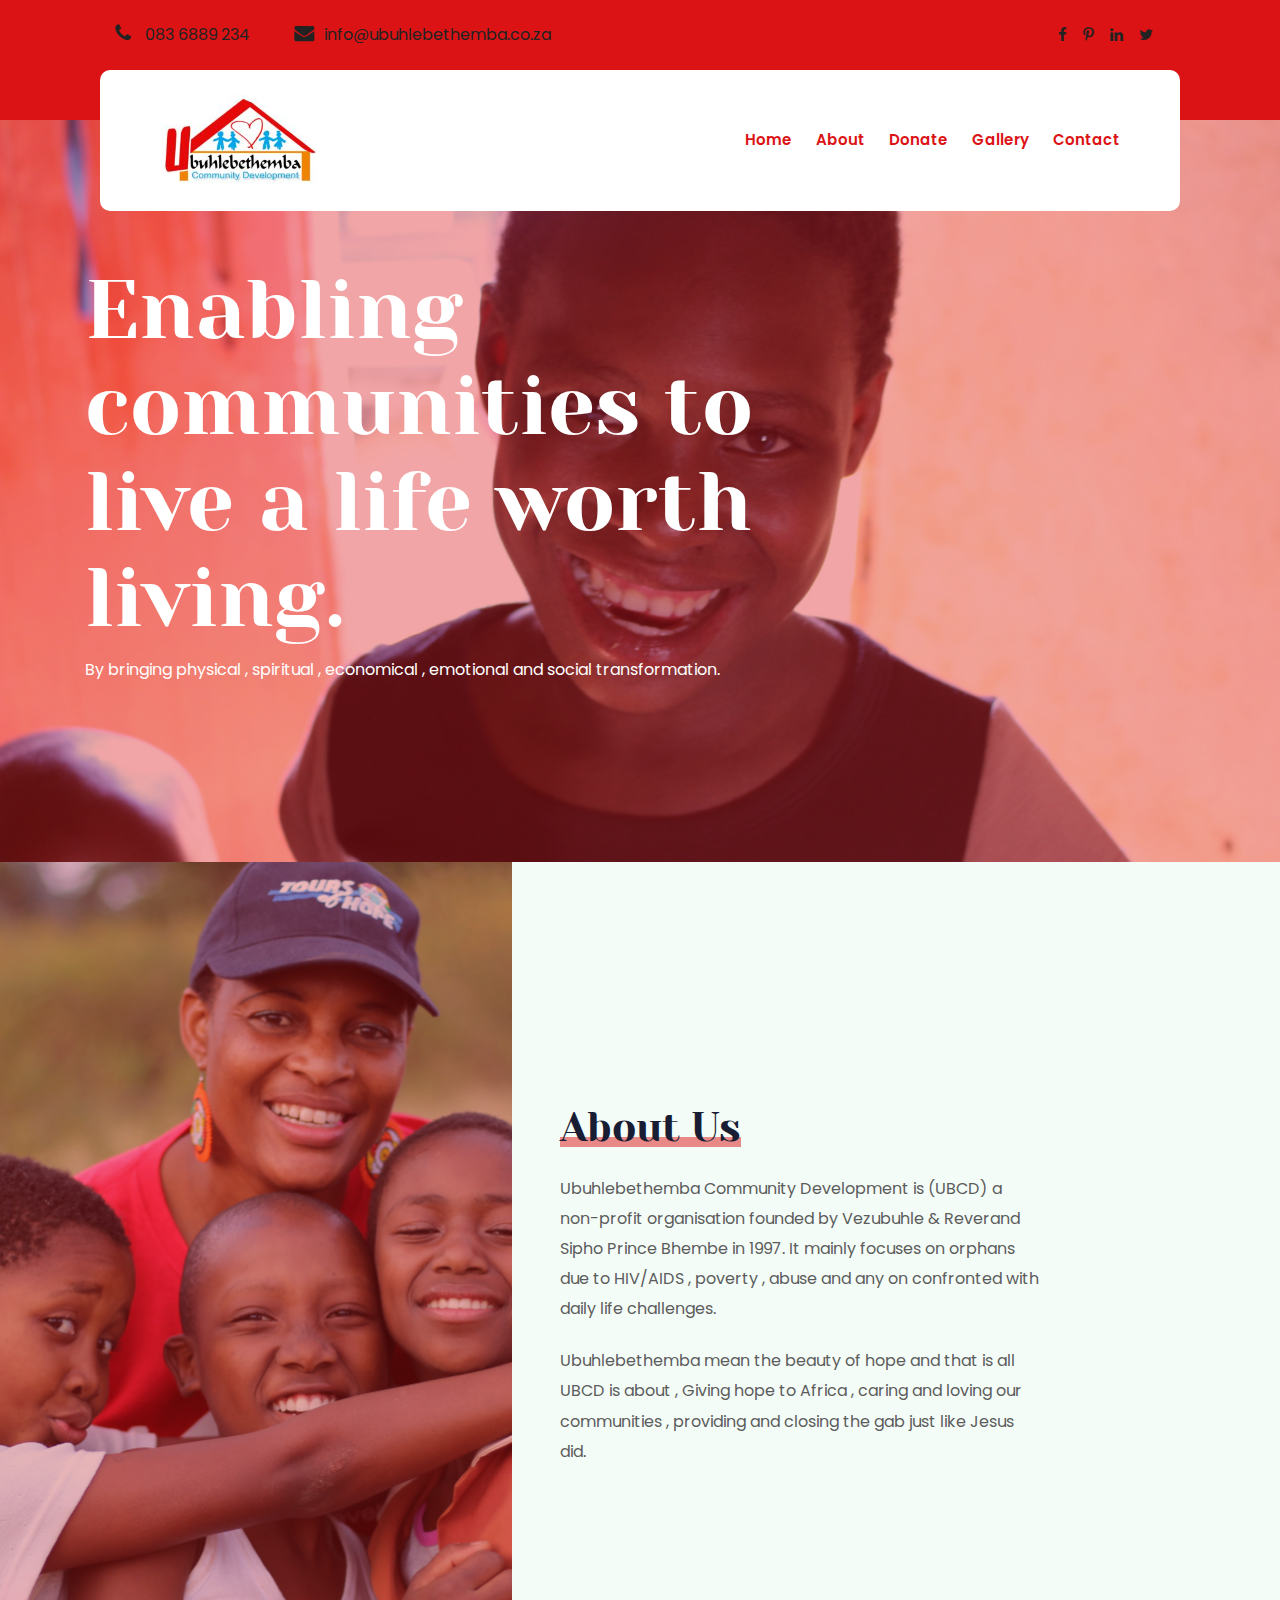
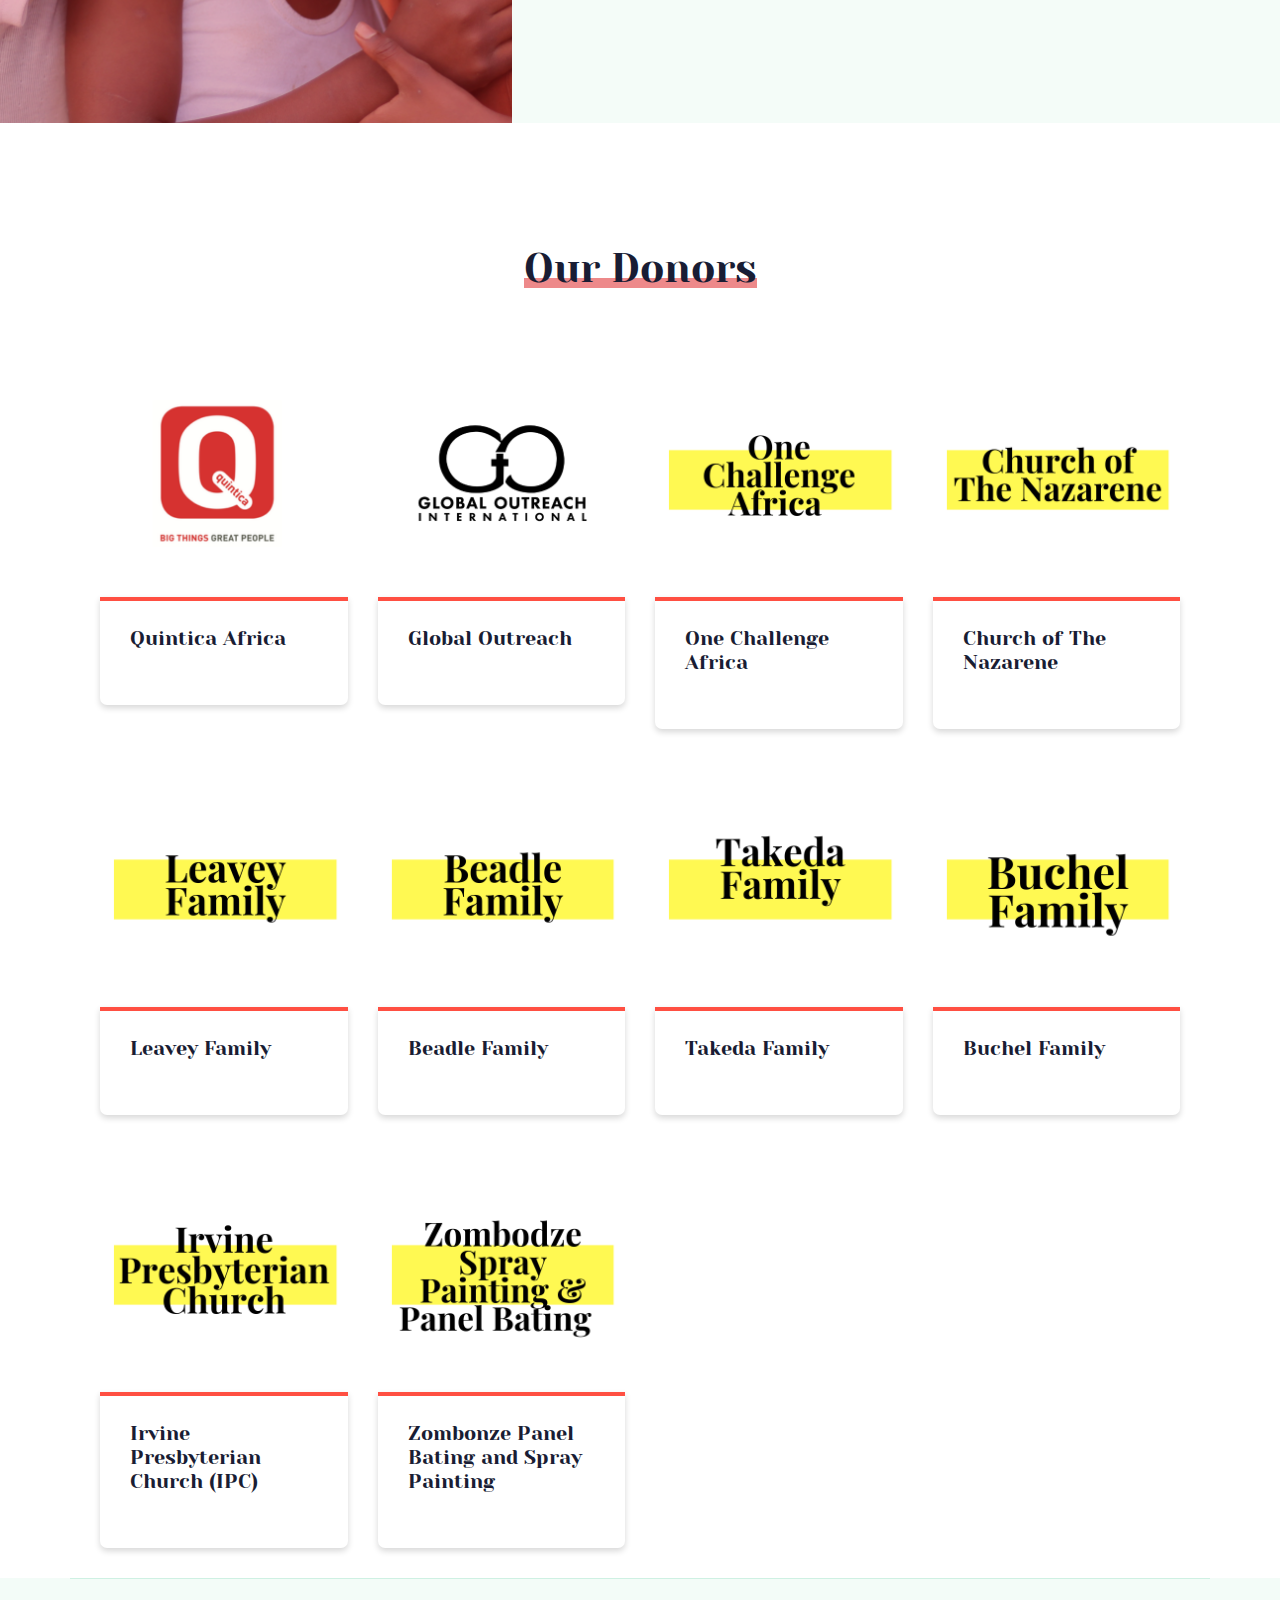
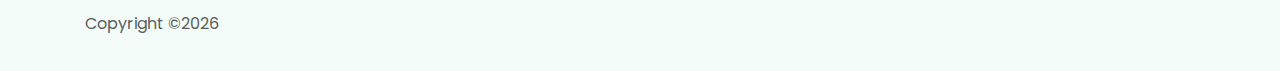
<file: index.html>
<!doctype html>
<html class="no-js" lang="zxx">

<head>
    <meta charset="utf-8">
    <meta http-equiv="x-ua-compatible" content="ie=edge">
    <title>Ubuhlebethemba Community Development</title>
    <meta name="description" content="">
    <meta name="viewport" content="width=device-width, initial-scale=1">

    <!-- <link rel="manifest" href="site.webmanifest"> -->
    <link rel="shortcut icon" type="image/x-icon" href="img/favicon.png">
    <!-- Place favicon.ico in the root directory -->
    <link rel="preconnect" href="https://fonts.gstatic.com">
    <link href="https://fonts.googleapis.com/css2?family=Poppins&display=swap" rel="stylesheet">
    <!-- CSS here -->
    <link rel="stylesheet" href="css/bootstrap.min.css">
    <link rel="stylesheet" href="css/owl.carousel.min.css">
    <link rel="stylesheet" href="css/magnific-popup.css">
    <link rel="stylesheet" href="css/font-awesome.min.css">
    <link rel="stylesheet" href="css/themify-icons.css">
    <link rel="stylesheet" href="css/nice-select.css">
    <link rel="stylesheet" href="css/flaticon.css">
    <link rel="stylesheet" href="css/gijgo.css">
    <link rel="stylesheet" href="css/animate.css">
    <link rel="stylesheet" href="css/slicknav.css">
    <link rel="stylesheet" href="css/style.css">
    <!-- <link rel="stylesheet" href="css/responsive.css"> -->
</head>

<body>
    <!--[if lte IE 9]>
            <p class="browserupgrade">You are using an <strong>outdated</strong> browser. Please <a href="https://browsehappy.com/">upgrade your browser</a> to improve your experience and security.</p>
        <![endif]-->


    <!-- header-start -->
    <header>
        <div class="header-area ">
            <div class="header-top_area">
                <div class="container-fluid">
                    <div class="row">
                        <div class="col-xl-6 col-md-12 col-lg-8">
                            <div class="short_contact_list">
                                <ul>
                                    <li><a href="#"> <i class="fa fa-phone"></i> 083 6889 234</a></li>
                                    <li><a href="#"> <i class="fa fa-envelope"></i>info@ubuhlebethemba.co.za</a></li>
                                </ul>
                            </div>
                        </div>
                        <div class="col-xl-6 col-md-6 col-lg-4">
                            <div class="social_media_links d-none d-lg-block">
                                <a href="#">
                                    <i class="fa fa-facebook"></i>
                                </a>
                                <a href="#">
                                    <i class="fa fa-pinterest-p"></i>
                                </a>
                                <a href="#">
                                    <i class="fa fa-linkedin"></i>
                                </a>
                                <a href="#">
                                    <i class="fa fa-twitter"></i>
                                </a>
                            </div>
                        </div>
                    </div>
                </div>
            </div>
            <div id="sticky-header" class="main-header-area">
                <div class="container-fluid">
                    <div class="row align-items-center">
                        <div class="col-xl-3 col-lg-3">
                            <div class="logo">
                                <a href="index.html">
                                    <img src="img/logo.jpg"  height="90px"alt="">
                                </a>
                            </div>
                        </div>
                        <div class="col-xl-9 col-lg-9">
                            <div class="main-menu">
                                <nav>
                                  <ul id="navigation">
                                      <li><a href="index.html">Home</a></li>
                                      <li><a href="about.html">About</a></li>
                                      <li><a href="donate.html">Donate </a></li>
                                      <li><a href="gallery.html">Gallery </a></li>
                                      <li><a href="contact.html">Contact</a></li>
                                  </ul>
                                </nav>
                            </div>
                        </div>
                        <div class="col-12">
                            <div class="mobile_menu d-block d-lg-none"></div>
                        </div>
                    </div>
                </div>
            </div>
        </div>
    </header>
    <!-- header-end -->

    <!-- slider_area_start -->
    <div class="slider_area">
        <div class="single_slider  d-flex align-items-center slider_bg_1 overlay2">
            <div class="container">
                <div class="row">
                    <div class="col-lg-9">
                        <div class="slider_text ">
                            <!-- <span>Get Started Today.</span> -->
                            <h3>Enabling communities to live a life worth living.</h3>
                            <p>By bringing physical , spiritual , economical , emotional and social transformation.</p>
                            <!-- <a href="About.html" class="boxed-btn3">Learn More -->
                            </a>
                        </div>
                    </div>
                </div>
            </div>
        </div>
    </div>
    <!-- slider_area_end -->
    <!-- latest_activites_area_start  -->
    <div class="latest_activites_area">
        <div class=" video_index video_activite  d-flex align-items-center justify-content-center">
            <!-- <a class="popup-video" href="https://www.youtube.com/watch?v=MG3jGHnBVQs">
                <i class="flaticon-ui"></i>
            </a> -->
              <!-- <img src="img/help/1.png" alt=""> -->
        </div>
        <div class="container">
            <div class="row justify-content-end">
                <div class="col-lg-7">
                    <div class="activites_info">
                        <div class="section_title">
                            <h3> <span>About Us</h3>
                        </div>
                        <p class="para_1">Ubuhlebethemba Community Development is (UBCD) a non-profit organisation founded by Vezubuhle & Reverand  Sipho Prince Bhembe in 1997. It mainly focuses on orphans due to HIV/AIDS , poverty , abuse and any on confronted with daily life challenges.</p class="para_1">
                        <p class="para_2">Ubuhlebethemba mean the beauty of hope and that is all UBCD is about , Giving hope to Africa , caring and loving our communities , providing and closing the gab just like Jesus did.</p>
                        <!-- <a href="#" data-scroll-nav='1' class="boxed-btn4">Donate Now</a> -->
                    </div>
                </div>
            </div>
        </div>
    </div>
  <div class="popular_causes_area pt-120" >
        <div class="container">
          <div class="container"rgba(60, 199, 143, 0.06>
              <div class="row justify-content-center">
                  <div class="col-lg-6">
                      <div class="section_title text-center mb-55">
                          <h3><span>Our Donors</span></h3>
                      </div>
                  </div>
              </div>
            <div class="row">
                <div class="col-lg-3 col-md-6">
                    <div class="single_cause">
                        <div class="thumb">
                            <img src="img/2.png" alt="">
                        </div>
                        <div class="causes_content">
                            <div class="custom_progress_bar">
                                <div class="progress">

                                  </div>
                            </div>

                            <a><h4>Quintica Africa</h4></a>
                        </div>
                    </div>
                </div>

                  <div class="col-lg-3 col-md-6">
                      <div class="single_cause">
                          <div class="thumb">
                              <img src="img/3.png" alt="">
                          </div>
                          <div class="causes_content">
                              <div class="custom_progress_bar">
                                  <div class="progress">

                                    </div>
                              </div>

                              <a><h4>Global Outreach</h4></a>
                          </div>
                      </div>
                  </div>
                  <div class="col-lg-3 col-md-6">

                       <div class="single_cause">
                           <div class="thumb">
                               <img src="img/6.png" alt="">
                           </div>
                           <div class="causes_content">
                               <div class="custom_progress_bar">
                                   <div class="progress">

                                     </div>
                               </div>

                               <a><h4>One Challenge Africa</h4></a>
                           </div>
                       </div>
                   </div>
                   <div class="col-lg-3 col-md-6">

                        <div class="single_cause">
                            <div class="thumb">
                                <img src="img/7.png" alt="">
                            </div>
                            <div class="causes_content">
                                <div class="custom_progress_bar">
                                    <div class="progress">

                                      </div>
                                </div>

                                <a><h4> Church of The Nazarene</h4></a>
                            </div>
                        </div>
                    </div>
                    <div class="col-lg-3 col-md-6">

                         <div class="single_cause">
                             <div class="thumb">
                                 <img src="img/8.png" alt="">
                             </div>
                             <div class="causes_content">
                                 <div class="custom_progress_bar">
                                     <div class="progress">

                                       </div>
                                 </div>

                                 <a><h4> Leavey Family</h4></a>
                             </div>
                         </div>
                     </div>
                     <div class="col-lg-3 col-md-6">

                          <div class="single_cause">
                              <div class="thumb">
                                  <img src="img/9.png" alt="">
                              </div>
                              <div class="causes_content">
                                  <div class="custom_progress_bar">
                                      <div class="progress">

                                        </div>
                                  </div>

                                  <a><h4> Beadle Family</h4></a>
                              </div>
                          </div>
                      </div>
                      <div class="col-lg-3 col-md-6">

                           <div class="single_cause">
                               <div class="thumb">
                                   <img src="img/11.png" alt="">
                               </div>
                               <div class="causes_content">
                                   <div class="custom_progress_bar">
                                       <div class="progress">

                                         </div>
                                   </div>

                                   <a><h4> Takeda Family</h4></a>
                               </div>
                           </div>
                       </div>
                   <div class="col-lg-3 col-md-6">

                        <div class="single_cause">
                            <div class="thumb">
                                <img src="img/4.png" alt="">
                            </div>
                            <div class="causes_content">
                                <div class="custom_progress_bar">
                                    <div class="progress">

                                      </div>
                                </div>

                                <a><h4>Buchel Family</h4></a>
                            </div>
                        </div>
                    </div>
                   <div class="col-lg-3 col-md-6">
                       <div class="single_cause">
                           <div class="thumb">
                               <img src="img/1.png" alt="">
                           </div>
                           <div class="causes_content">
                               <div class="custom_progress_bar">
                                   <div class="progress">

                                     </div>
                               </div>

                               <a><h4>Irvine Presbyterian Church (IPC)</h4></a>
                           </div>
                       </div>
                   </div>

                     <div class="col-lg-3 col-md-6">
                         <div class="single_cause">
                             <div class="thumb">
                                 <img src="img/5.png" alt="">
                             </div>
                             <div class="causes_content">
                                 <div class="custom_progress_bar">
                                     <div class="progress">

                                       </div>
                                 </div>

                                 <a><h4>Zombonze Panel Bating and Spray Painting</h4></a>
                             </div>
                         </div>
                     </div>



              </div>
        </div>
    </div>
    <!-- popular_causes_area_end  -->
    <!-- news__area_start  -->


    <!-- footer_start  -->
    <footer class="footer">
      <div class="copy-right_text">
            <div class="container">
                <div class="row">
                    <div class="bordered_1px "></div>
                    <div class="col-xl-12">
                        <p class="copy_right text-center">
                            <p><!-- Link back to Colorlib can't be removed. Template is licensed under CC BY 3.0. -->
  Copyright &copy;<script>document.write(new Date().getFullYear());</script>
  <!-- Link back to Colorlib can't be removed. Template is licensed under CC BY 3.0. --></p>
                        </p>
                    </div>
                </div>
            </div>
        </div>
    </footer>
    <!-- footer_end  -->

    <!-- link that opens popup -->

    <!-- JS here -->
    <script src="js/vendor/modernizr-3.5.0.min.js"></script>
    <script src="js/vendor/jquery-1.12.4.min.js"></script>
    <script src="js/popper.min.js"></script>
    <script src="js/bootstrap.min.js"></script>
    <script src="js/owl.carousel.min.js"></script>
    <script src="js/isotope.pkgd.min.js"></script>
    <script src="js/ajax-form.js"></script>
    <script src="js/waypoints.min.js"></script>
    <script src="js/jquery.counterup.min.js"></script>
    <script src="js/imagesloaded.pkgd.min.js"></script>
    <script src="js/scrollIt.js"></script>
    <script src="js/jquery.scrollUp.min.js"></script>
    <script src="js/wow.min.js"></script>
    <script src="js/nice-select.min.js"></script>
    <script src="js/jquery.slicknav.min.js"></script>
    <script src="js/jquery.magnific-popup.min.js"></script>
    <script src="js/plugins.js"></script>
    <script src="js/gijgo.min.js"></script>
    <!--contact js-->
    <script src="js/contact.js"></script>
    <script src="js/jquery.ajaxchimp.min.js"></script>
    <script src="js/jquery.form.js"></script>
    <script src="js/jquery.validate.min.js"></script>
    <script src="js/mail-script.js"></script>

    <script src="js/main.js"></script>
</body>

</html>
</file>
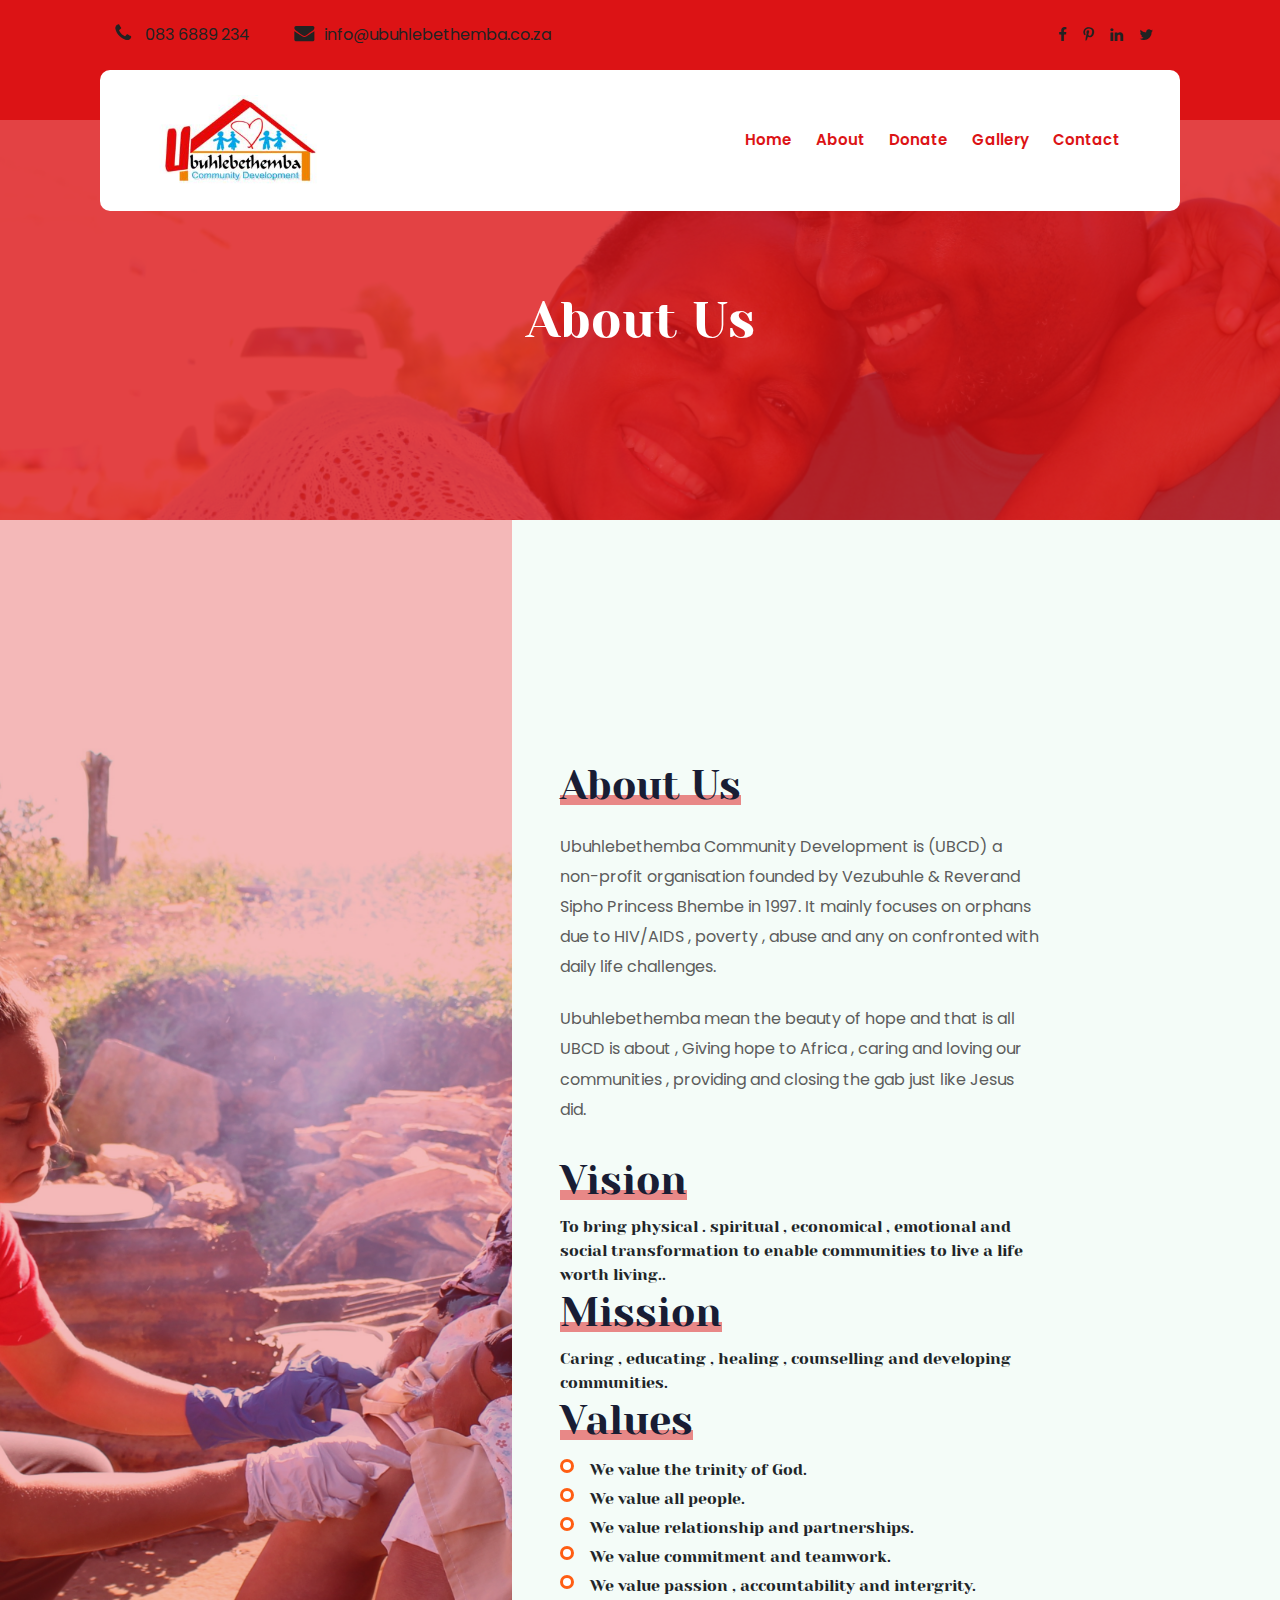
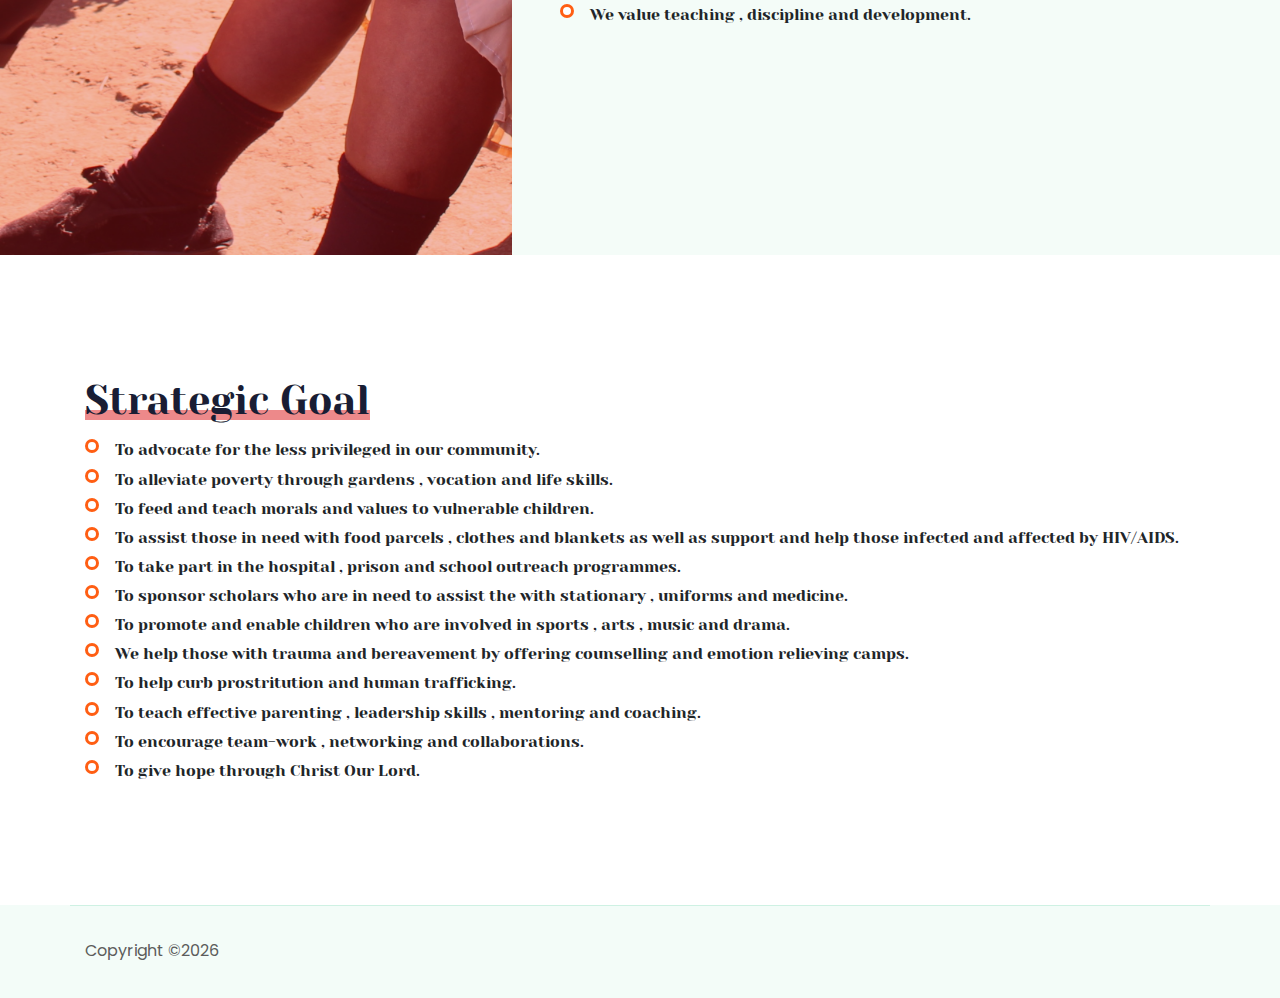
<file: about.html>
<!doctype html>
<html class="no-js" lang="zxx">

<head>
    <meta charset="utf-8">
    <meta http-equiv="x-ua-compatible" content="ie=edge">
    <title>Ubuhlebethemba Community Development</title>
    <meta name="description" content="">
    <meta name="viewport" content="width=device-width, initial-scale=1">

    <!-- <link rel="manifest" href="site.webmanifest"> -->
    <link rel="shortcut icon" type="image/x-icon" href="img/favicon.png">
    <!-- Place favicon.ico in the root directory -->

    <!-- CSS here -->
    <link rel="stylesheet" href="css/bootstrap.min.css">
    <link rel="stylesheet" href="css/owl.carousel.min.css">
    <link rel="stylesheet" href="css/magnific-popup.css">
    <link rel="stylesheet" href="css/font-awesome.min.css">
    <link rel="stylesheet" href="css/themify-icons.css">
    <link rel="stylesheet" href="css/nice-select.css">
    <link rel="stylesheet" href="css/flaticon.css">
    <link rel="stylesheet" href="css/gijgo.css">
    <link rel="stylesheet" href="css/animate.css">
    <link rel="stylesheet" href="css/slicknav.css">
    <link rel="stylesheet" href="css/style.css">
    <!-- <link rel="stylesheet" href="css/responsive.css"> -->
</head>

<body>
    <!--[if lte IE 9]>
            <p class="browserupgrade">You are using an <strong>outdated</strong> browser. Please <a href="https://browsehappy.com/">upgrade your browser</a> to improve your experience and security.</p>
        <![endif]-->


    <!-- header-start -->
    <header>
        <div class="header-area ">
            <div class="header-top_area">
                <div class="container-fluid">
                    <div class="row">
                        <div class="col-xl-6 col-md-12 col-lg-8">
                            <div class="short_contact_list">
                                <ul>
                                  <li><a href="#"> <i class="fa fa-phone"></i> 083 6889 234</a></li>
                                  <li><a href="#"> <i class="fa fa-envelope"></i>info@ubuhlebethemba.co.za</a></li>
                                </ul>
                            </div>
                        </div>
                        <div class="col-xl-6 col-md-6 col-lg-4">
                            <div class="social_media_links d-none d-lg-block">
                                <a href="#">
                                    <i class="fa fa-facebook"></i>
                                </a>
                                <a href="#">
                                    <i class="fa fa-pinterest-p"></i>
                                </a>
                                <a href="#">
                                    <i class="fa fa-linkedin"></i>
                                </a>
                                <a href="#">
                                    <i class="fa fa-twitter"></i>
                                </a>
                            </div>
                        </div>
                    </div>
                </div>
            </div>
            <div id="sticky-header" class="main-header-area">
                <div class="container-fluid">
                    <div class="row align-items-center">
                        <div class="col-xl-3 col-lg-3">
                            <div class="logo">
                                <a href="index.html">
                                  <img src="img/logo.jpg"  height="90px"alt="">
                                </a>
                            </div>
                        </div>
                        <div class="col-xl-9 col-lg-9">
                            <div class="main-menu">
                                <nav>
                                  <ul id="navigation">
                                      <li><a href="index.html">Home</a></li>
                                      <li><a href="about.html">About</a></li>
                                      <li><a href="donate.html">Donate </a></li>
                                      <li><a href="gallery.html">Gallery </a></li>
                                      <li><a href="contact.html">Contact</a></li>
                                  </ul>
                                  </nav>

                            </div>
                        </div>
                        <div class="col-12">
                            <div class="mobile_menu d-block d-lg-none"></div>
                        </div>
                    </div>
                </div>
            </div>
        </div>
    </header>
    <!-- header-end -->

    <!-- bradcam_area_start  -->
    <div class="bradcam_area breadcam_about overlay d-flex align-items-center justify-content-center">
        <div class="container">
            <div class="row">
                <div class="col-xl-12">
                    <div class="bradcam_text text-center">
                        <h3>About Us</h3>
                    </div>
                </div>
            </div>
        </div>
    </div>
    <!-- bradcam_area_end  -->

    <!-- reson_area_start  -->
    <!-- <div class="reson_area section_padding">
        <div class="container">
            <div class="row justify-content-center">
                <div class="col-lg-6">
                    <div class="section_title text-center mb-55">
                        <h3><span>Reason of Helping</span></h3>
                    </div>
                </div>
            </div>
            <div class="row justify-content-center">
                <div class="col-lg-4 col-md-6">
                    <div class="single_reson">
                        <div class="thum">
                            <div class="thum_1">
                                <img src="img/help/1.png" alt="">
                            </div>
                        </div>
                        <div class="help_content">
                            <h4>Collecting Fund</h4>
                            <p>Lorem ipsum, or lipsum as it is
                                sometimes known, is dummy
                                text used in laying out print.</p>
                            <a href="#" class="read_more">Read More</a>
                        </div>
                    </div>
                </div>
                <div class="col-lg-4 col-md-6">
                    <div class="single_reson">
                        <div class="thum">
                            <div class="thum_1">
                                <img src="img/help/2.png" alt="">
                            </div>
                        </div>
                        <div class="help_content">
                            <h4>Collecting Fund</h4>
                            <p>Lorem ipsum, or lipsum as it is
                                sometimes known, is dummy
                                text used in laying out print.</p>
                            <a href="#" class="read_more">Read More</a>
                        </div>
                    </div>
                </div>
                <div class="col-lg-4 col-md-6">
                    <div class="single_reson">
                        <div class="thum">
                            <div class="thum_1">
                                <img src="img/help/3.png" alt="">
                            </div>
                        </div>
                        <div class="help_content">
                            <h4>Collecting Fund</h4>
                            <p>Lorem ipsum, or lipsum as it is
                                sometimes known, is dummy
                                text used in laying out print.</p>
                            <a href="#" class="read_more">Read More</a>
                        </div>
                    </div>
                </div>
            </div>
        </div>
    </div> -->

    <!-- reson_area_end  -->

    <!-- latest_activites_area_start  -->
    <div class="latest_activites_area">
        <div class=" video_about video_activite  d-flex align-items-center justify-content-center">

        </div>
        <div class="container">
            <div class="row justify-content-end">
                <div class="col-lg-7">
                    <div class="activites_info">
                        <div class="section_title">
                            <h3> <span>About Us</h3>
                        </div>
                        <p class="para_1">Ubuhlebethemba Community Development is (UBCD) a non-profit organisation founded by Vezubuhle & Reverand  Sipho Princess Bhembe in 1997. It mainly focuses on orphans due to HIV/AIDS , poverty , abuse and any on confronted with daily life challenges.</p class="para_1">
                        <p class="para_2">Ubuhlebethemba mean the beauty of hope and that is all UBCD is about , Giving hope to Africa , caring and loving our communities , providing and closing the gab just like Jesus did.</p>
                        <!-- <a href="#" data-scroll-nav='1' class="boxed-btn4">Donate Now</a> -->
                        <div class="section_title">
                            <h3> <span>Vision</h3>
                        </div>
                        <div class="quote-wrapper">
                           <div class="quotes">
                              To bring physical . spiritual , economical , emotional and social transformation to enable communities to live a life worth living..
                           </div>
                        </div>
                        <div class="section_title">
                            <h3> <span>Mission</h3>
                        </div>
                        <div class="quote-wrapper">
                           <div class="quotes">
                            Caring , educating , healing , counselling and developing communities.</div>
                        </div>
                        <div class="section_title">
                            <h3> <span>Values</h3>
                        </div>
                        <div class="quote-wrapper">
                           <div class="quotes">
                             <ul class="unordered-list">
               								<li>We value the trinity of God.</li>
               								<li>We value all people.</li>
                              <li>We value relationship and partnerships.</li>
               								<li>We value commitment and teamwork.</li>
                              <li>We value passion , accountability and intergrity.</li>
                              <li>We value teaching , discipline and development.</li>
                            </ul>
                          </div>
                        </div>
                    </div>
                </div>
            </div>
        </div>
    </div>
    <!-- latest_activites_area_end  -->



    <!-- our_volunteer_area_start  -->
    <div class="our_volunteer_area section_padding">
      <div class="container">
          <div class="row justify-content-end">
              <div class="col-lg-12">
                  <div class="activites_info">
                      <div class="section_title">
                          <h3><span>Strategic Goal</span></h3>
                      </div>
                      <div class="quote-wrapper">
                         <div class="quotes">
                           <ul class="unordered-list">
                            <li>To advocate for the less privileged in our community.</li>
                            <li>To alleviate poverty through gardens , vocation and life skills.</li>
                            <li>To feed and teach morals and values to vulnerable children. </li>
                            <li>To assist those in need with food parcels , clothes and blankets as well as support and help those infected and affected by HIV/AIDS.</li>
                            <li>To take part in the hospital , prison  and school outreach programmes.</li>
                            <li>To sponsor scholars who are in need to assist the with stationary , uniforms and medicine.</li>
                            <li>To promote and enable children who are involved in sports , arts , music and drama.</li>
                            <li>We help those with trauma and bereavement by offering counselling and emotion relieving camps.</li>
                            <li>To help curb prostritution and human trafficking. </li>
                            <li>To teach effective parenting , leadership skills , mentoring and coaching.</li>
                            <li>To encourage team-work , networking and collaborations.</li>
                            <li>To give hope through Christ Our Lord.</li>
                          </ul>
                        </div>
                      </div>
                  </div>
              </div>
          </div>
      </div>

    </div>
    <!-- our_volunteer_area_end  -->


    <!-- footer_start  -->
    <footer class="footer">
      <div class="copy-right_text">
            <div class="container">
                <div class="row">
                    <div class="bordered_1px "></div>
                    <div class="col-xl-12">
                        <p class="copy_right text-center">
                            <p><!-- Link back to Colorlib can't be removed. Template is licensed under CC BY 3.0. -->
  Copyright &copy;<script>document.write(new Date().getFullYear());</script>
  <!-- Link back to Colorlib can't be removed. Template is licensed under CC BY 3.0. --></p>
                        </p>
                    </div>
                </div>
            </div>
        </div>
    </footer>
    <!-- footer_end  -->

    <!-- link that opens popup -->

    <!-- JS here -->
    <script src="js/vendor/modernizr-3.5.0.min.js"></script>
    <script src="js/vendor/jquery-1.12.4.min.js"></script>
    <script src="js/popper.min.js"></script>
    <script src="js/bootstrap.min.js"></script>
    <script src="js/owl.carousel.min.js"></script>
    <script src="js/isotope.pkgd.min.js"></script>
    <script src="js/ajax-form.js"></script>
    <script src="js/waypoints.min.js"></script>
    <script src="js/jquery.counterup.min.js"></script>
    <script src="js/imagesloaded.pkgd.min.js"></script>
    <script src="js/scrollIt.js"></script>
    <script src="js/jquery.scrollUp.min.js"></script>
    <script src="js/wow.min.js"></script>
    <script src="js/nice-select.min.js"></script>
    <script src="js/jquery.slicknav.min.js"></script>
    <script src="js/jquery.magnific-popup.min.js"></script>
    <script src="js/plugins.js"></script>
    <script src="js/gijgo.min.js"></script>
    <!--contact js-->
    <script src="js/contact.js"></script>
    <script src="js/jquery.ajaxchimp.min.js"></script>
    <script src="js/jquery.form.js"></script>
    <script src="js/jquery.validate.min.js"></script>
    <script src="js/mail-script.js"></script>

    <script src="js/main.js"></script>
</body>

</html>
</file>
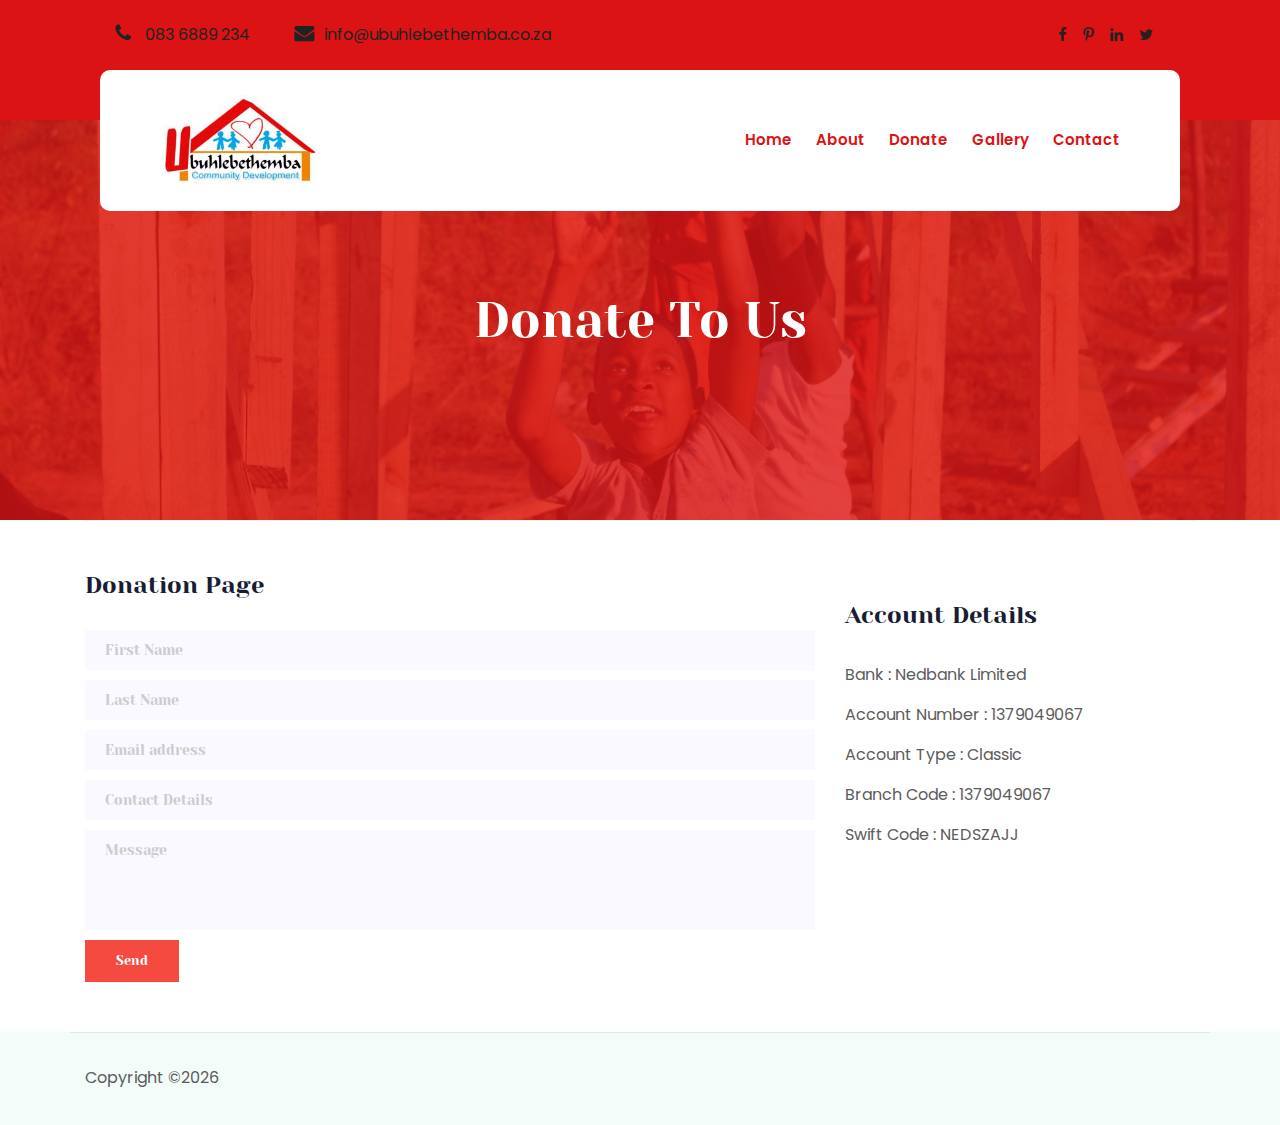
<file: donate.html>
<!doctype html>
<html class="no-js" lang="zxx">

<head>
    <meta charset="utf-8">
    <meta http-equiv="x-ua-compatible" content="ie=edge">
    <title>Ubuhlebethemba Community Development</title>
    <meta name="description" content="">
    <meta name="viewport" content="width=device-width, initial-scale=1">

    <!-- <link rel="manifest" href="site.webmanifest"> -->
    <link rel="shortcut icon" type="image/x-icon" href="img/favicon.png">
    <!-- Place favicon.ico in the root directory -->

    <!-- CSS here -->
    <link rel="stylesheet" href="css/bootstrap.min.css">
    <link rel="stylesheet" href="css/owl.carousel.min.css">
    <link rel="stylesheet" href="css/magnific-popup.css">
    <link rel="stylesheet" href="css/font-awesome.min.css">
    <link rel="stylesheet" href="css/themify-icons.css">
    <link rel="stylesheet" href="css/nice-select.css">
    <link rel="stylesheet" href="css/flaticon.css">
    <link rel="stylesheet" href="css/gijgo.css">
    <link rel="stylesheet" href="css/animate.css">
    <link rel="stylesheet" href="css/slicknav.css">
    <link rel="stylesheet" href="css/style.css">
    <!-- <link rel="stylesheet" href="css/responsive.css"> -->
</head>

<body>
    <!--[if lte IE 9]>
            <p class="browserupgrade">You are using an <strong>outdated</strong> browser. Please <a href="https://browsehappy.com/">upgrade your browser</a> to improve your experience and security.</p>
        <![endif]-->


    <!-- header-start -->
    <header>
        <div class="header-area ">
            <div class="header-top_area">
                <div class="container-fluid">
                    <div class="row">
                        <div class="col-xl-6 col-md-12 col-lg-8">
                            <div class="short_contact_list">
                                <ul>
                                  <li><a href="#"> <i class="fa fa-phone"></i> 083 6889 234</a></li>
                                  <li><a href="#"> <i class="fa fa-envelope"></i>info@ubuhlebethemba.co.za</a></li>
                                </ul>
                            </div>
                        </div>
                        <div class="col-xl-6 col-md-6 col-lg-4">
                            <div class="social_media_links d-none d-lg-block">
                                <a href="#">
                                    <i class="fa fa-facebook"></i>
                                </a>
                                <a href="#">
                                    <i class="fa fa-pinterest-p"></i>
                                </a>
                                <a href="#">
                                    <i class="fa fa-linkedin"></i>
                                </a>
                                <a href="#">
                                    <i class="fa fa-twitter"></i>
                                </a>
                            </div>
                        </div>
                    </div>
                </div>
            </div>
            <div id="sticky-header" class="main-header-area">
                <div class="container-fluid">
                    <div class="row align-items-center">
                        <div class="col-xl-3 col-lg-3">
                            <div class="logo">
                                <a href="index.html">
                                    <img src="img/logo.jpg"  height="90px"alt="">
                                </a>
                            </div>
                        </div>
                        <div class="col-xl-9 col-lg-9">
                            <div class="main-menu">
                                <nav>
                                  <ul id="navigation">
                                      <li><a href="index.html">Home</a></li>
                                      <li><a href="about.html">About</a></li>
                                      <li><a href="donate.html">Donate </a></li>
                                      <li><a href="gallery.html">Gallery </a></li>
                                      <li><a href="contact.html">Contact</a></li>
                                  </ul>
                                  </nav>

                            </div>
                        </div>
                        <div class="col-12">
                            <div class="mobile_menu d-block d-lg-none"></div>
                        </div>
                    </div>
                </div>
            </div>
        </div>
    </header>
    <!-- header-end -->

    <!-- bradcam_area_start  -->
    <div class="bradcam_area breadcam_donate overlay d-flex align-items-center justify-content-center">
        <div class="container">
            <div class="row">
                <div class="col-xl-12">
                    <div class="bradcam_text text-center">
                        <h3>Donate To Us</h3>
                    </div>
                </div>
            </div>
        </div>
    </div>

    <div class="whole-wrap">
  		<div class="container box_1170">
        <div class="section-top-border">
          <div class="row">
            <div class="col-lg-8 col-md-8">
              <h3 class="mb-30">Donation Page</h3>

              <form action="https://formspree.io/f/xdoygevp"
              method="POST">
                <div class="mt-10">
                  <input type="text" name="first_name" placeholder="First Name"
                    onfocus="this.placeholder = ''" onblur="this.placeholder = 'First Name'" required
                    class="single-input">
                </div>
                <div class="mt-10">
                  <input type="text" name="last_name" placeholder="Last Name"
                    onfocus="this.placeholder = ''" onblur="this.placeholder = 'Last Name'" required
                    class="single-input">
                </div>

                <div class="mt-10">
                  <input type="email" name="email" placeholder="Email address"
                    onfocus="this.placeholder = ''" onblur="this.placeholder = 'Email Address'" required
                    class="single-input">
                </div>

                <div class="mt-10">
                  <input type="number" name="number" placeholder="Contact Details"
                    onfocus="this.placeholder = ''" onblur="this.placeholder = 'Contact Details'" required
                    class="single-input">
                </div>

                <div class="mt-10">
                  <textarea class="single-textarea" placeholder="Message" onfocus="this.placeholder = ''"
                    onblur="this.placeholder = 'Comment'" required></textarea>
                </div>
                <div class="button-group-area">
                  <!-- <a href="#" class="genric-btn danger">Send</a> -->
                  <button type="submit" class="genric-btn danger">Send</button>
                </div>
              </form>

            </div>
            <div class="col-lg-3 col-md-4 mt-sm-30">
              <div class="single-element-widget mt-30">
                <h3 class="mb-30">Account Details</h3>

                <div class="switch-wrap d-flex justify-content-between">
                  <p>Bank : Nedbank Limited</p>
                </div>
                <div class="switch-wrap d-flex justify-content-between">
                  <p>Account Number : 1379049067 </p>
                </div>
                <div class="switch-wrap d-flex justify-content-between">
                  <p>Account Type : Classic</p>

                </div>
                <div class="switch-wrap d-flex justify-content-between">
                  <p>Branch Code : 1379049067</p>
                </div>
                <div class="switch-wrap d-flex justify-content-between">
                  <p>Swift Code : NEDSZAJJ</p>
                </div>
              </div>
            </div>
          </div>
        </div>
      </div>
  </div>
    <!-- footer_start  -->
    <footer class="footer">
      <div class="copy-right_text">
            <div class="container">
                <div class="row">
                    <div class="bordered_1px "></div>
                    <div class="col-xl-12">
                        <p class="copy_right text-center">
                            <p><!-- Link back to Colorlib can't be removed. Template is licensed under CC BY 3.0. -->
  Copyright &copy;<script>document.write(new Date().getFullYear());</script>
  <!-- Link back to Colorlib can't be removed. Template is licensed under CC BY 3.0. --></p>
                        </p>
                    </div>
                </div>
            </div>
        </div>
    </footer>
    <!-- footer_end  -->

    <!-- link that opens popup -->

    <!-- JS here -->
    <script src="js/vendor/modernizr-3.5.0.min.js"></script>
    <script src="js/vendor/jquery-1.12.4.min.js"></script>
    <script src="js/popper.min.js"></script>
    <script src="js/bootstrap.min.js"></script>
    <script src="js/owl.carousel.min.js"></script>
    <script src="js/isotope.pkgd.min.js"></script>
    <script src="js/ajax-form.js"></script>
    <script src="js/waypoints.min.js"></script>
    <script src="js/jquery.counterup.min.js"></script>
    <script src="js/imagesloaded.pkgd.min.js"></script>
    <script src="js/scrollIt.js"></script>
    <script src="js/jquery.scrollUp.min.js"></script>
    <script src="js/wow.min.js"></script>
    <script src="js/nice-select.min.js"></script>
    <script src="js/jquery.slicknav.min.js"></script>
    <script src="js/jquery.magnific-popup.min.js"></script>
    <script src="js/plugins.js"></script>
    <script src="js/gijgo.min.js"></script>
    <!--contact js-->
    <script src="js/contact.js"></script>
    <script src="js/jquery.ajaxchimp.min.js"></script>
    <script src="js/jquery.form.js"></script>
    <script src="js/jquery.validate.min.js"></script>
    <script src="js/mail-script.js"></script>

    <script src="js/main.js"></script>
</body>

</html>
</file>
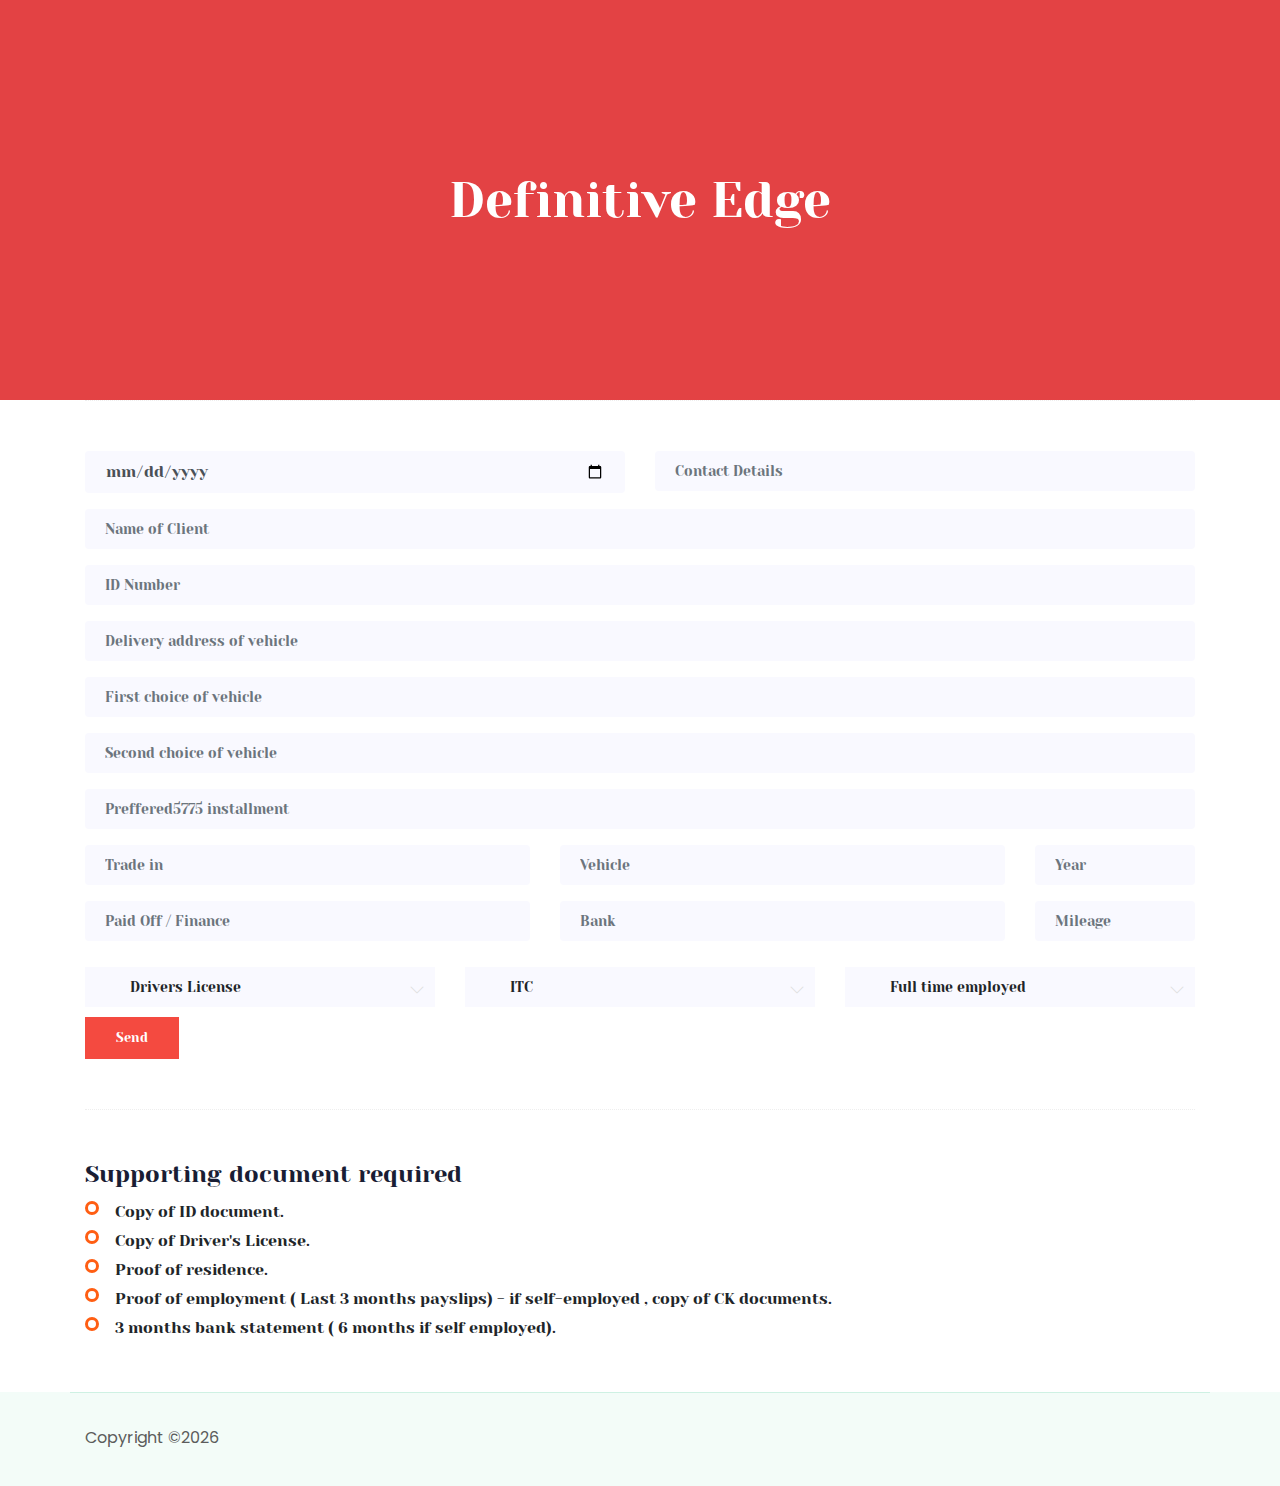
<file: given.html>
<!doctype html>
<html class="no-js" lang="zxx">

<head>
	<meta charset="utf-8">
	<meta http-equiv="x-ua-compatible" content="ie=edge">
	<title>Ubuhlebethemba Community Development</title>
	<meta name="description" content="">
	<meta name="viewport" content="width=device-width, initial-scale=1">

	<!-- <link rel="manifest" href="site.webmanifest"> -->
	<link rel="shortcut icon" type="image/x-icon" href="img/favicon.png">
	<!-- Place favicon.ico in the root directory -->

	<!-- CSS here -->
	<link rel="stylesheet" href="css/bootstrap.min.css">
	<link rel="stylesheet" href="css/owl.carousel.min.css">
	<link rel="stylesheet" href="css/magnific-popup.css">
	<link rel="stylesheet" href="css/font-awesome.min.css">
	<link rel="stylesheet" href="css/themify-icons.css">
	<link rel="stylesheet" href="css/nice-select.css">
	<link rel="stylesheet" href="css/flaticon.css">
	<link rel="stylesheet" href="css/gijgo.css">
	<link rel="stylesheet" href="css/animate.css">
	<link rel="stylesheet" href="css/slicknav.css">
	<link rel="stylesheet" href="css/style.css">
	<!-- <link rel="stylesheet" href="css/responsive.css"> -->
</head>

<body>

    <!-- bradcam_area_start  -->
    <div class="bradcam_area breadcam_bg overlay d-flex align-items-center justify-content-center">
        <div class="container">
            <div class="row">
                <div class="col-xl-12">
                    <div class="bradcam_text text-center">
                        <h3>Definitive Edge</h3>
                    </div>
                </div>
            </div>
        </div>
    </div>
    <!-- bradcam_area_end  -->


	<!-- Start Align Area -->
	<div class="whole-wrap">
		<div class="container box_1170">
		<div class="section-top-border">
				<div class="row">
					<div class="col-lg-12 col-md-12">
						<!-- <h3 class="mb-30">Definitive Edge</h3> -->
						<form action="#">
							<div class="row">
					<div class="col-lg-6 col-md-6 form-group">
						<input type="date" name="name" class="form-control single-input  single-input" id="date" placeholder=" Date of Application " data-rule="minlen:4" data-msg="Please enter at least 4 chars">
						<div class="validate"></div>
					</div>
					<div class="col-lg-6 col-md-6 form-group mt-3 mt-md-0">
						<input type="text" class="form-control single-input single-input" name="phone" id="phone" placeholder="Contact Details" data-rule="minlen:4" data-msg="Please enter at least 4 chars">
						<div class="validate"></div>
					</div>

					<div class="col-lg-12 col-md-6 form-group">
					              <input type="text" name="name" class="form-control single-input" id="nam" placeholder="Name of Client" data-rule="minlen:4" data-msg="Please enter at least 4 chars">
					              <div class="validate"></div>
					            </div>
					            <div class="col-lg-12 col-md-6 form-group">
					              <input type="text" name="name" class="form-control single-input" id="idnumb" placeholder="ID Number" data-rule="minlen:4" data-msg="">
					              <div class="validate"></div>
					            </div>
					            <div class="col-lg-12 col-md-6 form-group">
					              <input type="text" name="name" class="form-control single-input" id="address" placeholder="Delivery address of vehicle" data-rule="minlen:4" data-msg="">
					              <div class="validate"></div>
					            </div>
					            <div class="col-lg-12 col-md-6 form-group">
					              <input type="text" name="name" class="form-control single-input" id="first-car" placeholder="First choice of vehicle" data-rule="minlen:4" data-msg="">
					              <div class="validate"></div>
					            </div>
					            <div class="col-lg-12 col-md-6 form-group">
					              <input type="text" name="name" class="form-control single-input" id="second-car" placeholder="Second choice of vehicle" data-rule="minlen:4" data-msg="">
					              <div class="validate"></div>
					            </div>
					            <div class="col-lg-12 col-md-6 form-group">
					              <input type="text" name="name" class="form-control single-input" id="installment" placeholder="Preffered5775 installment" data-rule="minlen:4" data-msg="">
					              <div class="validate"></div>
					            </div>
					            <div class="col-lg-5 col-md-6 form-group">
					              <input type="text" name="name" class="form-control single-input" id="tradein" placeholder="Trade in " data-rule="minlen:4" data-msg="">
					              <div class="validate"></div>
					            </div>
					            <div class="col-lg-5 col-md-6 form-group">
					              <input type="text" name="name" class="form-control single-input" id="vehicle" placeholder="Vehicle" data-rule="minlen:4" data-msg="">
					              <div class="validate"></div>
					            </div>
					            <div class="col-lg-2 col-md-6 form-group">
					              <input type="text" name="name" class="form-control single-input" id="year" placeholder="Year " data-rule="minlen:4" data-msg="">
					              <div class="validate"></div>
					            </div>
					            <div class="col-lg-5 col-md-6 form-group">
					              <input type="text" name="name" class="form-control single-input" id="Finance" placeholder="Paid Off / Finance " data-rule="minlen:4" data-msg="">
					              <div class="validate"></div>
					            </div>
					            <div class="col-lg-5 col-md-6 form-group">
					              <input type="text" name="name" class="form-control single-input" id="bank" placeholder="Bank" data-rule="minlen:4" data-msg="">
					              <div class="validate"></div>
					            </div>
					            <div class="col-lg-2 col-md-6 form-group">
					              <input type="text" name="name" class="form-control single-input" id="mileage" placeholder="Mileage " data-rule="minlen:4" data-msg="">
					              <div class="validate"></div>
					            </div>

					<div class="col-lg-4 col-md-4 mt-sm-30">
						<div class="input-group-icon mt-10">
							<div class="form-select" id="default-select"">
										<select>
											<option disable>Drivers License</option>
								<option value="Yes">Yes</option>
								<option value="No">No</option>

								</select>
							</div>
						</div>
					</div>
					<div class="col-lg-4 col-md-4 mt-sm-30">
						<div class="input-group-icon mt-10">
							<div class="form-select" id="default-select"">
										<select>
											<option disable>ITC</option>
								<option value="Yes">Yes</option>
								<option value="No">No</option>

								</select>
							</div>
						</div>
					</div>
					<div class="col-lg-4 col-md-4 mt-sm-30">
						<div class="input-group-icon mt-10">
							<div class="form-select" id="default-select"">
										<select>
											<option disable>Full time employed</option>
								<option value="Yes">Yes</option>
								<option value="No">No</option>

								</select>
							</div>
						</div>
					</div>

					</div>
					<div class="button-group-area mt-sm-30">
						<a href="#" class="genric-btn danger">Send</a>
					</div>
						</div>

						</form>
					</div>
				</div>
				<div class="section-top-border">
					<div class="row">

						<div class="col-md-12 mt-sm-30">
							<h3 class="mb-20">Supporting document required </h3>
							<div class="">
								<ul class="unordered-list">
									<li>Copy of ID document. </li>
									<li>Copy of Driver's License.</li>
									<li>Proof of residence.</li>
									<li>Proof of employment ( Last 3 months payslips) - if self-employed , copy of CK documents.</li>
									<li>3 months bank statement ( 6 months if self employed).</li>
								</ul>
							</div>
						</div>

					</div>
				</div>

			</div>
		</div>
	</div>


    <!-- footer_start  -->
    <footer class="footer">
      <div class="copy-right_text">
            <div class="container">
                <div class="row">
                    <div class="bordered_1px "></div>
                    <div class="col-xl-12">
                        <p class="copy_right text-center">
                            <p>
  Copyright &copy;<script>document.write(new Date().getFullYear());</script>
                        </p>
                    </div>
                </div>
            </div>
        </div>
    </footer>
    <!-- footer_end  -->

	<!-- JS here -->
	<script src="js/vendor/modernizr-3.5.0.min.js"></script>
	<script src="js/vendor/jquery-1.12.4.min.js"></script>
	<script src="js/popper.min.js"></script>
	<script src="js/bootstrap.min.js"></script>
	<script src="js/owl.carousel.min.js"></script>
	<script src="js/isotope.pkgd.min.js"></script>
	<script src="js/ajax-form.js"></script>
	<script src="js/waypoints.min.js"></script>
	<script src="js/jquery.counterup.min.js"></script>
	<script src="js/imagesloaded.pkgd.min.js"></script>
	<script src="js/scrollIt.js"></script>
	<script src="js/jquery.scrollUp.min.js"></script>
	<script src="js/wow.min.js"></script>
	<script src="js/nice-select.min.js"></script>
	<script src="js/jquery.slicknav.min.js"></script>
	<script src="js/jquery.magnific-popup.min.js"></script>
	<script src="js/plugins.js"></script>
	<script src="js/gijgo.min.js"></script>

	<!--contact js-->
	<script src="js/contact.js"></script>
	<script src="js/jquery.ajaxchimp.min.js"></script>
	<script src="js/jquery.form.js"></script>
	<script src="js/jquery.validate.min.js"></script>
	<script src="js/mail-script.js"></script>

	<script src="js/main.js"></script>
    <script>
        $('.datepicker').datepicker({
            iconsLibrary: 'fontawesome',
            icons: {
                rightIcon: '<span class="fa fa-calendar"></span>'
            }
        });

        $('.timepicker').timepicker({
            iconsLibrary: 'fontawesome',
            icons: {
                rightIcon: '<span class="fa fa-clock-o"></span>'
            }
        });
    </script>
</body>
</html>
</file>
<file: css/themify-icons.css>
@font-face {
	font-family: 'themify';
	src:url('../fonts/themify.eot?-fvbane');
	src:url('../fonts/themify.eot?#iefix-fvbane') format('embedded-opentype'),
		url('../fonts/themify.woff?-fvbane') format('woff'),
		url('../fonts/themify.ttf?-fvbane') format('truetype'),
		url('../fonts/themify.svg?-fvbane#themify') format('svg');
	font-weight: normal;
	font-style: normal;
}

[class^="ti-"], [class*=" ti-"] {
	font-family: 'themify';
	/* speak: none; */
	font-style: normal;
	font-weight: normal;
	font-variant: normal;
	text-transform: none;
	line-height: 1;

	/* Better Font Rendering =========== */
	-webkit-font-smoothing: antialiased;
	-moz-osx-font-smoothing: grayscale;
}

.ti-wand:before {
	content: "\e600";
}
.ti-volume:before {
	content: "\e601";
}
.ti-user:before {
	content: "\e602";
}
.ti-unlock:before {
	content: "\e603";
}
.ti-unlink:before {
	content: "\e604";
}
.ti-trash:before {
	content: "\e605";
}
.ti-thought:before {
	content: "\e606";
}
.ti-target:before {
	content: "\e607";
}
.ti-tag:before {
	content: "\e608";
}
.ti-tablet:before {
	content: "\e609";
}
.ti-star:before {
	content: "\e60a";
}
.ti-spray:before {
	content: "\e60b";
}
.ti-signal:before {
	content: "\e60c";
}
.ti-shopping-cart:before {
	content: "\e60d";
}
.ti-shopping-cart-full:before {
	content: "\e60e";
}
.ti-settings:before {
	content: "\e60f";
}
.ti-search:before {
	content: "\e610";
}
.ti-zoom-in:before {
	content: "\e611";
}
.ti-zoom-out:before {
	content: "\e612";
}
.ti-cut:before {
	content: "\e613";
}
.ti-ruler:before {
	content: "\e614";
}
.ti-ruler-pencil:before {
	content: "\e615";
}
.ti-ruler-alt:before {
	content: "\e616";
}
.ti-bookmark:before {
	content: "\e617";
}
.ti-bookmark-alt:before {
	content: "\e618";
}
.ti-reload:before {
	content: "\e619";
}
.ti-plus:before {
	content: "\e61a";
}
.ti-pin:before {
	content: "\e61b";
}
.ti-pencil:before {
	content: "\e61c";
}
.ti-pencil-alt:before {
	content: "\e61d";
}
.ti-paint-roller:before {
	content: "\e61e";
}
.ti-paint-bucket:before {
	content: "\e61f";
}
.ti-na:before {
	content: "\e620";
}
.ti-mobile:before {
	content: "\e621";
}
.ti-minus:before {
	content: "\e622";
}
.ti-medall:before {
	content: "\e623";
}
.ti-medall-alt:before {
	content: "\e624";
}
.ti-marker:before {
	content: "\e625";
}
.ti-marker-alt:before {
	content: "\e626";
}
.ti-arrow-up:before {
	content: "\e627";
}
.ti-arrow-right:before {
	content: "\e628";
}
.ti-arrow-left:before {
	content: "\e629";
}
.ti-arrow-down:before {
	content: "\e62a";
}
.ti-lock:before {
	content: "\e62b";
}
.ti-location-arrow:before {
	content: "\e62c";
}
.ti-link:before {
	content: "\e62d";
}
.ti-layout:before {
	content: "\e62e";
}
.ti-layers:before {
	content: "\e62f";
}
.ti-layers-alt:before {
	content: "\e630";
}
.ti-key:before {
	content: "\e631";
}
.ti-import:before {
	content: "\e632";
}
.ti-image:before {
	content: "\e633";
}
.ti-heart:before {
	content: "\e634";
}
.ti-heart-broken:before {
	content: "\e635";
}
.ti-hand-stop:before {
	content: "\e636";
}
.ti-hand-open:before {
	content: "\e637";
}
.ti-hand-drag:before {
	content: "\e638";
}
.ti-folder:before {
	content: "\e639";
}
.ti-flag:before {
	content: "\e63a";
}
.ti-flag-alt:before {
	content: "\e63b";
}
.ti-flag-alt-2:before {
	content: "\e63c";
}
.ti-eye:before {
	content: "\e63d";
}
.ti-export:before {
	content: "\e63e";
}
.ti-exchange-vertical:before {
	content: "\e63f";
}
.ti-desktop:before {
	content: "\e640";
}
.ti-cup:before {
	content: "\e641";
}
.ti-crown:before {
	content: "\e642";
}
.ti-comments:before {
	content: "\e643";
}
.ti-comment:before {
	content: "\e644";
}
.ti-comment-alt:before {
	content: "\e645";
}
.ti-close:before {
	content: "\e646";
}
.ti-clip:before {
	content: "\e647";
}
.ti-angle-up:before {
	content: "\e648";
}
.ti-angle-right:before {
	content: "\e649";
}
.ti-angle-left:before {
	content: "\e64a";
}
.ti-angle-down:before {
	content: "\e64b";
}
.ti-check:before {
	content: "\e64c";
}
.ti-check-box:before {
	content: "\e64d";
}
.ti-camera:before {
	content: "\e64e";
}
.ti-announcement:before {
	content: "\e64f";
}
.ti-brush:before {
	content: "\e650";
}
.ti-briefcase:before {
	content: "\e651";
}
.ti-bolt:before {
	content: "\e652";
}
.ti-bolt-alt:before {
	content: "\e653";
}
.ti-blackboard:before {
	content: "\e654";
}
.ti-bag:before {
	content: "\e655";
}
.ti-move:before {
	content: "\e656";
}
.ti-arrows-vertical:before {
	content: "\e657";
}
.ti-arrows-horizontal:before {
	content: "\e658";
}
.ti-fullscreen:before {
	content: "\e659";
}
.ti-arrow-top-right:before {
	content: "\e65a";
}
.ti-arrow-top-left:before {
	content: "\e65b";
}
.ti-arrow-circle-up:before {
	content: "\e65c";
}
.ti-arrow-circle-right:before {
	content: "\e65d";
}
.ti-arrow-circle-left:before {
	content: "\e65e";
}
.ti-arrow-circle-down:before {
	content: "\e65f";
}
.ti-angle-double-up:before {
	content: "\e660";
}
.ti-angle-double-right:before {
	content: "\e661";
}
.ti-angle-double-left:before {
	content: "\e662";
}
.ti-angle-double-down:before {
	content: "\e663";
}
.ti-zip:before {
	content: "\e664";
}
.ti-world:before {
	content: "\e665";
}
.ti-wheelchair:before {
	content: "\e666";
}
.ti-view-list:before {
	content: "\e667";
}
.ti-view-list-alt:before {
	content: "\e668";
}
.ti-view-grid:before {
	content: "\e669";
}
.ti-uppercase:before {
	content: "\e66a";
}
.ti-upload:before {
	content: "\e66b";
}
.ti-underline:before {
	content: "\e66c";
}
.ti-truck:before {
	content: "\e66d";
}
.ti-timer:before {
	content: "\e66e";
}
.ti-ticket:before {
	content: "\e66f";
}
.ti-thumb-up:before {
	content: "\e670";
}
.ti-thumb-down:before {
	content: "\e671";
}
.ti-text:before {
	content: "\e672";
}
.ti-stats-up:before {
	content: "\e673";
}
.ti-stats-down:before {
	content: "\e674";
}
.ti-split-v:before {
	content: "\e675";
}
.ti-split-h:before {
	content: "\e676";
}
.ti-smallcap:before {
	content: "\e677";
}
.ti-shine:before {
	content: "\e678";
}
.ti-shift-right:before {
	content: "\e679";
}
.ti-shift-left:before {
	content: "\e67a";
}
.ti-shield:before {
	content: "\e67b";
}
.ti-notepad:before {
	content: "\e67c";
}
.ti-server:before {
	content: "\e67d";
}
.ti-quote-right:before {
	content: "\e67e";
}
.ti-quote-left:before {
	content: "\e67f";
}
.ti-pulse:before {
	content: "\e680";
}
.ti-printer:before {
	content: "\e681";
}
.ti-power-off:before {
	content: "\e682";
}
.ti-plug:before {
	content: "\e683";
}
.ti-pie-chart:before {
	content: "\e684";
}
.ti-paragraph:before {
	content: "\e685";
}
.ti-panel:before {
	content: "\e686";
}
.ti-package:before {
	content: "\e687";
}
.ti-music:before {
	content: "\e688";
}
.ti-music-alt:before {
	content: "\e689";
}
.ti-mouse:before {
	content: "\e68a";
}
.ti-mouse-alt:before {
	content: "\e68b";
}
.ti-money:before {
	content: "\e68c";
}
.ti-microphone:before {
	content: "\e68d";
}
.ti-menu:before {
	content: "\e68e";
}
.ti-menu-alt:before {
	content: "\e68f";
}
.ti-map:before {
	content: "\e690";
}
.ti-map-alt:before {
	content: "\e691";
}
.ti-loop:before {
	content: "\e692";
}
.ti-location-pin:before {
	content: "\e693";
}
.ti-list:before {
	content: "\e694";
}
.ti-light-bulb:before {
	content: "\e695";
}
.ti-Italic:before {
	content: "\e696";
}
.ti-info:before {
	content: "\e697";
}
.ti-infinite:before {
	content: "\e698";
}
.ti-id-badge:before {
	content: "\e699";
}
.ti-hummer:before {
	content: "\e69a";
}
.ti-home:before {
	content: "\e69b";
}
.ti-help:before {
	content: "\e69c";
}
.ti-headphone:before {
	content: "\e69d";
}
.ti-harddrives:before {
	content: "\e69e";
}
.ti-harddrive:before {
	content: "\e69f";
}
.ti-gift:before {
	content: "\e6a0";
}
.ti-game:before {
	content: "\e6a1";
}
.ti-filter:before {
	content: "\e6a2";
}
.ti-files:before {
	content: "\e6a3";
}
.ti-file:before {
	content: "\e6a4";
}
.ti-eraser:before {
	content: "\e6a5";
}
.ti-envelope:before {
	content: "\e6a6";
}
.ti-download:before {
	content: "\e6a7";
}
.ti-direction:before {
	content: "\e6a8";
}
.ti-direction-alt:before {
	content: "\e6a9";
}
.ti-dashboard:before {
	content: "\e6aa";
}
.ti-control-stop:before {
	content: "\e6ab";
}
.ti-control-shuffle:before {
	content: "\e6ac";
}
.ti-control-play:before {
	content: "\e6ad";
}
.ti-control-pause:before {
	content: "\e6ae";
}
.ti-control-forward:before {
	content: "\e6af";
}
.ti-control-backward:before {
	content: "\e6b0";
}
.ti-cloud:before {
	content: "\e6b1";
}
.ti-cloud-up:before {
	content: "\e6b2";
}
.ti-cloud-down:before {
	content: "\e6b3";
}
.ti-clipboard:before {
	content: "\e6b4";
}
.ti-car:before {
	content: "\e6b5";
}
.ti-calendar:before {
	content: "\e6b6";
}
.ti-book:before {
	content: "\e6b7";
}
.ti-bell:before {
	content: "\e6b8";
}
.ti-basketball:before {
	content: "\e6b9";
}
.ti-bar-chart:before {
	content: "\e6ba";
}
.ti-bar-chart-alt:before {
	content: "\e6bb";
}
.ti-back-right:before {
	content: "\e6bc";
}
.ti-back-left:before {
	content: "\e6bd";
}
.ti-arrows-corner:before {
	content: "\e6be";
}
.ti-archive:before {
	content: "\e6bf";
}
.ti-anchor:before {
	content: "\e6c0";
}
.ti-align-right:before {
	content: "\e6c1";
}
.ti-align-left:before {
	content: "\e6c2";
}
.ti-align-justify:before {
	content: "\e6c3";
}
.ti-align-center:before {
	content: "\e6c4";
}
.ti-alert:before {
	content: "\e6c5";
}
.ti-alarm-clock:before {
	content: "\e6c6";
}
.ti-agenda:before {
	content: "\e6c7";
}
.ti-write:before {
	content: "\e6c8";
}
.ti-window:before {
	content: "\e6c9";
}
.ti-widgetized:before {
	content: "\e6ca";
}
.ti-widget:before {
	content: "\e6cb";
}
.ti-widget-alt:before {
	content: "\e6cc";
}
.ti-wallet:before {
	content: "\e6cd";
}
.ti-video-clapper:before {
	content: "\e6ce";
}
.ti-video-camera:before {
	content: "\e6cf";
}
.ti-vector:before {
	content: "\e6d0";
}
.ti-themify-logo:before {
	content: "\e6d1";
}
.ti-themify-favicon:before {
	content: "\e6d2";
}
.ti-themify-favicon-alt:before {
	content: "\e6d3";
}
.ti-support:before {
	content: "\e6d4";
}
.ti-stamp:before {
	content: "\e6d5";
}
.ti-split-v-alt:before {
	content: "\e6d6";
}
.ti-slice:before {
	content: "\e6d7";
}
.ti-shortcode:before {
	content: "\e6d8";
}
.ti-shift-right-alt:before {
	content: "\e6d9";
}
.ti-shift-left-alt:before {
	content: "\e6da";
}
.ti-ruler-alt-2:before {
	content: "\e6db";
}
.ti-receipt:before {
	content: "\e6dc";
}
.ti-pin2:before {
	content: "\e6dd";
}
.ti-pin-alt:before {
	content: "\e6de";
}
.ti-pencil-alt2:before {
	content: "\e6df";
}
.ti-palette:before {
	content: "\e6e0";
}
.ti-more:before {
	content: "\e6e1";
}
.ti-more-alt:before {
	content: "\e6e2";
}
.ti-microphone-alt:before {
	content: "\e6e3";
}
.ti-magnet:before {
	content: "\e6e4";
}
.ti-line-double:before {
	content: "\e6e5";
}
.ti-line-dotted:before {
	content: "\e6e6";
}
.ti-line-dashed:before {
	content: "\e6e7";
}
.ti-layout-width-full:before {
	content: "\e6e8";
}
.ti-layout-width-default:before {
	content: "\e6e9";
}
.ti-layout-width-default-alt:before {
	content: "\e6ea";
}
.ti-layout-tab:before {
	content: "\e6eb";
}
.ti-layout-tab-window:before {
	content: "\e6ec";
}
.ti-layout-tab-v:before {
	content: "\e6ed";
}
.ti-layout-tab-min:before {
	content: "\e6ee";
}
.ti-layout-slider:before {
	content: "\e6ef";
}
.ti-layout-slider-alt:before {
	content: "\e6f0";
}
.ti-layout-sidebar-right:before {
	content: "\e6f1";
}
.ti-layout-sidebar-none:before {
	content: "\e6f2";
}
.ti-layout-sidebar-left:before {
	content: "\e6f3";
}
.ti-layout-placeholder:before {
	content: "\e6f4";
}
.ti-layout-menu:before {
	content: "\e6f5";
}
.ti-layout-menu-v:before {
	content: "\e6f6";
}
.ti-layout-menu-separated:before {
	content: "\e6f7";
}
.ti-layout-menu-full:before {
	content: "\e6f8";
}
.ti-layout-media-right-alt:before {
	content: "\e6f9";
}
.ti-layout-media-right:before {
	content: "\e6fa";
}
.ti-layout-media-overlay:before {
	content: "\e6fb";
}
.ti-layout-media-overlay-alt:before {
	content: "\e6fc";
}
.ti-layout-media-overlay-alt-2:before {
	content: "\e6fd";
}
.ti-layout-media-left-alt:before {
	content: "\e6fe";
}
.ti-layout-media-left:before {
	content: "\e6ff";
}
.ti-layout-media-center-alt:before {
	content: "\e700";
}
.ti-layout-media-center:before {
	content: "\e701";
}
.ti-layout-list-thumb:before {
	content: "\e702";
}
.ti-layout-list-thumb-alt:before {
	content: "\e703";
}
.ti-layout-list-post:before {
	content: "\e704";
}
.ti-layout-list-large-image:before {
	content: "\e705";
}
.ti-layout-line-solid:before {
	content: "\e706";
}
.ti-layout-grid4:before {
	content: "\e707";
}
.ti-layout-grid3:before {
	content: "\e708";
}
.ti-layout-grid2:before {
	content: "\e709";
}
.ti-layout-grid2-thumb:before {
	content: "\e70a";
}
.ti-layout-cta-right:before {
	content: "\e70b";
}
.ti-layout-cta-left:before {
	content: "\e70c";
}
.ti-layout-cta-center:before {
	content: "\e70d";
}
.ti-layout-cta-btn-right:before {
	content: "\e70e";
}
.ti-layout-cta-btn-left:before {
	content: "\e70f";
}
.ti-layout-column4:before {
	content: "\e710";
}
.ti-layout-column3:before {
	content: "\e711";
}
.ti-layout-column2:before {
	content: "\e712";
}
.ti-layout-accordion-separated:before {
	content: "\e713";
}
.ti-layout-accordion-merged:before {
	content: "\e714";
}
.ti-layout-accordion-list:before {
	content: "\e715";
}
.ti-ink-pen:before {
	content: "\e716";
}
.ti-info-alt:before {
	content: "\e717";
}
.ti-help-alt:before {
	content: "\e718";
}
.ti-headphone-alt:before {
	content: "\e719";
}
.ti-hand-point-up:before {
	content: "\e71a";
}
.ti-hand-point-right:before {
	content: "\e71b";
}
.ti-hand-point-left:before {
	content: "\e71c";
}
.ti-hand-point-down:before {
	content: "\e71d";
}
.ti-gallery:before {
	content: "\e71e";
}
.ti-face-smile:before {
	content: "\e71f";
}
.ti-face-sad:before {
	content: "\e720";
}
.ti-credit-card:before {
	content: "\e721";
}
.ti-control-skip-forward:before {
	content: "\e722";
}
.ti-control-skip-backward:before {
	content: "\e723";
}
.ti-control-record:before {
	content: "\e724";
}
.ti-control-eject:before {
	content: "\e725";
}
.ti-comments-smiley:before {
	content: "\e726";
}
.ti-brush-alt:before {
	content: "\e727";
}
.ti-youtube:before {
	content: "\e728";
}
.ti-vimeo:before {
	content: "\e729";
}
.ti-twitter:before {
	content: "\e72a";
}
.ti-time:before {
	content: "\e72b";
}
.ti-tumblr:before {
	content: "\e72c";
}
.ti-skype:before {
	content: "\e72d";
}
.ti-share:before {
	content: "\e72e";
}
.ti-share-alt:before {
	content: "\e72f";
}
.ti-rocket:before {
	content: "\e730";
}
.ti-pinterest:before {
	content: "\e731";
}
.ti-new-window:before {
	content: "\e732";
}
.ti-microsoft:before {
	content: "\e733";
}
.ti-list-ol:before {
	content: "\e734";
}
.ti-linkedin:before {
	content: "\e735";
}
.ti-layout-sidebar-2:before {
	content: "\e736";
}
.ti-layout-grid4-alt:before {
	content: "\e737";
}
.ti-layout-grid3-alt:before {
	content: "\e738";
}
.ti-layout-grid2-alt:before {
	content: "\e739";
}
.ti-layout-column4-alt:before {
	content: "\e73a";
}
.ti-layout-column3-alt:before {
	content: "\e73b";
}
.ti-layout-column2-alt:before {
	content: "\e73c";
}
.ti-instagram:before {
	content: "\e73d";
}
.ti-google:before {
	content: "\e73e";
}
.ti-github:before {
	content: "\e73f";
}
.ti-flickr:before {
	content: "\e740";
}
.ti-facebook:before {
	content: "\e741";
}
.ti-dropbox:before {
	content: "\e742";
}
.ti-dribbble:before {
	content: "\e743";
}
.ti-apple:before {
	content: "\e744";
}
.ti-android:before {
	content: "\e745";
}
.ti-save:before {
	content: "\e746";
}
.ti-save-alt:before {
	content: "\e747";
}
.ti-yahoo:before {
	content: "\e748";
}
.ti-wordpress:before {
	content: "\e749";
}
.ti-vimeo-alt:before {
	content: "\e74a";
}
.ti-twitter-alt:before {
	content: "\e74b";
}
.ti-tumblr-alt:before {
	content: "\e74c";
}
.ti-trello:before {
	content: "\e74d";
}
.ti-stack-overflow:before {
	content: "\e74e";
}
.ti-soundcloud:before {
	content: "\e74f";
}
.ti-sharethis:before {
	content: "\e750";
}
.ti-sharethis-alt:before {
	content: "\e751";
}
.ti-reddit:before {
	content: "\e752";
}
.ti-pinterest-alt:before {
	content: "\e753";
}
.ti-microsoft-alt:before {
	content: "\e754";
}
.ti-linux:before {
	content: "\e755";
}
.ti-jsfiddle:before {
	content: "\e756";
}
.ti-joomla:before {
	content: "\e757";
}
.ti-html5:before {
	content: "\e758";
}
.ti-flickr-alt:before {
	content: "\e759";
}
.ti-email:before {
	content: "\e75a";
}
.ti-drupal:before {
	content: "\e75b";
}
.ti-dropbox-alt:before {
	content: "\e75c";
}
.ti-css3:before {
	content: "\e75d";
}
.ti-rss:before {
	content: "\e75e";
}
.ti-rss-alt:before {
	content: "\e75f";
}
</file>
<file: css/nice-select.css>
.nice-select {
  -webkit-tap-highlight-color: transparent;
  background-color: #fff;
  border-radius: 5px;
  border: solid 1px #e8e8e8;
  box-sizing: border-box;
  clear: both;
  cursor: pointer;
  display: block;
  float: left;
  font-family: inherit;
  font-size: 14px;
  font-weight: normal;
  height: 42px;
  line-height: 40px;
  outline: none;
  padding-left: 18px;
  padding-right: 30px;
  position: relative;
  text-align: left !important;
  -webkit-transition: all 0.2s ease-in-out;
  transition: all 0.2s ease-in-out;
  -webkit-user-select: none;
     -moz-user-select: none;
      -ms-user-select: none;
          user-select: none;
  white-space: nowrap;
  width: auto; }
  .nice-select:hover {
    border-color: #dbdbdb; }
  .nice-select:active, .nice-select.open, .nice-select:focus {
    border-color: #999; }


  .nice-select.disabled {
    border-color: #ededed;
    color: #999;
    pointer-events: none; }
    .nice-select.disabled:after {
      border-color: #cccccc; }
  .nice-select.wide {
    width: 100%; }
    .nice-select.wide .list {
      left: 0 !important;
      right: 0 !important; }
  .nice-select.right {
    float: right; }
    .nice-select.right .list {
      left: auto;
      right: 0; }
  .nice-select.small {
    font-size: 12px;
    height: 36px;
    line-height: 34px; }
    .nice-select.small:after {
      height: 4px;
      width: 4px; }
    .nice-select.small .option {
      line-height: 34px;
      min-height: 34px; }
  .nice-select .list {
    background-color: #fff;
    border-radius: 5px;
    box-shadow: 0 0 0 1px rgba(68, 68, 68, 0.11);
    box-sizing: border-box;
    margin-top: 4px;
    opacity: 0;
    overflow: hidden;
    padding: 0;
    pointer-events: none;
    position: absolute;
    top: 100%;
    left: 0;
    -webkit-transform-origin: 50% 0;
        -ms-transform-origin: 50% 0;
            transform-origin: 50% 0;
    -webkit-transform: scale(0.75) translateY(-21px);
        -ms-transform: scale(0.75) translateY(-21px);
            transform: scale(0.75) translateY(-21px);
    -webkit-transition: all 0.2s cubic-bezier(0.5, 0, 0, 1.25), opacity 0.15s ease-out;
    transition: all 0.2s cubic-bezier(0.5, 0, 0, 1.25), opacity 0.15s ease-out;
    z-index: 9; }
    .nice-select .list:hover .option:not(:hover) {
      background-color: transparent !important; }
  .nice-select .option {
    cursor: pointer;
    font-weight: 400;
    line-height: 40px;
    list-style: none;
    min-height: 40px;
    outline: none;
    padding-left: 18px;
    padding-right: 29px;
    text-align: left;
    -webkit-transition: all 0.2s;
    transition: all 0.2s; }
    .nice-select .option:hover, .nice-select .option.focus, .nice-select .option.selected.focus {
      background-color: #f6f6f6; }
    .nice-select .option.selected {
      font-weight: bold; }
    .nice-select .option.disabled {
      background-color: transparent;
      color: #999;
      cursor: default; }

.no-csspointerevents .nice-select .list {
  display: none; }

.no-csspointerevents .nice-select.open .list {
  display: block; }





  /* ,,,,,,,,,,,,,,,, */


  .nice-select:after {
    content: "\e64b";
    display: block;
    height: 5px;
    margin-top: -5px;
    pointer-events: none;
    position: absolute;
    right: 30px;
    top: 8px;
    transition: all 0.15s ease-in-out;
    width: 5px;
    font-family: 'themify';
    color: #ddd; }

    .nice-select.open:after {
 }
    .nice-select.open .list {
      opacity: 1;
      pointer-events: auto;
      -webkit-transform: scale(1) translateY(0);
          -ms-transform: scale(1) translateY(0);
              transform: scale(1) translateY(0); }
</file>
<file: css/flaticon.css>
/*
  	Flaticon icon font: Flaticon
  	Creation date: 16/01/2020 12:03
  	*/

@font-face {
  font-family: "Flaticon";
  src: url("../fonts/Flaticon.eot");
  src: url("../fonts/Flaticon.eot?#iefix") format("embedded-opentype"),
       url("../fonts/Flaticon.woff2") format("woff2"),
       url("../fonts/Flaticon.woff") format("woff"),
       url("../fonts/Flaticon.ttf") format("truetype"),
       url("../fonts/Flaticon.svg#Flaticon") format("svg");
  font-weight: normal;
  font-style: normal;
}

@media screen and (-webkit-min-device-pixel-ratio:0) {
  @font-face {
    font-family: "Flaticon";
    src: url("../fonts/Flaticon.svg#Flaticon") format("svg");
  }
}

[class^="flaticon-"]:before, [class*=" flaticon-"]:before,
[class^="flaticon-"]:after, [class*=" flaticon-"]:after {   
  font-family: Flaticon;
font-style: normal;
}

.flaticon-ui:before { content: "\f100"; }
.flaticon-calendar:before { content: "\f101"; }
.flaticon-heart-beat:before { content: "\f102"; }
.flaticon-in-love:before { content: "\f103"; }
.flaticon-hug:before { content: "\f104"; }
</file>
<file: css/gijgo.css>
.gj-button {
    background-color: #f5f5f5;
    border: 1px solid #ddd;
    color: #000;
    border-radius: 3px;
    padding: 6px 10px;
    cursor: pointer;
}

.gj-unselectable {
    -webkit-touch-callout: none;
    -webkit-user-select: none;
    -khtml-user-select: none;
    -moz-user-select: none;
    -ms-user-select: none;
    user-select: none;
}

.gj-row {
    display: -webkit-box;
    display: -ms-flexbox;
    display: flex;
    -ms-flex-wrap: wrap;
    flex-wrap: wrap;
}

.gj-margin-left-5 {
    margin-left: 5px;
}

.gj-margin-left-10 {
    margin-left: 10px;
}

.gj-width-full {
    width: 100%;
}

.gj-cursor-pointer {
    cursor: pointer;
}

.gj-text-align-center {
    text-align: center;
}

.gj-font-size-16 {
    font-size: 16px;
}

.gj-hidden {
    display: none;
}

/** Material Design */
.gj-button-md {
    background: 0 0;
    border: none;
    border-radius: 2px;
    color: rgba(0, 0, 0, 0.87);
    position: relative;
    height: 36px;
    margin: 0;
    min-width: 64px;
    padding: 0 16px;
    display: inline-block;
    font-family: "Roboto","Helvetica","Arial",sans-serif;
    font-size: 1rem;
    font-weight: 500;
    text-transform: uppercase;
    letter-spacing: 0;
    overflow: hidden;
    will-change: box-shadow;
    transition: box-shadow .2s cubic-bezier(.4,0,1,1),background-color .2s cubic-bezier(.4,0,.2,1),color .2s cubic-bezier(.4,0,.2,1);
    outline: none;
    cursor: pointer;
    text-decoration: none;
    text-align: center;
    line-height: 36px;
    vertical-align: middle;
    overflow: hidden;
    -webkit-user-select: none;
    -moz-user-select: none;
    -ms-user-select: none;
    user-select: none;
}

.gj-button-md:hover {
    background-color: rgba(158,158,158,.2);
}

.gj-button-md:disabled {
    color: rgba(0,0,0,.26);
    background: 0 0;
}

.gj-button-md .material-icons,
.gj-button-md .gj-icon {
    vertical-align: middle;
    /*font-size: 1.3rem;
    margin-right: 4px;*/
}

.gj-button-md.gj-button-md-icon {
    width: 24px;
    height: 31px;
    min-width: 24px;
    padding: 0px;
    display: table;
}

.gj-button-md.gj-button-md-icon .material-icons,
.gj-button-md.gj-button-md-icon .gj-icon {
    display: table-cell;
    margin-right: 0px;
    width: 24px;
    height: 24px;
}

.gj-button-md.active {
    background-color: rgba(158,158,158,.4);
}

.gj-button-md-group {
    position: relative;
    display: inline-block;
    vertical-align: middle;
}

.gj-textbox-md {
    border: none;
    border-bottom: 1px solid rgba(0,0,0,.42);
    display: block;
    font-family: "Helvetica","Arial",sans-serif;
    font-size: 16px;
    line-height: 16px;
    padding: 4px 0px;
    margin: 0;
    width: 100%;
    background: 0 0;
    text-align: left;
    color: rgba(0,0,0,.87);
}

.gj-textbox-md:focus,
.gj-textbox-md:active {
    border-bottom: 2px solid rgba(0,0,0,.42);
    outline: none;
}

.gj-textbox-md::placeholder {
    color: #8e8e8e;
}

.gj-textbox-md:-ms-input-placeholder {
    color: #8e8e8e;
}

.gj-textbox-md::-ms-input-placeholder {
    color: #8e8e8e;
}

.gj-md-spacer-24 {
    min-width: 24px;
    width: 24px;
    display: inline-block;
}

.gj-md-spacer-32 {
    min-width: 32px;
    width: 32px;
    display: inline-block;
}

.gj-modal {
    position: fixed;
    top: 0;
    right: 0;
    bottom: 0;
    left: 0;
    z-index: 1203;
    display: none;
    overflow: hidden;
    -webkit-overflow-scrolling: touch;
    outline: 0;
    background-color: rgba(0, 0, 0, 0.54118);
    transition: 200ms ease opacity;
    will-change: opacity;
}

/* List */
ul.gj-list li [data-role="wrapper"] {
    display: table;
    width: 100%;
}

ul.gj-list li [data-role="checkbox"] {
    display: table-cell;
    vertical-align:middle;
    text-align:center;
}

ul.gj-list li [data-role="image"] {
    display: table-cell;
    vertical-align:middle;
    text-align:center;
}

ul.gj-list li [data-role="display"] {
    display: table-cell;
    vertical-align:middle;
    cursor: pointer;
}

ul.gj-list li [data-role="display"]:empty:before {
  content: "\200b"; /* unicode zero width space character */
}

/* List - Bootstrap */
ul.gj-list-bootstrap {
    padding-left: 0px;
    margin-bottom: 0px;
}

ul.gj-list-bootstrap li {
    padding: 0px;
}

ul.gj-list-bootstrap li [data-role="wrapper"] {
    padding: 0px 10px;
}

ul.gj-list-bootstrap li [data-role="checkbox"] {
    width: 24px;
    padding: 3px;
}

ul.gj-list-bootstrap li [data-role="image"] {
    width: 24px;
    height: 24px;
}

ul.gj-list-bootstrap li [data-role="display"] {
    padding: 8px 0px 8px 4px;
}

.list-group-item.active ul li, .list-group-item.active:focus ul li, .list-group-item.active:hover ul li {
    text-shadow: none;
    color:initial;
}

/* List - Material Design */
ul.gj-list-md {
    padding: 0px;
    list-style: none;
    list-style-type: none;
    line-height: 24px;
    letter-spacing: 0;
    color: #616161; /* Gray 700 */
}

ul.gj-list-md li {
    display: list-item;
    list-style-type: none;
    padding: 0px;
    min-height: unset;
    box-sizing: border-box;
    align-items: center;
    cursor: default;
    overflow: hidden;

    font-family: "Roboto","Helvetica","Arial",sans-serif;
    font-size: 16px;
    font-weight: 400;
    letter-spacing: .04em;
    line-height: 1;
    
    -webkit-flex-direction: row;
    -ms-flex-direction: row;
    flex-direction: row;
    -webkit-flex-wrap: nowrap;
    -ms-flex-wrap: nowrap;
    flex-wrap: nowrap;
}

ul.gj-list-md li [data-role="checkbox"] {
    height: 24px;
    width: 24px;
}

ul.gj-list-md li [data-role="image"] {
    height: 24px;
    width: 24px;
}

ul.gj-list-md li [data-role="display"] {
    padding: 8px 0px 8px 5px;
    order: 0;
    flex-grow: 2;
    text-decoration: none;
    box-sizing: border-box;
    align-items: center;
    text-align: left;
    color: rgba(0,0,0,.87);
}

ul.gj-list-md li.disabled>[data-role="wrapper"]>[data-role="display"] {
    color: #9E9E9E; /* Gray 500 */
}

.gj-list-md-active {
    background: #e0e0e0;
    color: #3f51b5;
}


/* Picker */
.gj-picker {
    position: absolute;
    z-index: 1203;
    background-color: #fff;
}

.gj-picker .selected {
    color: #fff;
}

/* Material Design */
.gj-picker-md {
    font-family: "Roboto","Helvetica","Arial",sans-serif;
    font-size: 16px;
    font-weight: 400;
    letter-spacing: .04em;
    line-height: 1;
    color: rgba(0,0,0,.87);
    border: 1px solid #E0E0E0;
}

.gj-modal .gj-picker-md {
    border: 0px;
}

.gj-picker-md [role="header"] {
    color: rgba(255, 255, 255, 0.54);
    display: flex;
    background: #2196f3;
    align-items: baseline;
    user-select: none;
    justify-content: center;
}

.gj-picker-md [role="footer"] {
    float: right;
    padding: 10px;
}

.gj-picker-md [role="footer"] button.gj-button-md {
    color: #2196f3;
    font-weight: bold;
    font-size: 13px;
}

/* Bootstrap */
.gj-picker-bootstrap {
    border-radius: 4px;
    border: 1px solid #E0E0E0;
}

.gj-picker-bootstrap .selected {
    color: #888;
}

.gj-picker-bootstrap [role="header"] {
    background: #eee;
    color: #AAA;
}
@font-face {
    font-family: 'gijgo-material';
    src: url('../fonts/gijgo-material.eot?235541');
    src: url('../fonts/gijgo-material.eot?235541#iefix') format('embedded-opentype'), url('../fonts/gijgo-material.ttf?235541') format('truetype'), url('../fonts/gijgo-material.woff?235541') format('woff'), url('../fonts/gijgo-material.svg?235541#gijgo-material') format('svg');
    font-weight: normal;
    font-style: normal;
}

.gj-icon {
    /* use !important to prevent issues with browser extensions that change fonts */
    font-family: 'gijgo-material' !important;
    font-size: 24px;
    speak: none;
    font-style: normal;
    font-weight: normal;
    font-variant: normal;
    text-transform: none;
    line-height: 1;
    /* Enable Ligatures ================ */
    letter-spacing: 0;
    -webkit-font-feature-settings: "liga";
    -moz-font-feature-settings: "liga=1";
    -moz-font-feature-settings: "liga";
    -ms-font-feature-settings: "liga" 1;
    font-feature-settings: "liga";
    -webkit-font-variant-ligatures: discretionary-ligatures;
    font-variant-ligatures: discretionary-ligatures;
    /* Better Font Rendering =========== */
    -webkit-font-smoothing: antialiased;
    -moz-osx-font-smoothing: grayscale;
}

.gj-icon.undo:before {
    content: "\e900";
}

.gj-icon.vertical-align-top:before {
    content: "\e901";
}

.gj-icon.vertical-align-center:before {
    content: "\e902";
}

.gj-icon.vertical-align-bottom:before {
    content: "\e903";
}

.gj-icon.arrow-dropup:before {
    content: "\e904";
}

.gj-icon.clock:before {
    content: "\e905";
}

.gj-icon.refresh:before {
    content: "\e906";
}

.gj-icon.last-page:before {
    content: "\e907";
}

.gj-icon.first-page:before {
    content: "\e908";
}

.gj-icon.cancel:before {
    content: "\e909";
}

.gj-icon.clear:before {
    content: "\e90a";
}

.gj-icon.check-circle:before {
    content: "\e90b";
}

.gj-icon.delete:before {
    content: "\e90c";
}

.gj-icon.arrow-upward:before {
    content: "\e90d";
}

.gj-icon.arrow-forward:before {
    content: "\e90e";
}

.gj-icon.arrow-downward:before {
    content: "\e90f";
}

.gj-icon.arrow-back:before {
    content: "\e910";
}

.gj-icon.list-numbered:before {
    content: "\e911";
}

.gj-icon.list-bulleted:before {
    content: "\e912";
}

.gj-icon.indent-increase:before {
    content: "\e913";
}

.gj-icon.indent-decrease:before {
    content: "\e914";
}

.gj-icon.redo:before {
    content: "\e915";
}

.gj-icon.align-right:before {
    content: "\e916";
}

.gj-icon.align-left:before {
    content: "\e917";
}

.gj-icon.align-justify:before {
    content: "\e918";
}

.gj-icon.align-center:before {
    content: "\e919";
}

.gj-icon.strikethrough:before {
    content: "\e91a";
}

.gj-icon.italic:before {
    content: "\e91b";
}

.gj-icon.underlined:before {
    content: "\e91c";
}

.gj-icon.bold:before {
    content: "\e91d";
}

.gj-icon.arrow-dropdown:before {
    content: "\e91e";
}

.gj-icon.done:before {
    content: "\e91f";
}

.gj-icon.pencil:before {
    content: "\e920";
}

.gj-icon.minus:before {
    content: "\e921";
}

.gj-icon.plus:before {
    content: "\e922";
}

.gj-icon.chevron-up:before {
    content: "\e923";
}

.gj-icon.chevron-right:before {
    content: "\e924";
}

.gj-icon.chevron-down:before {
    content: "\e925";
}

.gj-icon.chevron-left:before {
    content: "\e926";
}

.gj-icon.event:before {
    content: "\e927";
}
.gj-draggable {
    cursor: move;
}
.gj-resizable-handle {
    position: absolute;
    font-size: 0.1px;
    display: block;
    -ms-touch-action: none;
    touch-action: none;
    z-index: 1203;
}

.gj-resizable-n {
    cursor: n-resize;
    height: 7px;
    width: 100%;
    top: -5px;
    left: 0;
}
.gj-resizable-e {
    cursor: e-resize;
    width: 7px;
    right: -5px;
    top: 0;
    height: 100%;
}
.gj-resizable-s {
    cursor: s-resize;
    height: 7px;
    width: 100%;
    bottom: -5px;
    left: 0;
}
.gj-resizable-w {
	cursor: w-resize;
	width: 7px;
	left: -5px;
	top: 0;
	height: 100%;
}
.gj-resizable-se {
	cursor: se-resize;
	width: 12px;
	height: 12px;
	right: 1px;
	bottom: 1px;
}
.gj-resizable-sw {
	cursor: sw-resize;
	width: 9px;
	height: 9px;
	left: -5px;
	bottom: -5px;
}
.gj-resizable-nw {
	cursor: nw-resize;
	width: 9px;
	height: 9px;
	left: -5px;
	top: -5px;
}
.gj-resizable-ne {
	cursor: ne-resize;
	width: 9px;
	height: 9px;
	right: -5px;
	top: -5px;
}

.gj-dialog-footer {
    position: absolute;
    bottom: 0px;
    width: 100%;
    margin-top: 0px;
}

.gj-dialog-scrollable [data-role="body"] {
    overflow-x: hidden;
    overflow-y: scroll;
}

/** Bootstrap 3 **/
.gj-dialog-bootstrap {
    overflow: hidden;
    z-index: 1202;
}

.gj-dialog-bootstrap [data-role="title"] {
    display: inline;
}
.gj-dialog-bootstrap [data-role="close"] {
    line-height: 1.42857143;
}

/** Bootstrap 4 **/
.gj-dialog-bootstrap4 {
    overflow: hidden;
    z-index: 1202;
}

.gj-dialog-bootstrap4 [data-role="title"] {
    display: inline;
}
.gj-dialog-bootstrap4 [data-role="close"] {
    line-height: 1.5;
}

/** Material Design **/
.gj-dialog-md {
    background-color: #FFF;
    overflow: hidden;
    border: none;
    box-shadow: 0 11px 15px -7px rgba(0,0,0,.2), 0 24px 38px 3px rgba(0,0,0,.14), 0 9px 46px 8px rgba(0,0,0,.12);
    box-sizing: border-box;
    position: relative;
    display: -webkit-box;
    display: -webkit-flex;
    display: -ms-flexbox;
    display: flex;
    -webkit-box-orient: vertical;
    -webkit-box-direction: normal;
    -webkit-flex-direction: column;
    -ms-flex-direction: column;
    flex-direction: column;
    -webkit-background-clip: padding-box;
    background-clip: padding-box;
    outline: 0;
    z-index: 1202;
}

.gj-dialog-md-header {
    padding: 24px 24px 0px 24px;
    font-family: "Roboto","Helvetica","Arial",sans-serif;
}

.gj-dialog-md-title {
    margin: 0;
    font-weight: 400;
    display: inline;
    line-height: 28px;
    font-size: 20px;
}

.gj-dialog-md-close {
    -webkit-appearance: none;
    padding: 0;
    cursor: pointer;
    background: 0 0;
    border: 0;
    float: right;
    line-height: 28px;
    font-size: 28px;
}

.gj-dialog-md-body {
    padding: 20px 24px 24px 24px;
    color: rgba(0,0,0,.54);
    font-family: "Helvetica","Arial",sans-serif;
    font-size: 14px;
    font-weight: 400;
    line-height: 20px;
}

.gj-dialog-md-footer {
    padding: 8px 8px 8px 24px;
    display: -webkit-flex;
    display: -ms-flexbox;
    display: flex;
    -webkit-flex-direction: row-reverse;
    -ms-flex-direction: row-reverse;
    flex-direction: row-reverse;
    -webkit-flex-wrap: wrap;
    -ms-flex-wrap: wrap;
    flex-wrap: wrap;

    box-sizing: border-box;
}

.gj-dialog-md-footer>*:first-child {
    margin-right: 0;
}

.gj-dialog-md-footer>* {
    margin-right: 8px;
    height: 36px;
}
DIV.gj-grid-wrapper {
    margin: auto;
    position: relative;
    clear:both;
    z-index: 1;
}

TABLE.gj-grid {
    margin: auto;    
    border-collapse: collapse;
    width: 100%;
    table-layout: fixed;
}

TABLE.gj-grid THEAD TH [data-role="selectAll"] {
    margin: auto;
}

TABLE.gj-grid THEAD TH [data-role="title"] {
    display: inline-block;
}

TABLE.gj-grid THEAD TH [data-role="sorticon"] {
    display: inline-block;
}

TABLE.gj-grid THEAD TH {
    overflow: hidden;
    text-overflow: ellipsis;
}

TABLE.gj-grid.autogrow-header-row THEAD TH {
    overflow: auto;
    text-overflow: initial;
    white-space: pre-wrap;
    -ms-word-break: break-word;
    word-break: break-word;
}

TABLE.gj-grid > tbody > tr > td {
    overflow: hidden;
    position: relative;
}

table.gj-grid tbody div[data-role="display"] {
    vertical-align: middle;
    text-indent: 0;
    white-space: pre-wrap;
    -ms-word-break: break-word;
    word-break: break-word;
}

table.gj-grid.fixed-body-rows tbody div[data-role="display"] {
    overflow: hidden;
    text-overflow: ellipsis;
    white-space: nowrap;
    -ms-word-break: initial;
    word-break: initial;
}

table.gj-grid tfoot DIV[data-role="display"] {
    vertical-align: middle;
    text-indent: 0;
    display: flex;
}

TABLE.gj-grid .fa {
    padding: 2px;
}

TABLE.gj-grid > tbody > tr > td > div {
    padding: 2px;
    overflow: hidden;
}

DIV.gj-grid-wrapper DIV.gj-grid-loading-cover
{
    background: #BBBBBB;
    opacity: 0.5;
    position: absolute;
    vertical-align: middle;
}

DIV.gj-grid-wrapper DIV.gj-grid-loading-text
{
    position: absolute;
    font-weight: bold;
}

/* Bootstrap Theme */
table.gj-grid-bootstrap thead th {
    background-color: #f5f5f5;
    vertical-align:middle;
}

table.gj-grid-bootstrap thead th [data-role="sorticon"] {
    margin-left: 5px;
}

table.gj-grid-bootstrap thead th [data-role="sorticon"] i.gj-icon,
table.gj-grid-bootstrap thead th [data-role="sorticon"] i.material-icons {
    position: absolute;
    font-size: 20px;
    top: 15px;
}

table.gj-grid-bootstrap tbody tr td div[data-role="display"] {
    padding: 0px;
}

.gj-grid-bootstrap-4 .gj-checkbox-bootstrap {
    display: inline-block;
    padding-top: 2px;
}

.gj-grid-bootstrap-4 tbody tr.active {
    background-color: rgba(0,0,0,.075);
}

/* Material Design Theme */
.gj-grid-md {
    position: relative;
    border: 1px solid #e0e0e0;
    border-collapse: collapse;
    white-space: nowrap;
    font-size: 13px;
    font-family: "Roboto","Helvetica","Arial",sans-serif;
    background-color: #fff;
}

.gj-grid-md td:first-of-type, .gj-grid-md th:first-of-type {
    padding-left: 24px;
}

.gj-grid-md th {
    position: relative;
    vertical-align: bottom;
    font-weight: 700;
    line-height: 31px;
    letter-spacing: 0;
    height: 56px;
    font-size: 12px;
    color: rgba(0,0,0,.54);
    padding-bottom: 8px;
    box-sizing: border-box;
    padding: 12px 18px;
    text-align: right;
}

.gj-grid-md td {
    position: relative;
    height: 48px;
    border-top: 1px solid #e0e0e0;
    border-bottom: 1px solid #e0e0e0;
    padding: 12px 18px;
    box-sizing: border-box;
    text-align: left;
    color: rgba(0,0,0,.87);
}

.gj-grid-md tbody tr {
    position: relative;
    height: 48px;
    transition-duration: .28s;
    transition-timing-function: cubic-bezier(.4,0,.2,1);
    transition-property: background-color;
}

.gj-grid-md tbody tr:hover {
    background-color: #EEEEEE; /* Gray 200 */
}

.gj-grid-md tbody tr.gj-grid-md-select {
    background-color: #F5F5F5; /* Grey 100 */
}


table.gj-grid-md thead th [data-role="sorticon"] {
    margin-left: 5px;
}

table.gj-grid-md thead th [data-role="sorticon"] i.gj-icon,
table.gj-grid-md thead th [data-role="sorticon"] i.material-icons {
    position: absolute;
    font-size: 16px;
    top: 19px;
}

table.gj-grid-md thead th.gj-grid-select-all {
    padding-bottom: 3px;
}
/* Hide all prioritized columns by default */
@media only all {
	th.display-1120,
	td.display-1120,
	th.display-960,
	td.display-960,
	th.display-800,
	td.display-800,
	th.display-640,
	td.display-640,
	th.display-480,
	td.display-480,
	th.display-320,
	td.display-320 {
		display: none;
	}
}

/* Show at 320px (20em x 16px) */
@media screen and (min-width: 20em) {
	TABLE.gj-grid-bootstrap th.display-320,
	TABLE.gj-grid-bootstrap td.display-320 {
		display: table-cell;
	}
}
/* Show at 480px (30em x 16px) */
@media screen and (min-width: 30em) {
	TABLE.gj-grid-bootstrap th.display-480,
	TABLE.gj-grid-bootstrap td.display-480 {
		display: table-cell;
	}
}
/* Show at 640px (40em x 16px) */
@media screen and (min-width: 40em) {
	TABLE.gj-grid-bootstrap th.display-640,
	TABLE.gj-grid-bootstrap td.display-640 {
		display: table-cell;
	}
}
/* Show at 800px (50em x 16px) */
@media screen and (min-width: 50em) {
	TABLE.gj-grid-bootstrap th.display-800,
	TABLE.gj-grid-bootstrap td.display-800 {
		display: table-cell;
	}
}
/* Show at 960px (60em x 16px) */
@media screen and (min-width: 60em) {
	TABLE.gj-grid-bootstrap th.display-960,
	TABLE.gj-grid-bootstrap td.display-960 {
		display: table-cell;
	}
}
/* Show at 1,120px (70em x 16px) */
@media screen and (min-width: 70em) {
	TABLE.gj-grid-bootstrap th.display-1120,
	TABLE.gj-grid-bootstrap td.display-1120 {
		display: table-cell;
	}
}

/* Material Design Theme */
.gj-grid-md tfoot tr th {
    padding-right: 14px;
}

.gj-grid-md tfoot tr[data-role="pager"] .gj-grid-mdl-pager-label {
    padding-left: 5px;
    padding-right: 5px;
}

.gj-grid-md tfoot tr[data-role="pager"] .gj-dropdown-md {
    margin-left: 12px;
}

.gj-grid-md tfoot tr[data-role="pager"] .gj-dropdown-md [role="presenter"] {
    font-size: 12px;
    font-weight: bold;
    color: rgba(0,0,0,.54);
}

.gj-grid-md tfoot tr[data-role="pager"] .gj-dropdown-md [role="presenter"] [role="display"] {
    text-align: right;
}

.gj-grid-md tfoot tr[data-role="pager"] .gj-grid-md-limit-select {
    margin-left: 10px;
    font-size: 12px;
    font-weight: bold;
    color: rgba(0,0,0,.54);
}

/* Bootstrap */
.gj-grid-bootstrap tfoot tr[data-role="pager"] th {
    line-height: 30px;
    background-color: #f5f5f5;
}

.gj-grid-bootstrap tfoot tr[data-role="pager"] th > div > div {
    margin-right: 5px;
}

.gj-grid-bootstrap tfoot tr[data-role="pager"] th > div > button {
    margin-right: 5px;
}

.gj-grid-bootstrap-4 tfoot tr[data-role="pager"] th > div button {
    height: 34px;
}

.gj-grid-bootstrap-4 tfoot tr[data-role="pager"] th div .gj-dropdown-bootstrap-4 .gj-dropdown-expander-mi .gj-icon {
    top: 5px;
}

.gj-grid-bootstrap-3 tfoot tr[data-role="pager"] th > div > input {
    margin-right: 5px;
    width: 40px;
    text-align: right;
    display: inline-block;
    font-weight: bold;
}

.gj-grid-bootstrap-4 tfoot tr[data-role="pager"] th > div > div.input-group {
    width: 40px;
}

.gj-grid-bootstrap-4 tfoot tr[data-role="pager"] th > div > div.input-group input {
    text-align: right;
    font-weight: bold;
    height: 34px;
    padding-top: 2px;
    padding-bottom: 6px;
}

.gj-grid-bootstrap tfoot tr[data-role="pager"] th > div > select {
    display: inline-block;
    margin-right: 5px;
    width: 60px;
}

.gj-grid-bootstrap tfoot tr[data-role="pager"] th .gj-dropdown-bootstrap .gj-list-bootstrap [data-role="display"] {
    line-height: 14px;
}

.gj-grid-bootstrap tfoot tr[data-role="pager"] th .gj-dropdown-bootstrap [role="presenter"] [role="display"] {
    font-weight: bold;
}

.gj-grid-bootstrap tfoot tr[data-role="pager"] th .gj-dropdown-bootstrap-3 [role="presenter"] {
    padding: 2px 8px;
}

.gj-grid-bootstrap tfoot tr[data-role="pager"] th .gj-dropdown-bootstrap-4 [role="presenter"] {
    padding: 1px 8px;
}
.gj-grid thead tr th div.gj-grid-column-resizer-wrapper {
    position: relative;
    width: 100%;
    height: 0px; 
    top: 0px; 
    left: 0px; 
    padding: 0px;
}

span.gj-grid-column-resizer {
    position: absolute;
    right: 0px;
    width: 10px;
    top: -100px;
    height: 300px;
    z-index: 1203;
    cursor: e-resize;
}

.gj-grid-resize-cursor {
    cursor: e-resize;
}
.gj-grid-md tbody tr.gj-grid-top-border td {
  border-top: 2px solid #777;
}
.gj-grid-md tbody tr.gj-grid-bottom-border td {
  border-bottom: 2px solid #777;
}

.gj-grid-bootstrap tbody tr.gj-grid-top-border td {
  border-top: 2px solid #777;
}
.gj-grid-bootstrap tbody tr.gj-grid-bottom-border td {
  border-bottom: 2px solid #777;
}
.gj-grid-md thead tr th.gj-grid-left-border,
.gj-grid-md tbody tr td.gj-grid-left-border
{
    border-left: 3px solid #777;
}
.gj-grid-md thead tr th.gj-grid-right-border,
.gj-grid-md tbody tr td.gj-grid-right-border
{
    border-right: 3px solid #777;
}

.gj-grid-bootstrap thead tr th.gj-grid-left-border,
.gj-grid-bootstrap tbody tr td.gj-grid-left-border
{
    border-left: 5px solid #ddd;
}
.gj-grid-bootstrap thead tr th.gj-grid-right-border,
.gj-grid-bootstrap tbody tr td.gj-grid-right-border
{
    border-right: 5px solid #ddd;
}
.gj-dirty {
    position: absolute;
    top: 0px;
    left: 0px;
    border-style: solid;
    border-width: 3px;
    border-color: #f00 transparent transparent #f00;
    padding: 0;
    overflow: hidden;
    vertical-align: top;
}

/* Material Design */
.gj-grid-md tbody tr td.gj-grid-management-column {
    padding: 3px;
}

.gj-grid-md tbody tr td[data-mode="edit"] {
    padding: 0px 18px;
}

.gj-grid-md tbody .gj-dropdown-md [role="presenter"] [role="display"] {
    padding: 0px;
}

/* Bootstrap */
.gj-grid-bootstrap tbody tr td[data-mode="edit"] {
    padding: 0px;
}

.gj-grid-bootstrap tbody tr td[data-mode="edit"] [data-role="edit"] {
    padding: 0px;
}

/* Bootstrap 3 */
.gj-grid-bootstrap-3 tbody tr td.gj-grid-management-column {
    padding: 3px;
}

.gj-grid-bootstrap-3 tbody tr td[data-mode="edit"] {
    height: 38px;
}

.gj-grid-bootstrap-3 tbody tr td[data-mode="edit"] [data-role="edit"] input[type="text"] {
    height: 37px;
    padding: 8px;
}

.gj-grid-bootstrap-3 tbody tr td[data-mode="edit"] .gj-dropdown-bootstrap [role="presenter"] {
    border: 0px;
    border-radius: 0px;
    height: 37px;
    padding-left: 8px;
}

.gj-grid-bootstrap-3 tbody tr td[data-mode="edit"] .gj-datepicker-bootstrap {
    height: 37px;
}

.gj-grid-bootstrap-3 tbody tr td[data-mode="edit"] .gj-datepicker-bootstrap [role="input"] {
    height: 37px;
    border:0px;
    border-radius: 0px;
}

.gj-grid-bootstrap-3 tbody tr td[data-mode="edit"] .gj-datepicker-bootstrap [role="right-icon"] {
    border:0px;
    border-radius: 0px;
}

.gj-grid-bootstrap-3 tbody tr td[data-mode="edit"] .gj-checkbox-bootstrap {
    display: inline-block;
    padding-top: 10px;
    height: 32px;
}

/* Bootstrap 4 */
.gj-grid-bootstrap-4 tbody tr td.gj-grid-management-column {
    padding: 6px;
}

.gj-grid-bootstrap-4 tbody tr td[data-mode="edit"] [data-role="edit"] input[type="text"] {
    height: 48px;
    padding-left: 12px;
}

.gj-grid-bootstrap-4 tbody tr td[data-mode="edit"] .gj-dropdown-bootstrap [role="presenter"] {
    border: 0px;
    border-radius: 0px;
    height: 48px;
    padding-left: 12px;
    font-family: -apple-system,system-ui,BlinkMacSystemFont,"Segoe UI",Roboto,"Helvetica Neue",Arial,sans-serif;
}

.gj-grid-bootstrap-4 tbody tr td[data-mode="edit"] .gj-dropdown-bootstrap-4 [role="expander"].gj-dropdown-expander-mi .gj-icon,
.gj-grid-bootstrap-4 tbody tr td[data-mode="edit"] .gj-dropdown-bootstrap-4 [role="expander"].gj-dropdown-expander-mi .material-icons {
    top: 13px;
}

.gj-grid-bootstrap-4 tbody tr td[data-mode="edit"] .gj-datepicker-bootstrap {
    height: 48px;
}

.gj-grid-bootstrap-4 tbody tr td[data-mode="edit"] .gj-datepicker-bootstrap [role="input"] {
    height: 48px;
    border:0px;
    border-radius: 0px;
}

.gj-grid-bootstrap-4 tbody tr td[data-mode="edit"] .gj-datepicker-bootstrap [role="right-icon"] {
    background-color: #fff;
}

.gj-grid-bootstrap-4 tbody tr td[data-mode="edit"] .gj-datepicker-bootstrap [role="right-icon"] button {
    border: 0px;
    border-radius: 0px;
    width: 43px;
    position: relative;
}

.gj-grid-bootstrap-4 tbody tr td[data-mode="edit"] .gj-datepicker-bootstrap [role="right-icon"] .gj-icon,
.gj-grid-bootstrap-4 tbody tr td[data-mode="edit"] .gj-datepicker-bootstrap [role="right-icon"] .material-icons {
    top: 13px;
    left: 10px;
    font-size: 24px;
}

.gj-grid-bootstrap-4 tbody tr td[data-mode="edit"] .gj-checkbox-bootstrap {
    display: inline-block;
    padding-top: 15px;
    height: 42px;
}
.gj-grid-md thead tr[data-role="filter"] th {
    border-top: 1px solid #e0e0e0;
}

div.gj-grid-wrapper div.gj-grid-bootstrap-toolbar {
    background-color: #f5f5f5;
    padding: 8px;
    font-weight: bold;
    border: 1px solid #ddd;
}

div.gj-grid-wrapper div.gj-grid-bootstrap-4-toolbar {
    background-color: #f5f5f5;
    padding: 12px;
    font-weight: bold;
    border: 1px solid #ddd;
}

div.gj-grid-wrapper div.gj-grid-md-toolbar {
    font-weight: bold;
    font-size: 24px;
    font-family: "Helvetica","Arial",sans-serif;
    background-color: rgb(255, 255, 255);
    
    border-top: 1px solid #e0e0e0;
    border-left: 1px solid #e0e0e0;
    border-right: 1px solid #e0e0e0;
    border-bottom: 0px;
    border-collapse: collapse;

    padding: 0 18px 0px 18px;
    line-height: 56px;
}
table.gj-grid-scrollable tbody {
    overflow-y: auto;
    overflow-x: hidden;
    display: block;
}

/* Material Design */
table.gj-grid-md.gj-grid-scrollable {
    border-bottom: 0px;
}

table.gj-grid-md.gj-grid-scrollable tbody {
    border-right: 1px solid #e0e0e0;
    border-bottom: 1px solid #e0e0e0;
}

table.gj-grid-md.gj-grid-scrollable tfoot {
    border-bottom: 1px solid #e0e0e0;
}

/* Bootstrap 3 */
table.gj-grid-bootstrap.gj-grid-scrollable {
    border-bottom: 0px;
}

table.gj-grid-bootstrap.gj-grid-scrollable tbody {
    border-right: 1px solid #ddd;
    border-bottom: 1px solid #ddd;
}

table.gj-grid-bootstrap.gj-grid-scrollable tbody tr[data-role="row"]:first-child td {
    border-top: 0px;
}

table.gj-grid-bootstrap.gj-grid-scrollable tbody tr[data-role="row"] td:first-child {
    border-left: 0px;
}

table.gj-grid-bootstrap.gj-grid-scrollable tbody tr[data-role="row"] td:last-child {
    border-right: 0px;
}

table.gj-grid-bootstrap.gj-grid-scrollable tfoot {
    border-bottom: 1px solid #ddd;
}

ul.gj-list li [data-role="spacer"] {
    display: table-cell;
}

ul.gj-list li [data-role="expander"] {
    display: table-cell;
    vertical-align:middle;
    text-align:center;
    cursor: pointer;
}

[data-type="tree"] ul li [data-role="expander"].gj-tree-material-icons-expander {
    width: 24px;
}

[data-type="tree"] ul li [data-role="expander"].gj-tree-font-awesome-expander {
    width: 24px;
}

[data-type="tree"] ul li [data-role="expander"].gj-tree-glyphicons-expander {
    width: 24px;
}

[data-type="tree"] ul li [data-role="expander"].gj-tree-glyphicons-expander .glyphicon {
    top: 4px;
    height: 24px;
}

/* Bootstrap Theme */
.gj-tree-bootstrap-3 ul.gj-list-bootstrap li {
    border: 0px;
    border-radius: 0px;
    color: #333;
}

.gj-tree-bootstrap-3 ul.gj-list-bootstrap li.active {
    color: #fff;
}

.gj-tree-bootstrap-3 ul.gj-list-bootstrap li.disabled {
    color: #777;
    background-color: #eee;
}

.gj-tree-bootstrap-4 ul.gj-list-bootstrap li {
    border: 0px;
    border-radius: 0px;
    color: #212529;
}

.gj-tree-bootstrap-4 ul.gj-list-bootstrap li.active {
    color: #fff;
}

.gj-tree-bootstrap-4 ul.gj-list-bootstrap li.disabled {
    color: #868e96;
}

.gj-tree-bootstrap-4 ul.gj-list-bootstrap li ul.gj-list-bootstrap {
    width: 100%;
}

.gj-tree-bootstrap-border ul.gj-list-bootstrap li {
    border: 1px solid #ddd;
}

.gj-tree-bootstrap-border ul.gj-list-bootstrap li ul.gj-list-bootstrap li {
    border-left: 0px;
    border-right: 0px;
}

.gj-tree-bootstrap-border ul.gj-list-bootstrap li:first-child {
    border-top-left-radius: 4px;
    border-top-right-radius: 4px;
}

.gj-tree-bootstrap-border ul.gj-list-bootstrap li:last-child {
    border-bottom-left-radius: 4px;
    border-bottom-right-radius: 4px;
}

.gj-tree-bootstrap-border ul.gj-list-bootstrap li ul.gj-list-bootstrap li:first-child {
    border-top-left-radius: 0px;
    border-top-right-radius: 0px;
}

.gj-tree-bootstrap-border ul.gj-list-bootstrap li ul.gj-list-bootstrap li:last-child {
    border-bottom: 0px;
    border-bottom-left-radius: 0px;
    border-bottom-right-radius: 0px;
}

ul.gj-list-bootstrap li [data-role="expander"].gj-tree-material-icons-expander {
    padding-top: 8px;
    padding-bottom: 4px;
}

ul.gj-list-bootstrap li [data-role="expander"].gj-tree-material-icons-expander .gj-icon {
    width: 24px;
    height: 24px;
}

/* Material Design Theme */
ul.gj-list-md li.disabled > [data-role="wrapper"] > [data-role="expander"] {
    color: #9E9E9E; /* Gray 500 */
}

.gj-tree-md-border ul.gj-list-md li {
    border: 1px solid #616161; /* Gray 700 */
    margin-bottom: -1px;
}

.gj-tree-md-border ul.gj-list-md li ul.gj-list-md li {
    border-left: 0px;
    border-right: 0px;
}

.gj-tree-md-border ul.gj-list-md li ul.gj-list-md li:last-child {
    border-bottom: 0px;
}
.gj-tree-drop-above {    
    border-top: 1px solid #000;
}

.gj-tree-drop-below {
    border-bottom: 1px solid #000;
}

.gj-tree-bootstrap-3 ul.gj-list-bootstrap li [data-role="wrapper"].drop-above {
    border-top: 2px solid #000;
}

.gj-tree-bootstrap-3 ul.gj-list-bootstrap li [data-role="wrapper"].drop-below {
    border-bottom: 2px solid #000;
}

.gj-tree-bootstrap-4 ul.gj-list-bootstrap li [data-role="wrapper"].drop-above {
    border-top: 2px solid #000;
}

.gj-tree-bootstrap-4 ul.gj-list-bootstrap li [data-role="wrapper"].drop-below {
    border-bottom: 2px solid #000;
}

.gj-tree-drag-el {
    padding: 0px;
    margin: 0px;
    z-index: 1203;
}

.gj-tree-drag-el li {
    padding: 0px;
    margin: 0px;
}

.gj-tree-drag-el [data-role="wrapper"] {
    cursor: move;
    display: table;
}

.gj-tree-drag-el [data-role="indicator"] {
    width: 14px;
    padding: 0px 3px;
    display: table-cell;
    vertical-align: middle;
    text-align: center;
}

.gj-tree-bootstrap-drag-el li.list-group-item {
    border: 0px;
    background: unset;
}

.gj-tree-bootstrap-drag-el [data-role="indicator"] {
    width: 24px;
    height: 24px;
    padding: 0px;
}

.gj-tree-md-drag-el [data-role="indicator"] {
    width: 24px;
    height: 24px;
    padding: 0px;
}
/* Bootstrap */
.gj-checkbox-bootstrap {
    min-width: 0;
    font-size: 0;
    font-weight: normal;
    margin: 0px;
    text-align: center;
    width: 18px;
    height: 18px;
    position: relative;
    display: inline;
}

.gj-checkbox-bootstrap input[type="checkbox"] {
    display: none;
    margin-bottom: -12px;
}

.gj-checkbox-bootstrap span {
    background: #fff;
    display: block;
    content: " ";
    width: 18px;
    height: 18px;
    line-height: 11px;
    font-size: 11px;
    padding: 2px;
    color: #555555;
    border: 1px solid #CCCCCC;
    border-radius: 3px;
    transition: box-shadow 0.2s linear, border-color 0.2s linear;
    cursor: pointer;
    margin: auto;
}

.gj-checkbox-bootstrap input[type="checkbox"]:focus + span:before {
    outline: 0;
    box-shadow: 0 0 0 0 #66afe9, 0 0 6px rgba(102, 175, 233, .6);
    border-color: #66afe9;
}

.gj-checkbox-bootstrap input[type="checkbox"][disabled] + span {
    opacity: 0.6;
    cursor: not-allowed;
}

/* Bootstrap 4 */
.gj-checkbox-bootstrap.gj-checkbox-bootstrap-4 span {
    line-height: 16px;
    padding: 0px;
}

.gj-checkbox-bootstrap-4.gj-checkbox-material-icons input[type="checkbox"]:checked + span:after {
    font-size: 16px;
}

.gj-checkbox-bootstrap-4.gj-checkbox-material-icons input[type="checkbox"]:indeterminate + span:after {
    font-size: 16px;
}

/* Material Design */
.gj-checkbox-md {
    min-width: 0;
    font-size: 0;
    font-weight: normal;
    margin: 0px;
    text-align: center;
    width: 16px;
    height: 16px;
    position: relative;
}

.gj-checkbox-md input[type="checkbox"] {
    display: none;
    margin-bottom: -12px;
}

.gj-checkbox-md span {
    display: inline-block;
    box-sizing: border-box;
    width: 16px;
    height: 16px;
    margin: 0;
    cursor: pointer;
    overflow: hidden;
    border: 2px solid #616161; /* Gray 700 */
    border-radius: 2px;
    z-index: 2;
}

.gj-checkbox-md input[type="checkbox"]:checked + span {
    border: 2px solid #536DFE; /* Indigo A200 */
}

.gj-checkbox-md input[type="checkbox"]:checked + span:after {
    color: #FFF;
    background-color: #536DFE; /* Indigo A200 */
    position: absolute;
    left: 1px;
    top: -15px;
}

.gj-checkbox-md input[type="checkbox"]:indeterminate + span {
    border: 2px solid #616161; /* Gray 700 */
}

.gj-checkbox-md input[type="checkbox"]:indeterminate + span:after {    
    color: #616161;/*color: rgba(0, 0, 0, 1);*/
    position: absolute;
    left: 1px;
    top: -15px;
}

.gj-checkbox-md input[type="checkbox"][disabled] + span {
    border: 2px solid #9E9E9E;
}

.gj-checkbox-md input[type="checkbox"][disabled] + span:after {
    background-color: #9E9E9E;
}

.gj-checkbox-md input[type="checkbox"][disabled]:indeterminate + span:after {
    color: #FFFFFF;
}

/* Material Icons */
.gj-checkbox-material-icons input[type="checkbox"]:checked + span:after {
    content: "\e91f";
    font-size: 14px;
    font-weight: bold;
    white-space: pre;
}

.gj-checkbox-material-icons input[type="checkbox"]:indeterminate + span:after {
    content: "\e921";
    font-size: 14px;
    font-weight: bold;
    white-space: pre;
}

/* Glyphicons */
.gj-checkbox-glyphicons input[type="checkbox"]:checked + span:after {
    display: inline-block;
    font-family: 'Glyphicons Halflings';
    content: "\e013 ";
}

.gj-checkbox-glyphicons input[type="checkbox"]:indeterminate + span:after {
    display: inline-block;
    font-family: 'Glyphicons Halflings';
    content: "\2212 ";
    padding-right: 1px;
}

/* fontawesome */
.gj-checkbox-fontawesome .fa {
    font-size: 14px;
}
.gj-checkbox-bootstrap.gj-checkbox-fontawesome .fa {
    line-height: 18px;
}

.gj-checkbox-fontawesome input[type="checkbox"]:checked + span:before {
    content: "\f00c ";
}

.gj-checkbox-fontawesome input[type="checkbox"]:indeterminate + span:before {
    content: "\f068 ";
}
.gj-editor [role="body"] {
    overflow: auto;
    outline: 0px solid transparent;
    box-sizing: border-box;
}

/* Material Design */
.gj-editor-md {
    padding: 7px;
    font-family: "Roboto","Helvetica","Arial",sans-serif;
    font-size: 14px;
    font-weight: 500;
    letter-spacing: 0;
    border: 1px solid rgba(158,158,158,.2);
}

.gj-editor-md [role="toolbar"] {
    margin-bottom: 7px;
}

.gj-editor-md [role="toolbar"] .gj-button-md {
    min-width: 54px;
    margin-right: 5px;
}

.gj-editor-md [role="toolbar"] .gj-button-md .gj-icon {
    width: 24px;
    height: 24px;
}

.gj-editor-md [role="body"] {
    border: 1px solid rgba(158,158,158,.2);
}

.gj-editor-md p {
    margin: 0;
    padding: 0;
}

.gj-editor-md blockquote {
    font-size: 14px;
}

/* Bootstrap */
.gj-editor-bootstrap {
    padding: 7px;
    border: 1px solid #eceeef;
}

.gj-editor-bootstrap [role="toolbar"] {
    margin-bottom: 7px;
}

.gj-editor-bootstrap [role="toolbar"] .btn-group {
    margin-right: 10px;
}

.gj-editor-bootstrap [role="toolbar"] button {
    height: 36px;
}

.gj-editor-bootstrap [role="body"] {
    border: 1px solid #eceeef;
}

.gj-editor-bootstrap p {
    margin: 0;
    padding: 0;
}

.gj-editor-bootstrap blockquote {
    font-size: 14px;
}
.gj-dropdown {
    position: relative;
    border-collapse: separate;
}

.gj-dropdown [role="presenter"] {
    display: table;
    cursor: pointer;
    outline: none;
    position: relative;
}

.gj-dropdown [role="presenter"] [role="display"] {
    display: table-cell;
    text-align: left;
    width: 100%;
}

.gj-dropdown [role="presenter"] [role="expander"] {
    display: table-cell;
    vertical-align:middle;
    text-align:center;
    width: 24px;
    height: 24px;
}

/* Material Design */
.gj-dropdown-md [role="presenter"] {
    font-family: "Roboto","Helvetica","Arial",sans-serif;
    font-size: 16px;
    font-weight: 400;
    letter-spacing: .04em;
    line-height: 1;
    color: rgba(0,0,0,.87);
    padding: 0px;
    border: 0px;
    border-bottom: 1px solid rgba(0,0,0,.42);
    background: transparent;
}

.gj-dropdown-md [role="presenter"]:focus,
.gj-dropdown-md [role="presenter"]:active {
    border-bottom: 2px solid rgba(0,0,0,.42);
}

.gj-dropdown-md [role="presenter"] [role="display"] {
    padding: 4px 0px;
    line-height: 18px;
}

.gj-dropdown-md [role="presenter"] [role="display"] .placeholder {
    color: #8e8e8e;
}

.gj-dropdown-list-md {
    position: absolute;
    top: 0px;
    left: 0px;
    background-color: #f5f5f5;
    color: #000;
    margin: 0px;
    z-index: 1203;
}

.gj-dropdown-list-md li:hover, .gj-dropdown-list-md li.active {
    background-color: #eee;
}

/* Bootstrap */
.gj-dropdown-bootstrap [role="presenter"] [role="display"] {
    padding-right: 5px;
}

.gj-dropdown-bootstrap [role="presenter"] [role="expander"] {
    padding-left: 5px;
}

.gj-dropdown-bootstrap [role="presenter"] [role="expander"].gj-dropdown-expander-mi {
    width: 24px;
}

.gj-dropdown-bootstrap-3 [role="presenter"] [role="display"] {
    line-height: 20px;
}

.gj-dropdown-bootstrap-3 [role="presenter"] [role="display"] .placeholder {
    color: #9999b3;
}

.gj-dropdown-bootstrap-3 [role="presenter"] [role="expander"] {
    width: 20px;
    height: 20px;
}

.gj-dropdown-bootstrap-3 [role="presenter"] [role="expander"].gj-dropdown-expander-mi .gj-icon,
.gj-dropdown-bootstrap-3 [role="presenter"] [role="expander"].gj-dropdown-expander-mi .material-icons {
    top: 5px;
    right: 10px;
    position: absolute;
}

.gj-dropdown-bootstrap-4 [role="presenter"] {
    border: 1px solid #ced4da;
}

.gj-dropdown-bootstrap-4 [role="presenter"] [role="display"] {
    line-height: 24px;
}

.gj-dropdown-bootstrap-4 [role="presenter"] [role="expander"].gj-dropdown-expander-mi .gj-icon,
.gj-dropdown-bootstrap-4 [role="presenter"] [role="expander"].gj-dropdown-expander-mi .material-icons {
    top: 7px;
    right: 10px;
    position: absolute;
}

.gj-dropdown-list-bootstrap {
    position: absolute;
    top: 32px;
    left: 0px;
    margin: 0px;
    z-index: 1203;
}
.gj-datepicker [role="input"]::-ms-clear {
    display: none;
}

.gj-datepicker [role="right-icon"] {
    cursor: pointer;
}

.gj-picker div[role="navigator"] {
    display: -webkit-box;
    display: -ms-flexbox;
    display: flex;
    -ms-flex-wrap: wrap;
    flex-wrap: wrap;
}

.gj-picker div[role="navigator"] div {
    cursor: pointer;
    position: relative;
    flex-basis: 0;
    -webkit-box-flex: 1;
    -ms-flex-positive: 1;
    flex-grow: 1;
    max-width: 100%;
}

.gj-picker div[role="navigator"] div[role="period"] {
    width: 100%;
    text-align: center;
}

/* Material Design */
.gj-datepicker-md {
    font-family: "Roboto","Helvetica","Arial",sans-serif;
    font-size: 16px;
    font-weight: 400;
    letter-spacing: .04em;
    line-height: 1;
    color: rgba(0,0,0,.87);
    position: relative;
}

.gj-datepicker-md [role="right-icon"] {
    position: absolute;
    right: 0px;
    top: 0px;
    font-size: 24px;
}

.gj-datepicker-md.small .gj-textbox-md {
    font-size: 14px;
}

.gj-datepicker-md.small .gj-icon {
    font-size: 22px;
}

.gj-datepicker-md.large .gj-textbox-md {
    font-size: 18px;
}

.gj-datepicker-md.large .gj-icon {
    font-size: 28px;
}

.gj-picker-md.datepicker [role="header"] {
    padding: 20px 20px;
    display: block;
}

.gj-picker-md.datepicker [role="header"] [role="year"] {
    font-size: 17px;
    padding-bottom: 5px;
    cursor: pointer;
}

.gj-picker-md.datepicker [role="header"] [role="date"] {
    font-size: 36px;
    cursor: pointer;
}

.gj-picker-md div[role="navigator"] {
    height: 42px;
    line-height: 42px;
}

.gj-picker div[role="navigator"] div[role="period"] {
    font-weight: bold;
    font-size: 15px;
}

.gj-picker-md div[role="navigator"] div:first-child {
    max-width: 42px;
}

.gj-picker-md div[role="navigator"] div:last-child {
    max-width: 42px;
}

.gj-picker-md div[role="navigator"] div i.gj-icon,
.gj-picker-md div[role="navigator"] div i.material-icons {
    position: absolute;
    top: 8px;
}

.gj-picker-md div[role="navigator"] div:first-child i.gj-icon,
.gj-picker-md div[role="navigator"] div:first-child i.material-icons {
    left: 10px;
}

.gj-picker-md div[role="navigator"] div:last-child i.gj-icon,
.gj-picker-md div[role="navigator"] div:last-child i.material-icons {
    right: 11px;
}

.gj-picker-md table thead {
    color: #9E9E9E; /* Gray 500 */
}

.gj-picker-md table tr th div,
.gj-picker-md table tr td div {
    display: block;
    width: 40px;
    height: 40px;
    line-height: 40px;
    font-size: 13px;
    text-align: center;
    vertical-align: middle;
}

[type="year"].gj-picker-md table tr td div,
[type="decade"].gj-picker-md table tr td div,
[type="century"].gj-picker-md table tr td div {
    width: 73px;
    height: 73px;
    line-height: 73px;
    cursor: pointer;
}

.gj-picker-md table tr td.gj-cursor-pointer div:hover {
    background: #EEEEEE;
    border-radius: 50%;
    color: rgba(0,0,0,.87);
}

.gj-picker-md table tr td.other-month div,
.gj-picker-md table tr td.disabled div {
    color: #BDBDBD; /* Gray 400 */
}

.gj-picker-md table tr td.focused div {
    background: #E0E0E0; /* Gray 300 */
    border-radius: 50%;
}

.gj-picker-md table tr td.today div {
    color: #1976D2;
}

.gj-picker-md table tr td.selected.gj-cursor-pointer div {
    color: #FFFFFF;
    background: #1976D2; /* Blue 700 */
    border-radius: 50%;
}

.gj-picker-md table tr td.calendar-week div {
    font-weight: bold;
}

/* Bootstrap */
.gj-datepicker-bootstrap :focus,
.gj-datepicker-bootstrap :active {
    box-shadow: none;
}

.gj-picker-bootstrap {
    border: 1px solid rgba(0,0,0,0.15);
    border-radius: 4px;
    padding: 4px;
}

.gj-modal .gj-picker-bootstrap {
    padding: 0px;
}

.gj-picker-bootstrap.datepicker [role="header"] {
    padding: 10px 20px;
    display: block;
}

.gj-picker-bootstrap.datepicker [role="header"] [role="year"] {
    font-size: 15px;
    cursor: pointer;
}

.gj-picker-bootstrap [role="header"] [role="date"] {
    font-size: 24px;
    cursor: pointer;
}

.gj-modal .gj-picker-bootstrap.datepicker [role="body"] {
    padding: 15px;
}

.gj-picker-bootstrap div[role="navigator"] {
    height: 30px;
    line-height: 30px;
    text-align: center;
}

.gj-picker-bootstrap div[role="navigator"] div:first-child {
    max-width: 30px;
}

.gj-picker-bootstrap div[role="navigator"] div:last-child {
    max-width: 30px;
}

.gj-picker-bootstrap table tr td div,
.gj-picker-bootstrap table tr th div {
    display: block;
    width: 30px;
    height: 30px;
    line-height: 30px;
    text-align: center;
    vertical-align: middle;
}

[type="year"].gj-picker-bootstrap table tr td div,
[type="decade"].gj-picker-bootstrap table tr td div,
[type="century"].gj-picker-bootstrap table tr td div {
    width: 53px;
    height: 53px;
    line-height: 53px;
    cursor: pointer;
}

.gj-picker-bootstrap table tr th div i,
.gj-picker-bootstrap table tr th div span {
    line-height: 30px;
}

.gj-picker-bootstrap div[role="navigator"] .gj-icon,
.gj-picker-bootstrap div[role="navigator"] .material-icons {
    margin: 3px;
}

.gj-picker-bootstrap table tr td.focused div,
.gj-picker-bootstrap table tr td.gj-cursor-pointer div:hover {
    background: #EEEEEE;
    border-radius: 4px;
    color: #212529;
}

.gj-picker-bootstrap table tr td.today div {
    color: #204d74;
    font-weight: bold;
}

.gj-picker-bootstrap table tr td.selected.gj-cursor-pointer div {
    color: #fff;
    background-color: #204d74;
    border-color: #122b40;
    border-radius: 4px;
}

.gj-picker-bootstrap table tr td.other-month div,
.gj-picker-bootstrap table tr td.disabled div {
    color: #777;
}

/* Bootstrap 3 */
.gj-datepicker-bootstrap span[role="right-icon"].input-group-addon {
    border-top-left-radius: 0px;
    border-bottom-left-radius: 0px;
    border-top-right-radius: 4px;
    border-bottom-right-radius: 4px;
    border-left: 0px;
    position: relative;
    /*width: 38px;*/
}

.gj-datepicker-bootstrap span[role="right-icon"].input-group-addon .gj-icon,
.gj-datepicker-bootstrap span[role="right-icon"].input-group-addon .material-icons {
    position: absolute;
    top: 7px;
    left: 7px;
}

/* Bootstrap 4 */
.gj-datepicker-bootstrap [role="right-icon"] button {
    width: 38px;
    position: relative;
    border: 1px solid #ced4da;
}

.gj-datepicker-bootstrap [role="right-icon"] button:hover {
    color: #6c757d;
    background-color: transparent;
}

.gj-datepicker-bootstrap.input-group-sm [role="right-icon"] button {
    width: 30px;
}

.gj-datepicker-bootstrap.input-group-lg [role="right-icon"] button {
    width: 48px;
}

.gj-datepicker-bootstrap [role="right-icon"] button .gj-icon,
.gj-datepicker-bootstrap [role="right-icon"] button .material-icons {
    position: absolute;
    font-size: 21px;
    top: 9px;
    left: 9px;
}

.gj-datepicker-bootstrap.input-group-sm [role="right-icon"] button .gj-icon,
.gj-datepicker-bootstrap.input-group-sm [role="right-icon"] button .material-icons {
    top: 6px;
    left: 6px;
    font-size: 19px;
}

.gj-datepicker-bootstrap.input-group-lg [role="right-icon"] button .gj-icon,
.gj-datepicker-bootstrap.input-group-lg [role="right-icon"] button .material-icons {
    font-size: 27px;
    top: 10px;
    left: 10px;
}
.gj-timepicker [role="input"]::-ms-clear {
    display: none;
}

.gj-timepicker [role="right-icon"] {
    cursor: pointer;
}

.gj-picker.timepicker [role="header"] {
    font-size: 58px;
    padding: 20px 0;
    line-height: 58px;

    display: flex;
    align-items: baseline;
    user-select: none;
    justify-content: center;
}

.gj-picker.timepicker [role="header"] div {
    cursor: pointer;
    width: 66px;
    text-align: right;
}

.gj-picker [role="header"] [role="mode"] {
    position: relative;
    width: 0px;
}

.gj-picker [role="header"] [role="mode"] span {
    position: absolute;
    left: 7px;
    line-height: 18px;
    font-size: 18px;
}

.gj-picker [role="header"] [role="mode"] span[role="am"] {
    top: 7px;
}

.gj-picker [role="header"] [role="mode"] span[role="pm"] {
    bottom: 7px;
}

.gj-picker [role="body"] [role="dial"] {
    width: 256px;
    color: rgba(0, 0, 0, 0.87);
    height: 256px;
    position: relative;
    background: #eeeeee;
    border-radius: 50%;
    margin: 10px;
}

.gj-picker [role="body"] [role="hour"] {
    top: calc(50% - 16px);
    left: calc(50% - 16px);
    width: 32px;
    height: 32px;
    cursor: pointer;
    position: absolute;
    font-size: 14px;
    text-align: center;
    line-height: 32px;
    user-select: none;
    pointer-events: none;
}

.gj-picker [role="body"] [role="hour"].selected {
    color: rgba(255, 255, 255, 1);
}

.gj-picker [role="body"] [role="arrow"] {
    top: calc(50% - 1px);
    left: 50%;
    width: calc(50% - 20px);
    height: 2px;
    position: absolute;
    pointer-events: none;
    transform-origin: left center;
    transition: all 250ms cubic-bezier(0.4, 0, 0.2, 1);
    width: calc(50% - 52px);
}

.gj-picker .arrow-begin {
    top: -3px;
    left: -4px;
    width: 8px;
    height: 8px;
    position: absolute;
    border-radius: 50%;
}

.gj-picker .arrow-end {
    top: -15px;
    right: -16px;
    width: 0;
    height: 0;
    position: absolute;
    box-sizing: content-box;
    border-width: 16px;
    border-radius: 50%;
}

/* Material Design */
.gj-timepicker-md {
    font-family: "Roboto","Helvetica","Arial",sans-serif;
    font-size: 16px;
    font-weight: 400;
    letter-spacing: .04em;
    line-height: 1;
    color: rgba(0,0,0,.87);
    position: relative;
}

.gj-timepicker-md.small .gj-textbox-md {
    font-size: 14px;
}

.gj-timepicker-md.small .gj-icon {
    font-size: 22px;
}

.gj-timepicker-md.large .gj-textbox-md {
    font-size: 18px;
}

.gj-timepicker-md.large .gj-icon {
    font-size: 28px;
}

.gj-timepicker-md [role="right-icon"] {
    cursor: pointer;
    position: absolute;
    right: 0px;
    top: 0px;
    font-size: 24px;
}

.gj-picker-md .arrow-begin {
    background-color: #2196f3;
}
.gj-picker-md .arrow-end {
    border: 16px solid #2196f3;
}

.gj-picker-md [role="body"] [role="arrow"] {
    background-color: #2196f3;
}

/* Bootstrap */
.gj-timepicker-bootstrap :focus,
.gj-timepicker-bootstrap :active {
    box-shadow: none;
}

.gj-picker-bootstrap [role="body"] [role="arrow"] {
    background-color: #888;
}

.gj-picker-bootstrap .arrow-begin {
    background-color: #888;
}

.gj-picker-bootstrap .arrow-end {
    border: 16px solid #888;
}

/* Bootstrap 3 */
.gj-timepicker-bootstrap .input-group-addon {
    border-top-left-radius: 0px;
    border-bottom-left-radius: 0px;
    border-top-right-radius: 4px;
    border-bottom-right-radius: 4px;
    border-left: 0px;
    position: relative;
    width: 38px;
}

.gj-timepicker-bootstrap.input-group-sm .input-group-addon {
    width: 30px;
}

.gj-timepicker-bootstrap.input-group-lg .input-group-addon {
    width: 46px;
}

.gj-timepicker-bootstrap .input-group-addon .gj-icon,
.gj-timepicker-bootstrap .input-group-addon .material-icons {
    position: absolute;
    font-size: 21px;
    top: 6px;
    left: 8px;
}

.gj-timepicker-bootstrap.input-group-sm .input-group-addon .gj-icon,
.gj-timepicker-bootstrap.input-group-sm .input-group-addon .material-icons {
    font-size: 19px;
    top: 5px;
    left: 5px;
}

.gj-timepicker-bootstrap.input-group-lg .input-group-addon .gj-icon,
.gj-timepicker-bootstrap.input-group-lg .input-group-addon .material-icons {
    font-size: 27px;
    top: 10px;
    left: 10px;
}

/* Bootstrap 4 */
.gj-timepicker-bootstrap [role="right-icon"] button {
    width: 38px;
    position: relative;
}

.gj-timepicker-bootstrap.input-group-sm [role="right-icon"] button {
    width: 30px;
}

.gj-timepicker-bootstrap.input-group-lg [role="right-icon"] button {
    width: 48px;
}

.gj-timepicker-bootstrap [role="right-icon"] button .gj-icon,
.gj-timepicker-bootstrap [role="right-icon"] button .material-icons {
    position: absolute;
    font-size: 21px;
    top: 7px;
    left: 9px;
}

.gj-timepicker-bootstrap.input-group-sm [role="right-icon"] button .gj-icon,
.gj-timepicker-bootstrap.input-group-sm [role="right-icon"] button .material-icons {
    top: 4px;
    left: 6px;
    font-size: 19px;
}

.gj-timepicker-bootstrap.input-group-lg [role="right-icon"] button .gj-icon,
.gj-timepicker-bootstrap.input-group-lg [role="right-icon"] button .material-icons {
    font-size: 27px;
    top: 8px;
    left: 10px;
}
.gj-picker.datetimepicker [role="header"] [role="date"] {
    padding-bottom: 5px;
    text-align: center;
    cursor: pointer;
}

.gj-picker [role="switch"] {
    align-items: baseline;
    user-select: none;
    position: relative;
}

.gj-picker [role="switch"] [role="calendarMode"] {
    cursor: pointer;
    position: absolute;
    bottom: 2px;
    left: 0px;
}

.gj-picker [role="switch"] [role="time"] {
    width: 100%;
    text-align: center;
}

.gj-picker [role="switch"] [role="time"] div {
    display: inline;
    cursor: pointer;
}

.gj-picker [role="switch"] [role="calendarMode"] {
    cursor: pointer;
}

.gj-picker [role="switch"] [role="clockMode"] {
    position: absolute;
    right: 0px;
    bottom: 3px;
    cursor: pointer;
}

/* Material Design */
.gj-picker-md.datetimepicker [role="header"] {
    font-size: 36px;
    padding: 10px 20px;
    display: block;
}

.gj-picker-md [role="switch"] {
    color: rgba(255, 255, 255, 0.54);
    background: #2196f3;
    font-size: 32px;
}

/* Bootstrap */
.gj-picker-bootstrap.datetimepicker [role="header"] {
    font-size: 36px;
    padding: 10px 20px;
    display: block;
}

.gj-picker-bootstrap.datetimepicker [role="header"] [role="time"] {
    font-size: 22px;
}

.gj-slider {
    position: relative;
    padding: 8px 6px;
}

.gj-slider [role="track"] {
    width: 100%;
}

.gj-slider [role="progress"] {
    position: absolute;
    z-index: 1203;
}

.gj-slider [role="handle"] {
    position: absolute;
}

.gj-slider-md [role="track"] {
    display: -webkit-box;
    display: -ms-flexbox;
    display: flex;
    -webkit-box-orient: vertical;
    -webkit-box-direction: normal;
    -ms-flex-direction: column;
    flex-direction: column;
    -webkit-box-pack: center;
    -ms-flex-pack: center;
    justify-content: center;
    color: #fff;
    text-align: center;
    background-color: #e9ecef;
    height: 2px;
    background-color: rgba(0,0,0,.26);
}

.gj-slider-md [role="progress"] {
    display: -webkit-box;
    display: -ms-flexbox;
    display: flex;
    -webkit-box-orient: vertical;
    -webkit-box-direction: normal;
    -ms-flex-direction: column;
    flex-direction: column;
    -webkit-box-pack: center;
    -ms-flex-pack: center;
    justify-content: center;
    color: #fff;
    text-align: center;
    height: 2px;
    background-color: #536DFE; /* Indigo A200 */
    top: 8px;
    left: 6px;
}

.gj-slider-md [role="handle"] {
    top: 3px;
    left: 0px;
    width: 12px;
    height: 12px;
    background-color: #536DFE; /* Indigo A200 */
    filter: progid:DXImageTransform.Microsoft.gradient(startColorstr='#ff337ab7', endColorstr='#ff2e6da4', GradientType=0);
    filter: none;
    -webkit-box-shadow: inset 0 1px 0 rgba(255,255,255,.2), 0 1px 2px rgba(0,0,0,.05);
    box-shadow: inset 0 1px 0 rgba(255,255,255,.2), 0 1px 2px rgba(0,0,0,.05);
    border: 0px solid transparent;
    border-radius: 50%;
    cursor: pointer;
    z-index: 1204;
}

/* Bootstrap */
.gj-slider-bootstrap [role="track"] {
    border-radius: 4px;
    height: 10px;
}

.gj-slider-bootstrap [role="progress"] {
    height: 10px;
    border-radius: 4px;
    top: 8px;
    left: 6px;
    transition: none;
}

.gj-slider-bootstrap [role="handle"] {
    top: 2px;
    left: 0px;
    width: 20px;
    height: 20px;
    filter: progid:DXImageTransform.Microsoft.gradient(startColorstr='#ff337ab7', endColorstr='#ff2e6da4', GradientType=0);
    filter: none;
    -webkit-box-shadow: inset 0 1px 0 rgba(255,255,255,.2), 0 1px 2px rgba(0,0,0,.05);
    box-shadow: inset 0 1px 0 rgba(255,255,255,.2), 0 1px 2px rgba(0,0,0,.05);
    border: 0px solid transparent;
    border-radius: 50%;
    cursor: pointer;
    z-index: 1204;
}

.gj-slider-bootstrap-3 [role="handle"] {
    background-color: #337ab7;
    background-image: -webkit-linear-gradient(top, #337ab7 0%, #2e6da4 100%);
    background-image: -o-linear-gradient(top, #337ab7 0%, #2e6da4 100%);
    background-image: linear-gradient(to bottom, #337ab7 0%, #2e6da4 100%);
    background-repeat: repeat-x;
}

.gj-slider-bootstrap-4 [role="handle"] {
    background-color: #007bff;
    background-image: -webkit-linear-gradient(top, #007bff 0%, #2e6da4 100%);
    background-image: -o-linear-gradient(top, #007bff 0%, #2e6da4 100%);
    background-image: linear-gradient(to bottom, #007bff 0%, #2e6da4 100%);
    background-repeat: repeat-x;
}


.gj-colorpicker [role="right-icon"] {
    cursor: pointer;
}


/* Material Design */
.gj-colorpicker-md {
    font-family: "Roboto","Helvetica","Arial",sans-serif;
    font-size: 16px;
    font-weight: 400;
    letter-spacing: .04em;
    line-height: 1;
    color: rgba(0,0,0,.87);
    position: relative;
}

.gj-colorpicker-md [role="right-icon"] {
    position: absolute;
    right: 0px;
    top: 0px;
    font-size: 24px;
}

/* ...........
 */
 .gj-datepicker-md [role="right-icon"] {
    position: absolute;
    right: 0px;
    top: 0px;
    font-size: 16px;
    color: #919191;
    margin-right: 15px;
}
</file>
<file: css/style.css>
@import url("https://fonts.googleapis.com/css?family=Open+Sans:300,300i,400,400i,600,600i,700,700i,800|Yeseva+One&display=swap");
@import url("https://fonts.googleapis.com/css?family=Open+Sans:300,300i,400,400i,600,600i,700,700i,800|Yeseva+One&display=swap");
@import url('https://fonts.googleapis.com/css2?family=Poppins&display=swap');

/* line 1, ../../Arafath/CL/january 2020/242. charity/HTML/scss/_extend.scss */
.flex-center-start {
  display: -webkit-box;
  display: -ms-flexbox;
  display: flex;
  -webkit-box-align: center;
  -ms-flex-align: center;
  align-items: center;
  -webkit-box-pack: start;
  -ms-flex-pack: start;
  justify-content: start;
}

/* line 13, ../../Arafath/CL/january 2020/242. charity/HTML/scss/_extend.scss */
.overlay::before {
  background-image: -moz-linear-gradient(0deg, rgba(0, 28, 100, 0.8) 21%, rgba(0, 28, 100, 0.8) 22%, rgba(0, 53, 187, 0.3) 100%, #0035bb 100%);
  background-image: -webkit-linear-gradient(0deg, rgba(0, 28, 100, 0.8) 21%, rgba(0, 28, 100, 0.8) 22%, rgba(0, 53, 187, 0.3) 100%, #0035bb 100%);
  background-image: -ms-linear-gradient(0deg, rgba(0, 28, 100, 0.8) 21%, rgba(0, 28, 100, 0.8) 22%, rgba(0, 53, 187, 0.3) 100%, #0035bb 100%);
}

/* line 18, ../../Arafath/CL/january 2020/242. charity/HTML/scss/_extend.scss */
.boxed-btn6, .boxed-btn6:hover {
  background-image: -moz-linear-gradient(0deg, #24c0f1 0%, #4c9afe 100%);
  background-image: -webkit-linear-gradient(0deg, #24c0f1 0%, #4c9afe 100%);
  background-image: -ms-linear-gradient(0deg, #24c0f1 0%, #4c9afe 100%);
}

/* Normal desktop :1200px. */
/* Normal desktop :992px. */
/* Tablet desktop :768px. */
/* small mobile :320px. */
/* Large Mobile :480px. */
/* 1. Theme default css */
/* line 1, ../../Arafath/CL/january 2020/242. charity/HTML/scss/_extend.scss */
.flex-center-start {
  display: -webkit-box;
  display: -ms-flexbox;
  display: flex;
  -webkit-box-align: center;
  -ms-flex-align: center;
  align-items: center;
  -webkit-box-pack: start;
  -ms-flex-pack: start;
  justify-content: start;
}

/* line 13, ../../Arafath/CL/january 2020/242. charity/HTML/scss/_extend.scss */
.overlay::before {
  background-image: -moz-linear-gradient(0deg, rgba(0, 28, 100, 0.8) 21%, rgba(0, 28, 100, 0.8) 22%, rgba(0, 53, 187, 0.3) 100%, #0035bb 100%);
  background-image: -webkit-linear-gradient(0deg, rgba(0, 28, 100, 0.8) 21%, rgba(0, 28, 100, 0.8) 22%, rgba(0, 53, 187, 0.3) 100%, #0035bb 100%);
  background-image: -ms-linear-gradient(0deg, rgba(0, 28, 100, 0.8) 21%, rgba(0, 28, 100, 0.8) 22%, rgba(0, 53, 187, 0.3) 100%, #0035bb 100%);
}

/* line 18, ../../Arafath/CL/january 2020/242. charity/HTML/scss/_extend.scss */
.boxed-btn6, .boxed-btn6:hover {
  background-image: -moz-linear-gradient(0deg, #24c0f1 0%, #4c9afe 100%);
  background-image: -webkit-linear-gradient(0deg, #24c0f1 0%, #4c9afe 100%);
  background-image: -ms-linear-gradient(0deg, #24c0f1 0%, #4c9afe 100%);
}

/* line 6, ../../Arafath/CL/january 2020/242. charity/HTML/scss/_theme-default.scss */
body {
  font-family: "Yeseva One", cursive;
  font-weight: normal;
  font-style: normal;
}

/* line 13, ../../Arafath/CL/january 2020/242. charity/HTML/scss/_theme-default.scss */
.img {
  max-width: 100%;
  -webkit-transition: 0.3s;
  -moz-transition: 0.3s;
  -o-transition: 0.3s;
  transition: 0.3s;
}

/* line 17, ../../Arafath/CL/january 2020/242. charity/HTML/scss/_theme-default.scss */
a,
.button, button {
  -webkit-transition: 0.3s;
  -moz-transition: 0.3s;
  -o-transition: 0.3s;
  transition: 0.3s;
}

/* line 21, ../../Arafath/CL/january 2020/242. charity/HTML/scss/_theme-default.scss */
a:focus,
.button:focus, button:focus {
  text-decoration: none;
  outline: none;
}

/* line 26, ../../Arafath/CL/january 2020/242. charity/HTML/scss/_theme-default.scss */
a:focus {
  text-decoration: none;
}

/* line 29, ../../Arafath/CL/january 2020/242. charity/HTML/scss/_theme-default.scss */
a:focus,
a:hover,
.portfolio-cat a:hover,
.footer -menu li a:hover {
  text-decoration: none;
}

/* line 35, ../../Arafath/CL/january 2020/242. charity/HTML/scss/_theme-default.scss */
a,
button {
  outline: medium none;
}

/* line 39, ../../Arafath/CL/january 2020/242. charity/HTML/scss/_theme-default.scss */
h1, h2, h3, h4, h5 {
  font-family: "Yeseva One", cursive;
  color: #191d34;
}

/* line 43, ../../Arafath/CL/january 2020/242. charity/HTML/scss/_theme-default.scss */
h1 a,
h2 a,
h3 a,
h4 a,
h5 a,
h6 a {
  color: inherit;
}

/* line 52, ../../Arafath/CL/january 2020/242. charity/HTML/scss/_theme-default.scss */
ul {
  margin: 0px;
  padding: 0px;
}

/* line 56, ../../Arafath/CL/january 2020/242. charity/HTML/scss/_theme-default.scss */
li {
  list-style: none;
}

/* line 59, ../../Arafath/CL/january 2020/242. charity/HTML/scss/_theme-default.scss */
p {
  font-size: 16px;
  font-weight: 400;
  line-height: 1.88;
  color: #5c5c5c;
  margin-bottom: 0px;
  font-family: 'Poppins', sans-serif;
}

/* line 68, ../../Arafath/CL/january 2020/242. charity/HTML/scss/_theme-default.scss */
label {
  color: #7e7e7e;
  cursor: pointer;
  font-size: 14px;
  font-weight: 400;
}

/* line 74, ../../Arafath/CL/january 2020/242. charity/HTML/scss/_theme-default.scss */
*::-moz-selection {
  background: #444;
  color: #fff;
  text-shadow: none;
}

/* line 79, ../../Arafath/CL/january 2020/242. charity/HTML/scss/_theme-default.scss */
::-moz-selection {
  background: #444;
  color: #fff;
  text-shadow: none;
}

/* line 84, ../../Arafath/CL/january 2020/242. charity/HTML/scss/_theme-default.scss */
::selection {
  background: #444;
  color: #fff;
  text-shadow: none;
}

/* line 89, ../../Arafath/CL/january 2020/242. charity/HTML/scss/_theme-default.scss */
*::-webkit-input-placeholder {
  color: #cccccc;
  font-size: 14px;
  opacity: 1;
}

/* line 94, ../../Arafath/CL/january 2020/242. charity/HTML/scss/_theme-default.scss */
*:-ms-input-placeholder {
  color: #cccccc;
  font-size: 14px;
  opacity: 1;
}

/* line 99, ../../Arafath/CL/january 2020/242. charity/HTML/scss/_theme-default.scss */
*::-ms-input-placeholder {
  color: #cccccc;
  font-size: 14px;
  opacity: 1;
}

/* line 104, ../../Arafath/CL/january 2020/242. charity/HTML/scss/_theme-default.scss */
*::placeholder {
  color: #cccccc;
  font-size: 14px;
  opacity: 1;
}

/* line 110, ../../Arafath/CL/january 2020/242. charity/HTML/scss/_theme-default.scss */
h3 {
  font-size: 24px;
}

/* line 114, ../../Arafath/CL/january 2020/242. charity/HTML/scss/_theme-default.scss */
.mb-65 {
  margin-bottom: 67px;
}

/* line 118, ../../Arafath/CL/january 2020/242. charity/HTML/scss/_theme-default.scss */
.black-bg {
  background: #020c26 !important;
}

/* line 122, ../../Arafath/CL/january 2020/242. charity/HTML/scss/_theme-default.scss */
.white-bg {
  background: #ffffff;
}

/* line 125, ../../Arafath/CL/january 2020/242. charity/HTML/scss/_theme-default.scss */
.gray-bg {
  background: #f5f5f5;
}

/* line 130, ../../Arafath/CL/january 2020/242. charity/HTML/scss/_theme-default.scss */
.bg-img-1 {
  background-image: url(../img/slider/slider-img-1.jpg);
}

/* line 133, ../../Arafath/CL/january 2020/242. charity/HTML/scss/_theme-default.scss */
.bg-img-2 {
  background-image: url(../img/background-img/bg-img-2.jpg);
}

/* line 136, ../../Arafath/CL/january 2020/242. charity/HTML/scss/_theme-default.scss */
.cta-bg-1 {
  background-image: url(../img/background-img/bg-img-3.jpg);
}

/* line 141, ../../Arafath/CL/january 2020/242. charity/HTML/scss/_theme-default.scss */
.overlay {
  position: relative;
  z-index: 0;
}

/* line 145, ../../Arafath/CL/january 2020/242. charity/HTML/scss/_theme-default.scss */
.overlay::before {
  position: absolute;
  content: "";
  top: 0;
  left: 0;
  width: 100%;
  height: 100%;
  z-index: -1;
}

/* line 156, ../../Arafath/CL/january 2020/242. charity/HTML/scss/_theme-default.scss */
.overlay2 {
  position: relative;
  z-index: 0;
}

/* line 160, ../../Arafath/CL/january 2020/242. charity/HTML/scss/_theme-default.scss */
.overlay2::before {
  position: absolute;
  content: "";
  background-color: #dc1315;
  top: 0;
  left: 0;
  width: 100%;
  height: 100%;
  z-index: -1;
  opacity: 0.38;
}

/* line 172, ../../Arafath/CL/january 2020/242. charity/HTML/scss/_theme-default.scss */
.overlay_skyblue {
  position: relative;
  z-index: 0;
}

/* line 176, ../../Arafath/CL/january 2020/242. charity/HTML/scss/_theme-default.scss */
.overlay_skyblue::before {
  position: absolute;
  content: "";
  background-color: #5DB2FF;
  top: 0;
  left: 0;
  width: 100%;
  height: 100%;
  z-index: -1;
  opacity: 0.8;
}

/* line 189, ../../Arafath/CL/january 2020/242. charity/HTML/scss/_theme-default.scss */
.bradcam_overlay {
  position: relative;
  z-index: 0;
}

/* line 193, ../../Arafath/CL/january 2020/242. charity/HTML/scss/_theme-default.scss */
.bradcam_overlay::before {
  position: absolute;
  content: "";
  /* Permalink - use to edit and share this gradient: https://colorzilla.com/gradient-editor/#5db2ff+0,7db9e8+100&1+24,0+96 */
  background: -moz-linear-gradient(left, #5db2ff 0%, #65b4f9 24%, rgba(124, 185, 233, 0) 96%, rgba(125, 185, 232, 0) 100%);
  /* FF3.6-15 */
  background: -webkit-linear-gradient(left, #5db2ff 0%, #65b4f9 24%, rgba(124, 185, 233, 0) 96%, rgba(125, 185, 232, 0) 100%);
  /* Chrome10-25,Safari5.1-6 */
  background: linear-gradient(to right, #5db2ff 0%, #65b4f9 24%, rgba(124, 185, 233, 0) 96%, rgba(125, 185, 232, 0) 100%);
  /* W3C, IE10+, FF16+, Chrome26+, Opera12+, Safari7+ */
  filter: progid:DXImageTransform.Microsoft.gradient( startColorstr='#5db2ff', endColorstr='#007db9e8',GradientType=1 );
  /* IE6-9 */
  top: 0;
  left: 0;
  width: 100%;
  height: 100%;
  z-index: -1;
  opacity: 1;
}

/* line 209, ../../Arafath/CL/january 2020/242. charity/HTML/scss/_theme-default.scss */
.section-padding {
  padding-top: 120px;
  padding-bottom: 120px;
}

/* line 213, ../../Arafath/CL/january 2020/242. charity/HTML/scss/_theme-default.scss */
.pt-120 {
  padding-top: 120px;
}

@media (max-width: 767px) {
  /* line 213, ../../Arafath/CL/january 2020/242. charity/HTML/scss/_theme-default.scss */
  .pt-120 {
    padding-top: 60px;
  }
}

@media (min-width: 768px) and (max-width: 991px) {
  /* line 213, ../../Arafath/CL/january 2020/242. charity/HTML/scss/_theme-default.scss */
  .pt-120 {
    padding-top: 100px;
  }
}

/* button style */
/* line 225, ../../Arafath/CL/january 2020/242. charity/HTML/scss/_theme-default.scss */
.owl-carousel .owl-nav div {
  background: transparent;
  height: 50px;
  left: 0px;
  position: absolute;
  text-align: center;
  top: 50%;
  -webkit-transform: translateY(-50%);
  -ms-transform: translateY(-50%);
  transform: translateY(-50%);
  -webkit-transition: all 0.3s ease 0s;
  -o-transition: all 0.3s ease 0s;
  transition: all 0.3s ease 0s;
  width: 50px;
  color: #fff;
  background-color: transparent;
  -webkit-border-radius: 5px;
  -moz-border-radius: 5px;
  border-radius: 5px;
  left: 50px;
  font-size: 15px;
  line-height: 50px;
  border: 1px solid #fff;
  left: 140px;
}

/* line 252, ../../Arafath/CL/january 2020/242. charity/HTML/scss/_theme-default.scss */
.owl-carousel .owl-nav div.owl-next {
  left: auto;
  right: 140px;
}

/* line 257, ../../Arafath/CL/january 2020/242. charity/HTML/scss/_theme-default.scss */
.owl-carousel .owl-nav div.owl-next i {
  position: relative;
  right: 0;
}

/* line 264, ../../Arafath/CL/january 2020/242. charity/HTML/scss/_theme-default.scss */
.owl-carousel .owl-nav div.owl-prev i {
  position: relative;
  top: 0px;
}

/* line 274, ../../Arafath/CL/january 2020/242. charity/HTML/scss/_theme-default.scss */
.owl-carousel:hover .owl-nav div {
  opacity: 1;
  visibility: visible;
}

/* line 277, ../../Arafath/CL/january 2020/242. charity/HTML/scss/_theme-default.scss */
.owl-carousel:hover .owl-nav div:hover {
  color: #fff;
  background: #009DFF;
  border: 1px solid transparent;
}

/* line 287, ../../Arafath/CL/january 2020/242. charity/HTML/scss/_theme-default.scss */
.mb-20px {
  margin-bottom: 20px;
}

/* line 291, ../../Arafath/CL/january 2020/242. charity/HTML/scss/_theme-default.scss */
.mb-55 {
  margin-bottom: 55px;
}

/* line 294, ../../Arafath/CL/january 2020/242. charity/HTML/scss/_theme-default.scss */
.mb-40 {
  margin-bottom: 40px;
}

/* line 298, ../../Arafath/CL/january 2020/242. charity/HTML/scss/_theme-default.scss */
.section_padding {
  padding-top: 120px;
  padding-bottom: 120px;
}

@media (max-width: 767px) {
  /* line 298, ../../Arafath/CL/january 2020/242. charity/HTML/scss/_theme-default.scss */
  .section_padding {
    padding-top: 60px;
    padding-bottom: 60px;
  }
}

@media (min-width: 768px) and (max-width: 991px) {
  /* line 298, ../../Arafath/CL/january 2020/242. charity/HTML/scss/_theme-default.scss */
  .section_padding {
    padding-top: 80px;
    padding-bottom: 80px;
  }
}

/* line 1, ../../Arafath/CL/january 2020/242. charity/HTML/scss/_btn.scss */
.boxed-btn {
  background: #fff;
  color: #dc1315 !important;
  display: inline-block;
  padding: 15px 30px;
  font-family: 'Poppins', sans-serif;
  font-size: 16px;
  font-weight: 400;
  border: 1px solid #dc1315;
  text-transform: capitalize;
  cursor: pointer;
  -webkit-border-radius: 3px;
  -moz-border-radius: 3px;
  border-radius: 3px;
}

@media (max-width: 767px) {
  /* line 1, ../../Arafath/CL/january 2020/242. charity/HTML/scss/_btn.scss */
  .boxed-btn {
    font-size: 15px;
  }
}

/* line 16, ../../Arafath/CL/january 2020/242. charity/HTML/scss/_btn.scss */
.boxed-btn:hover {
  background: #dc1315;
  color: #fff !important;
  border: 1px solid #dc1315;
}

/* line 21, ../../Arafath/CL/january 2020/242. charity/HTML/scss/_btn.scss */
.boxed-btn:focus {
  outline: none;
}

/* line 27, ../../Arafath/CL/january 2020/242. charity/HTML/scss/_btn.scss */
.boxed-btn3 {
  color: #222222;
  display: inline-block;
  padding: 13px 44px;
  font-size: 16px;
  font-weight: 600;
  border: 0;
  -webkit-border-radius: 5px;
  -moz-border-radius: 5px;
  border-radius: 5px;
  text-align: center;
  text-transform: capitalize;
  -webkit-transition: 0.5s;
  -moz-transition: 0.5s;
  -o-transition: 0.5s;
  transition: 0.5s;
  background: #fff;
  font-family: 'Poppins', sans-serif;
  cursor: pointer;
}

/* line 41, ../../Arafath/CL/january 2020/242. charity/HTML/scss/_btn.scss */
.boxed-btn3:hover {
  background: #dc1315;
  color: #fff;
}

/* line 45, ../../Arafath/CL/january 2020/242. charity/HTML/scss/_btn.scss */
.boxed-btn3:focus {
  outline: none;
}

/* line 48, ../../Arafath/CL/january 2020/242. charity/HTML/scss/_btn.scss */
.boxed-btn3.large-width {
  width: 220px;
}

/* line 52, ../../Arafath/CL/january 2020/242. charity/HTML/scss/_btn.scss */
.boxed-btn4 {
  color: #fff;
  display: inline-block;
  padding: 13px 44px;
  font-size: 16px;
  font-weight: 600;
  border: 0;
  -webkit-border-radius: 5px;
  -moz-border-radius: 5px;
  border-radius: 5px;
  text-align: center;
  text-transform: capitalize;
  -webkit-transition: 0.5s;
  -moz-transition: 0.5s;
  -o-transition: 0.5s;
  transition: 0.5s;
  background: #dc1315;
  font-family: 'Poppins', sans-serif;
  cursor: pointer;
  border: 1px solid transparent;
}

/* line 67, ../../Arafath/CL/january 2020/242. charity/HTML/scss/_btn.scss */
.boxed-btn4:hover {
  background: #fff;
  color: #dc1315;
  border: 1px solid #dc1315;
}

/* line 72, ../../Arafath/CL/january 2020/242. charity/HTML/scss/_btn.scss */
.boxed-btn4:focus {
  outline: none;
}

/* line 75, ../../Arafath/CL/january 2020/242. charity/HTML/scss/_btn.scss */
.boxed-btn4.large-width {
  width: 220px;
}

/* line 81, ../../Arafath/CL/january 2020/242. charity/HTML/scss/_btn.scss */
.boxed-btn5 {
  border: 1px solid #fff;
  color: #fff;
  display: inline-block;
  padding: 17px 44px;
  font-family: "Yeseva One", cursive;
  font-size: 16px;
  font-weight: 400;
  -webkit-border-radius: 4px;
  -moz-border-radius: 4px;
  border-radius: 4px;
  text-align: center;
  color: #fff !important;
  text-transform: capitalize;
  -webkit-transition: 0.5s;
  -moz-transition: 0.5s;
  -o-transition: 0.5s;
  transition: 0.5s;
  cursor: pointer;
}

/* line 95, ../../Arafath/CL/january 2020/242. charity/HTML/scss/_btn.scss */
.boxed-btn5:hover {
  background: #fff;
  color: #000 !important;
  border: 1px solid #fff;
}

/* line 100, ../../Arafath/CL/january 2020/242. charity/HTML/scss/_btn.scss */
.boxed-btn5:focus {
  outline: none;
}

/* line 105, ../../Arafath/CL/january 2020/242. charity/HTML/scss/_btn.scss */
.boxed-btn6 {
  color: #fff;
  display: inline-block;
  padding: 17px 44px;
  font-family: "Yeseva One", cursive;
  font-size: 16px;
  font-weight: 400;
  -webkit-border-radius: 4px;
  -moz-border-radius: 4px;
  border-radius: 4px;
  text-align: center;
  color: #fff !important;
  text-transform: capitalize;
  -webkit-transition: 0.5s;
  -moz-transition: 0.5s;
  -o-transition: 0.5s;
  transition: 0.5s;
  cursor: pointer;
  background-position: 100% 0;
}

/* line 120, ../../Arafath/CL/january 2020/242. charity/HTML/scss/_btn.scss */
.boxed-btn6:hover {
  background-position: 300% 0;
}

/* line 124, ../../Arafath/CL/january 2020/242. charity/HTML/scss/_btn.scss */
.boxed-btn6:focus {
  outline: none;
}

/* line 129, ../../Arafath/CL/january 2020/242. charity/HTML/scss/_btn.scss */
.boxed-btn3-white {
  color: #fff;
  display: inline-block;
  padding: 17px 32px;
  font-family: "Yeseva One", cursive;
  font-size: 16px;
  font-weight: 400;
  border: 0;
  border: 1px solid #fff;
  -webkit-border-radius: 5px;
  -moz-border-radius: 5px;
  border-radius: 5px;
  text-align: center;
  color: #fff !important;
  text-transform: capitalize;
  -webkit-transition: 0.5s;
  -moz-transition: 0.5s;
  -o-transition: 0.5s;
  transition: 0.5s;
  cursor: pointer;
}

/* line 145, ../../Arafath/CL/january 2020/242. charity/HTML/scss/_btn.scss */
.boxed-btn3-white:hover {
  background: #fff;
  color: #009DFF !important;
  border: 1px solid transparent;
}

/* line 150, ../../Arafath/CL/january 2020/242. charity/HTML/scss/_btn.scss */
.boxed-btn3-white:focus {
  outline: none;
}

/* line 153, ../../Arafath/CL/january 2020/242. charity/HTML/scss/_btn.scss */
.boxed-btn3-white.large-width {
  width: 220px;
}

/* line 158, ../../Arafath/CL/january 2020/242. charity/HTML/scss/_btn.scss */
.boxed-btn3-white-2 {
  color: #5DB2FF !important;
  display: inline-block;
  padding: 9px 24px;
  font-family: "Yeseva One", cursive;
  font-size: 15px;
  font-weight: 400;
  border: 0;
  border: 1px solid #5DB2FF;
  -webkit-border-radius: 5px;
  -moz-border-radius: 5px;
  border-radius: 5px;
  text-align: center;
  text-transform: capitalize;
  -webkit-transition: 0.5s;
  -moz-transition: 0.5s;
  -o-transition: 0.5s;
  transition: 0.5s;
  cursor: pointer;
}

/* line 173, ../../Arafath/CL/january 2020/242. charity/HTML/scss/_btn.scss */
.boxed-btn3-white-2:hover {
  background: #5DB2FF;
  color: #fff !important;
  border: 1px solid transparent;
}

/* line 178, ../../Arafath/CL/january 2020/242. charity/HTML/scss/_btn.scss */
.boxed-btn3-white-2:focus {
  outline: none;
}

/* line 181, ../../Arafath/CL/january 2020/242. charity/HTML/scss/_btn.scss */
.boxed-btn3-white-2.large-width {
  width: 220px;
}

/* line 185, ../../Arafath/CL/january 2020/242. charity/HTML/scss/_btn.scss */
.boxed-btn2 {
  background: transparent;
  color: #fff;
  display: inline-block;
  padding: 18px 24px;
  font-family: "Yeseva One", cursive;
  font-size: 14px;
  font-weight: 400;
  border: 0;
  border: 1px solid #fff;
  letter-spacing: 2px;
  text-transform: uppercase;
}

/* line 197, ../../Arafath/CL/january 2020/242. charity/HTML/scss/_btn.scss */
.boxed-btn2:hover {
  background: #fff;
  color: #131313 !important;
}

/* line 201, ../../Arafath/CL/january 2020/242. charity/HTML/scss/_btn.scss */
.boxed-btn2:focus {
  outline: none;
}

/* line 205, ../../Arafath/CL/january 2020/242. charity/HTML/scss/_btn.scss */
.line-button {
  color: #919191;
  font-size: 16px;
  font-weight: 400;
  display: inline-block;
  position: relative;
  padding-right: 5px;
  padding-bottom: 2px;
}

/* line 213, ../../Arafath/CL/january 2020/242. charity/HTML/scss/_btn.scss */
.line-button::before {
  position: absolute;
  content: "";
  background: #919191;
  width: 100%;
  height: 1px;
  bottom: 0;
  left: 0;
}

/* line 222, ../../Arafath/CL/january 2020/242. charity/HTML/scss/_btn.scss */
.line-button:hover {
  color: #009DFF;
}

/* line 225, ../../Arafath/CL/january 2020/242. charity/HTML/scss/_btn.scss */
.line-button:hover::before {
  background: #009DFF;
}

/* line 229, ../../Arafath/CL/january 2020/242. charity/HTML/scss/_btn.scss */
.book_now {
  display: inline-block;
  font-size: 14px;
  color: #009DFF;
  border: 1px solid #009DFF;
  text-transform: capitalize;
  padding: 10px 25px;
}

/* line 236, ../../Arafath/CL/january 2020/242. charity/HTML/scss/_btn.scss */
.book_now:hover {
  background: #009DFF;
  color: #fff;
}

/* line 242, ../../Arafath/CL/january 2020/242. charity/HTML/scss/_btn.scss */
.read_more {
  font-size: 16px;
  color: #BCBDBF;
  text-transform: capitalize;
  position: relative;
  display: inline-block;
  padding-left: 68px;
}

/* line 249, ../../Arafath/CL/january 2020/242. charity/HTML/scss/_btn.scss */
.read_more::before {
  position: absolute;
  left: 0;
  top: 50%;
  width: 36px;
  height: 2px;
  background: #707070;
  content: '';
  -webkit-transform: translateY(-50%);
  -moz-transform: translateY(-50%);
  -ms-transform: translateY(-50%);
  transform: translateY(-50%);
  -webkit-transition: 0.3s;
  -moz-transition: 0.3s;
  -o-transition: 0.3s;
  transition: 0.3s;
}

/* line 260, ../../Arafath/CL/january 2020/242. charity/HTML/scss/_btn.scss */
.read_more:hover {
  color: #dc1315;
}

/* line 262, ../../Arafath/CL/january 2020/242. charity/HTML/scss/_btn.scss */
.read_more:hover::before {
  background: #dc1315;
}

/* line 2, ../../Arafath/CL/january 2020/242. charity/HTML/scss/_section_title.scss */
.section_title h3 {
  font-size: 40px;
  font-weight: 400;
  color: #191d34;
  z-index: 1;
  font-family: "Yeseva One", cursive;
  line-height: 1.3;
}

/* line 9, ../../Arafath/CL/january 2020/242. charity/HTML/scss/_section_title.scss */
.section_title h3 span {
  position: relative;
  display: inline-block;
  z-index: 2;
}

/* line 13, ../../Arafath/CL/january 2020/242. charity/HTML/scss/_section_title.scss */
.section_title h3 span::before {
  position: absolute;
  left: 0;
  bottom: 0;
  background: #dc1315;
  height: 10px;
  width: 100%;
  content: '';
  opacity: .5;
  bottom: 7px;
  z-index: -1;
}

@media (max-width: 767px) {
  /* line 2, ../../Arafath/CL/january 2020/242. charity/HTML/scss/_section_title.scss */
  .section_title h3 {
    font-size: 25px;
    line-height: 36px;
  }
}

@media (min-width: 768px) and (max-width: 991px) {
  /* line 2, ../../Arafath/CL/january 2020/242. charity/HTML/scss/_section_title.scss */
  .section_title h3 {
    font-size: 36px;
    line-height: 42px;
  }
}

@media (max-width: 767px) {
  /* line 34, ../../Arafath/CL/january 2020/242. charity/HTML/scss/_section_title.scss */
  .section_title h3 br {
    display: none;
  }
}

/* line 40, ../../Arafath/CL/january 2020/242. charity/HTML/scss/_section_title.scss */
.section_title p {
  font-size: 16px;
  color: #6b6a6a;
  line-height: 30px;
  margin-bottom: 0;
}

@media (max-width: 767px) {
  /* line 45, ../../Arafath/CL/january 2020/242. charity/HTML/scss/_section_title.scss */
  .section_title p br {
    display: none;
  }
}

/* line 53, ../../Arafath/CL/january 2020/242. charity/HTML/scss/_section_title.scss */
.mb-100 {
  margin-bottom: 100px;
}

@media (max-width: 767px) {
  /* line 53, ../../Arafath/CL/january 2020/242. charity/HTML/scss/_section_title.scss */
  .mb-100 {
    margin-bottom: 40px;
  }
}

/* line 59, ../../Arafath/CL/january 2020/242. charity/HTML/scss/_section_title.scss */
.mb-55 {
  margin-bottom: 55px;
}

@media (max-width: 767px) {
  /* line 59, ../../Arafath/CL/january 2020/242. charity/HTML/scss/_section_title.scss */
  .mb-55 {
    margin-bottom: 40px;
  }
}

@media (max-width: 767px) {
  /* line 4, ../../Arafath/CL/january 2020/242. charity/HTML/scss/_slick-nav.scss */
  .mobile_menu {
    position: absolute;
    right: 0px;
    width: 100%;
    z-index: 9;
  }
}

/* line 13, ../../Arafath/CL/january 2020/242. charity/HTML/scss/_slick-nav.scss */
.slicknav_menu .slicknav_nav {
  background: #fff;
  float: right;
  margin-top: 0;
  padding: 0;
  width: 95%;
  padding: 0;
  border-radius: 0px;
  margin-top: 5px;
  position: absolute;
  left: 0;
  right: 0;
  margin: auto;
  top: 11px;
}

/* line 28, ../../Arafath/CL/january 2020/242. charity/HTML/scss/_slick-nav.scss */
.slicknav_menu .slicknav_nav a:hover {
  background: transparent;
  color: #009DFF;
}

/* line 32, ../../Arafath/CL/january 2020/242. charity/HTML/scss/_slick-nav.scss */
.slicknav_menu .slicknav_nav a.active {
  color: #009DFF;
}

@media (max-width: 767px) {
  /* line 35, ../../Arafath/CL/january 2020/242. charity/HTML/scss/_slick-nav.scss */
  .slicknav_menu .slicknav_nav a i {
    display: none;
  }
}

@media (min-width: 768px) and (max-width: 991px) {
  /* line 35, ../../Arafath/CL/january 2020/242. charity/HTML/scss/_slick-nav.scss */
  .slicknav_menu .slicknav_nav a i {
    display: none;
  }
}

/* line 44, ../../Arafath/CL/january 2020/242. charity/HTML/scss/_slick-nav.scss */
.slicknav_menu .slicknav_nav .slicknav_btn {
  background-color: transparent;
  cursor: pointer;
  margin-bottom: 10px;
  margin-top: -40px;
  position: relative;
  z-index: 99;
  border: 1px solid #ddd;
  top: 3px;
  right: 5px;
  top: -36px;
}

/* line 55, ../../Arafath/CL/january 2020/242. charity/HTML/scss/_slick-nav.scss */
.slicknav_menu .slicknav_nav .slicknav_btn .slicknav_icon {
  margin-right: 6px;
  margin-top: 3px;
  position: relative;
  padding-bottom: 3px;
  top: -11px;
  right: -5px;
}

@media (max-width: 767px) {
  /* line 12, ../../Arafath/CL/january 2020/242. charity/HTML/scss/_slick-nav.scss */
  .slicknav_menu {
    margin-right: 0px;
  }
}

/* line 72, ../../Arafath/CL/january 2020/242. charity/HTML/scss/_slick-nav.scss */
.slicknav_nav .slicknav_arrow {
  float: right;
  font-size: 22px;
  position: relative;
  top: -9px;
}

/* line 78, ../../Arafath/CL/january 2020/242. charity/HTML/scss/_slick-nav.scss */
.slicknav_btn {
  background-color: transparent;
  cursor: pointer;
  margin-bottom: 10px;
  position: relative;
  z-index: 99;
  border: none;
  border-radius: 3px;
  top: 5px;
  padding: 5px;
  right: 5px;
  margin-top: -5px;
  top: -31px;
}

/* line 92, ../../Arafath/CL/january 2020/242. charity/HTML/scss/_slick-nav.scss */
.slicknav_btn {
  background-color: transparent;
  cursor: pointer;
  margin-bottom: 10px;
  position: relative;
  z-index: 99;
  border: none;
  border-radius: 3px;
  top: 5px;
  padding: 5px;
  right: 0;
  margin-top: -5px;
  top: -24px;
}

/* line 106, ../../Arafath/CL/january 2020/242. charity/HTML/scss/_slick-nav.scss */
.slicknav_icon-bar {
  background: red !important;
}

/* line 110, ../../Arafath/CL/january 2020/242. charity/HTML/scss/_slick-nav.scss */
.slicknav_btn {
  background-color: transparent;
  cursor: pointer;
  margin-bottom: 5px;
  position: relative;
  z-index: 99;
  border: none;
  border-radius: 3px;
  top: 5px;
  padding: 5px;
  right: 0;
  margin-top: -5px;
  top: -29px;
  right: 7px;
}

/* line 1, ../../Arafath/CL/january 2020/242. charity/HTML/scss/_header.scss */
.header-area {
  left: 0;
  right: 0;
  width: 100%;
  top: 0;
  z-index: 9;
  padding: 0 100px 50px 100px;
  background-color: #dc1315;
}

@media (max-width: 767px) {
  /* line 1, ../../Arafath/CL/january 2020/242. charity/HTML/scss/_header.scss */
  .header-area {
    padding: 0 10px 10px 10px;
  }
}

@media (min-width: 768px) and (max-width: 991px) {
  /* line 1, ../../Arafath/CL/january 2020/242. charity/HTML/scss/_header.scss */
  .header-area {
    padding: 0 10px 10px 10px;
  }
}

/* line 16, ../../Arafath/CL/january 2020/242. charity/HTML/scss/_header.scss */
.header-area .main-header-area {
  background: #fff;
  -webkit-border-radius: 10px;
  -moz-border-radius: 10px;
  border-radius: 10px;
  padding: 25px 35px;
  position: absolute;
  bottom: -50px;
  z-index: 999;
  z-index: 999;
  left: 100px;
  top: 70px;
  bottom: auto;
  right: 100px;
}

@media (max-width: 767px) {
  /* line 16, ../../Arafath/CL/january 2020/242. charity/HTML/scss/_header.scss */
  .header-area .main-header-area {
    right: 15px;
    left: 15px;
    padding: 12px 0;
  }
}

@media (min-width: 768px) and (max-width: 991px) {
  /* line 16, ../../Arafath/CL/january 2020/242. charity/HTML/scss/_header.scss */
  .header-area .main-header-area {
    right: 15px;
    left: 15px;
    padding: 12px 0;
  }
}

@media (min-width: 992px) and (max-width: 1200px) {
  /* line 16, ../../Arafath/CL/january 2020/242. charity/HTML/scss/_header.scss */
  .header-area .main-header-area {
    right: 60px;
    left: 60px;
  }
}

@media (max-width: 767px) {
  /* line 56, ../../Arafath/CL/january 2020/242. charity/HTML/scss/_header.scss */
  .header-area .main-header-area .logo img {
    width: 100px;
    height: auto;
  }
}

@media (min-width: 768px) and (max-width: 991px) {
  /* line 56, ../../Arafath/CL/january 2020/242. charity/HTML/scss/_header.scss */
  .header-area .main-header-area .logo img {
    width: 100px;
      height: auto;
  }
}

/* line 68, ../../Arafath/CL/january 2020/242. charity/HTML/scss/_header.scss */
.header-area .main-header-area .Appointment {
  display: -webkit-box;
  display: -moz-box;
  display: -ms-flexbox;
  display: -webkit-flex;
  display: flex;
  -webkit-align-items: center;
  -moz-align-items: center;
  -ms-align-items: center;
  align-items: center;
  -webkit-justify-content: flex-end;
  -moz-justify-content: flex-end;
  -ms-justify-content: flex-end;
  justify-content: flex-end;
  -ms-flex-pack: flex-end;
}

/* line 74, ../../Arafath/CL/january 2020/242. charity/HTML/scss/_header.scss */
.header-area .main-header-area .Appointment .socail_links ul li {
  display: inline-block;
}

/* line 77, ../../Arafath/CL/january 2020/242. charity/HTML/scss/_header.scss */
.header-area .main-header-area .Appointment .socail_links ul li a {
  color: #A8A7A0;
  margin: 0 10px;
  font-size: 15px;
}

/* line 81, ../../Arafath/CL/january 2020/242. charity/HTML/scss/_header.scss */
.header-area .main-header-area .Appointment .socail_links ul li a:hover {
  color: #fff;
}

/* line 88, ../../Arafath/CL/january 2020/242. charity/HTML/scss/_header.scss */
.header-area .main-header-area .Appointment .book_btn {
  margin-left: 30px;
}

/* line 90, ../../Arafath/CL/january 2020/242. charity/HTML/scss/_header.scss */
.header-area .main-header-area .Appointment .book_btn a {
  background: #fff;
  padding: 12px 26px;
  font-size: 16px;
  font-weight: 600;
  color: #222;
  -webkit-border-radius: 4px;
  -moz-border-radius: 4px;
  border-radius: 4px;
  font-family: 'Poppins', sans-serif;
}

@media (min-width: 992px) and (max-width: 1200px) {
  /* line 90, ../../Arafath/CL/january 2020/242. charity/HTML/scss/_header.scss */
  .header-area .main-header-area .Appointment .book_btn a {
    padding: 12px 20px;
  }
}

/* line 101, ../../Arafath/CL/january 2020/242. charity/HTML/scss/_header.scss */
.header-area .main-header-area .Appointment .book_btn a:hover {
  background: #fff;
  color: #dc1315;
}

/* line 108, ../../Arafath/CL/january 2020/242. charity/HTML/scss/_header.scss */
.header-area .main-header-area .main-menu {
  padding: 12px 0;
  display: -webkit-box;
  display: -moz-box;
  display: -ms-flexbox;
  display: -webkit-flex;
  display: flex;
  -webkit-align-items: center;
  -moz-align-items: center;
  -ms-align-items: center;
  align-items: center;
  -webkit-justify-content: flex-end;
  -moz-justify-content: flex-end;
  -ms-justify-content: flex-end;
  justify-content: flex-end;
  -ms-flex-pack: flex-end;
}

@media (max-width: 767px) {
  /* line 108, ../../Arafath/CL/january 2020/242. charity/HTML/scss/_header.scss */
  .header-area .main-header-area .main-menu {
    display: none;
  }
}

@media (min-width: 768px) and (max-width: 991px) {
  /* line 108, ../../Arafath/CL/january 2020/242. charity/HTML/scss/_header.scss */
  .header-area .main-header-area .main-menu {
    display: none;
  }
}

/* line 120, ../../Arafath/CL/january 2020/242. charity/HTML/scss/_header.scss */
.header-area .main-header-area .main-menu ul li {
  display: inline-block;
  position: relative;
  margin: 0 10px;
}

/* line 130, ../../Arafath/CL/january 2020/242. charity/HTML/scss/_header.scss */
.header-area .main-header-area .main-menu ul li a {
  color: #dc1315;
  font-size: 16px;
  text-transform: capitalize;
  font-weight: 600;
  display: inline-block;
  padding: 0px 0px 0px 0px;
  font-family: 'Poppins', sans-serif;
  position: relative;
  text-transform: capitalize;
}

@media (min-width: 992px) and (max-width: 1200px) {
  /* line 130, ../../Arafath/CL/january 2020/242. charity/HTML/scss/_header.scss */
  .header-area .main-header-area .main-menu ul li a {
    font-size: 15px;
  }
}

@media (min-width: 1200px) and (max-width: 1500px) {
  /* line 130, ../../Arafath/CL/january 2020/242. charity/HTML/scss/_header.scss */
  .header-area .main-header-area .main-menu ul li a {
    font-size: 15px;
  }
}

/* line 149, ../../Arafath/CL/january 2020/242. charity/HTML/scss/_header.scss */
.header-area .main-header-area .main-menu ul li a i {
  font-size: 9px;
}

@media (max-width: 767px) {
  /* line 149, ../../Arafath/CL/january 2020/242. charity/HTML/scss/_header.scss */
  .header-area .main-header-area .main-menu ul li a i {
    display: none !important;
  }
}

@media (min-width: 768px) and (max-width: 991px) {
  /* line 149, ../../Arafath/CL/january 2020/242. charity/HTML/scss/_header.scss */
  .header-area .main-header-area .main-menu ul li a i {
    display: none !important;
  }
}

/* line 158, ../../Arafath/CL/january 2020/242. charity/HTML/scss/_header.scss */
.header-area .main-header-area .main-menu ul li a:hover {
  color: #222;
}

/* line 162, ../../Arafath/CL/january 2020/242. charity/HTML/scss/_header.scss */
.header-area .main-header-area .main-menu ul li .submenu {
  position: absolute;
  left: 0;
  top: 160%;
  background: #fff;
  width: 200px;
  z-index: 2;
  box-shadow: 0 0 10px rgba(0, 0, 0, 0.02);
  opacity: 0;
  visibility: hidden;
  text-align: left;
  -webkit-transition: 0.6s;
  -moz-transition: 0.6s;
  -o-transition: 0.6s;
  transition: 0.6s;
}

/* line 174, ../../Arafath/CL/january 2020/242. charity/HTML/scss/_header.scss */
.header-area .main-header-area .main-menu ul li .submenu li {
  display: block;
}

/* line 176, ../../Arafath/CL/january 2020/242. charity/HTML/scss/_header.scss */
.header-area .main-header-area .main-menu ul li .submenu li a {
  padding: 10px 15px;
  position: inherit;
  -webkit-transition: 0.3s;
  -moz-transition: 0.3s;
  -o-transition: 0.3s;
  transition: 0.3s;
  display: block;
  color: #000;
}

/* line 182, ../../Arafath/CL/january 2020/242. charity/HTML/scss/_header.scss */
.header-area .main-header-area .main-menu ul li .submenu li a::before {
  display: none;
}

/* line 186, ../../Arafath/CL/january 2020/242. charity/HTML/scss/_header.scss */
.header-area .main-header-area .main-menu ul li .submenu li:hover a {
  color: #000;
}

/* line 191, ../../Arafath/CL/january 2020/242. charity/HTML/scss/_header.scss */
.header-area .main-header-area .main-menu ul li:hover > .submenu {
  opacity: 1;
  visibility: visible;
  top: 150%;
}

/* line 196, ../../Arafath/CL/january 2020/242. charity/HTML/scss/_header.scss */
.header-area .main-header-area .main-menu ul li:hover > a::before {
  opacity: 1;
  transform: scaleX(1);
}

/* line 200, ../../Arafath/CL/january 2020/242. charity/HTML/scss/_header.scss */
.header-area .main-header-area .main-menu ul li:first-child a {
  padding-left: 0;
}

/* line 206, ../../Arafath/CL/january 2020/242. charity/HTML/scss/_header.scss */
.header-area .main-header-area.sticky {
  box-shadow: 0px 3px 16px 0px rgba(0, 0, 0, 0.1);
  position: fixed;
  width: 100%;
  top: -70px;
  left: 0;
  right: 0;
  z-index: 999;
  transform: translateY(70px);
  transition: transform 500ms ease, background 500ms ease;
  -webkit-transition: transform 500ms ease, background 500ms ease;
  box-shadow: 0px 3px 16px 0px rgba(0, 0, 0, 0.1);
  background: #fff;
  bottom: auto;
}

@media (max-width: 767px) {
  /* line 206, ../../Arafath/CL/january 2020/242. charity/HTML/scss/_header.scss */
  .header-area .main-header-area.sticky {
    padding: 10px 10px;
  }
}

@media (min-width: 768px) and (max-width: 991px) {
  /* line 206, ../../Arafath/CL/january 2020/242. charity/HTML/scss/_header.scss */
  .header-area .main-header-area.sticky {
    padding: 10px 10px;
  }
}

/* line 230, ../../Arafath/CL/january 2020/242. charity/HTML/scss/_header.scss */
.header-area .header-top_area {
  padding: 23px 0;
}

@media (max-width: 767px) {
  /* line 230, ../../Arafath/CL/january 2020/242. charity/HTML/scss/_header.scss */
  .header-area .header-top_area {
    padding: 10px 0;
  }
}

/* line 235, ../../Arafath/CL/january 2020/242. charity/HTML/scss/_header.scss */
.header-area .header-top_area .social_media_links {
  text-align: right;
}

@media (max-width: 767px) {
  /* line 235, ../../Arafath/CL/january 2020/242. charity/HTML/scss/_header.scss */
  .header-area .header-top_area .social_media_links {
    text-align: center;
  }
}

/* line 240, ../../Arafath/CL/january 2020/242. charity/HTML/scss/_header.scss */
.header-area .header-top_area .social_media_links a {
  font-size: 15px;
  color: #222222;
  margin-right: 12px;
}

/* line 244, ../../Arafath/CL/january 2020/242. charity/HTML/scss/_header.scss */
.header-area .header-top_area .social_media_links a:hover {
  color: #dc1315;
}

/* line 249, ../../Arafath/CL/january 2020/242. charity/HTML/scss/_header.scss */
.header-area .header-top_area .short_contact_list {
  text-align: left;
}

@media (max-width: 767px) {
  /* line 249, ../../Arafath/CL/january 2020/242. charity/HTML/scss/_header.scss */
  .header-area .header-top_area .short_contact_list {
    text-align: center;
  }
}

@media (min-width: 768px) and (max-width: 991px) {
  /* line 249, ../../Arafath/CL/january 2020/242. charity/HTML/scss/_header.scss */
  .header-area .header-top_area .short_contact_list {
    text-align: center;
  }
}

/* line 258, ../../Arafath/CL/january 2020/242. charity/HTML/scss/_header.scss */
.header-area .header-top_area .short_contact_list ul li {
  display: inline-block;
}

/* line 260, ../../Arafath/CL/january 2020/242. charity/HTML/scss/_header.scss */
.header-area .header-top_area .short_contact_list ul li a {
  font-size: 16px;
  color: #222222;
  margin-right: 40px;
  font-family: 'Poppins', sans-serif;
}

@media (max-width: 767px) {
  /* line 260, ../../Arafath/CL/january 2020/242. charity/HTML/scss/_header.scss */
  .header-area .header-top_area .short_contact_list ul li a {
    margin-right: 0;
    margin: 0 5px;
  }
}

/* line 270, ../../Arafath/CL/january 2020/242. charity/HTML/scss/_header.scss */
.header-area .header-top_area .short_contact_list ul li a i {
  margin-right: 10px;
  font-size: 20px;
}

/* line 1, ../../Arafath/CL/january 2020/242. charity/HTML/scss/_slider.scss */
.slider_bg_1 {
  background-image: url(../img/Images/ubuhle8.jpg);
}

/* line 4, ../../Arafath/CL/january 2020/242. charity/HTML/scss/_slider.scss */
.slider_bg_2 {
  background-image: url(../img/banner/banner2.png);
}

/* line 8, ../../Arafath/CL/january 2020/242. charity/HTML/scss/_slider.scss */
.slider_area .single_slider {
  height: 742px;
  background-size: cover;
  background-repeat: no-repeat;
  background-position: center center;
}

@media (max-width: 767px) {
  /* line 8, ../../Arafath/CL/january 2020/242. charity/HTML/scss/_slider.scss */
  .slider_area .single_slider {
    height: 500px;
  }
}

@media (min-width: 768px) and (max-width: 991px) {
  /* line 8, ../../Arafath/CL/january 2020/242. charity/HTML/scss/_slider.scss */
  .slider_area .single_slider {
    height: 700px;
  }
}

/* line 20, ../../Arafath/CL/january 2020/242. charity/HTML/scss/_slider.scss */
.slider_area .single_slider .slider_text > span {
  text-transform: capitalize;
  font-size: 26px;
  color: #fff;
  font-weight: 600;
  font-family: 'Poppins', sans-serif;
  display: block;
}

/* line 28, ../../Arafath/CL/january 2020/242. charity/HTML/scss/_slider.scss */
.slider_area .single_slider .slider_text h3 {
  color: #fff;
  font-family: "Yeseva One", cursive;
  font-size: 84px;
  margin-top: 6px;
  margin-bottom: 9px;
  line-height: 1.14;
}

@media (max-width: 767px) {
  /* line 28, ../../Arafath/CL/january 2020/242. charity/HTML/scss/_slider.scss */
  .slider_area .single_slider .slider_text h3 {
    font-size: 33px;
    margin-bottom: 20px;
  }
}

@media (min-width: 768px) and (max-width: 991px) {
  /* line 28, ../../Arafath/CL/january 2020/242. charity/HTML/scss/_slider.scss */
  .slider_area .single_slider .slider_text h3 {
    font-size: 55px;
  }
}

/* line 43, ../../Arafath/CL/january 2020/242. charity/HTML/scss/_slider.scss */
.slider_area .single_slider .slider_text p {
  font-size: 16px;
  font-weight: 400;
  color: #FFFFFF;
  margin-bottom: 40px;
  margin-top: 10px;
}

@media (min-width: 992px) and (max-width: 1200px) {
  /* line 43, ../../Arafath/CL/january 2020/242. charity/HTML/scss/_slider.scss */
  .slider_area .single_slider .slider_text p {
    font-size: 16px;
  }
}

@media (max-width: 767px) {
  /* line 43, ../../Arafath/CL/january 2020/242. charity/HTML/scss/_slider.scss */
  .slider_area .single_slider .slider_text p {
    font-size: 16px;
  }
}

/* line 1, ../../Arafath/CL/january 2020/242. charity/HTML/scss/_offers.scss */
.offers_area {
  padding-bottom: 100px;
}

@media (max-width: 767px) {
  /* line 1, ../../Arafath/CL/january 2020/242. charity/HTML/scss/_offers.scss */
  .offers_area {
    padding-bottom: 40px;
  }
}

/* line 6, ../../Arafath/CL/january 2020/242. charity/HTML/scss/_offers.scss */
.offers_area.padding_top {
  padding-top: 200px;
}

@media (max-width: 767px) {
  /* line 6, ../../Arafath/CL/january 2020/242. charity/HTML/scss/_offers.scss */
  .offers_area.padding_top {
    padding-top: 40px;
  }
}

@media (min-width: 768px) and (max-width: 991px) {
  /* line 6, ../../Arafath/CL/january 2020/242. charity/HTML/scss/_offers.scss */
  .offers_area.padding_top {
    padding-top: 80px;
  }
}

@media (min-width: 992px) and (max-width: 1200px) {
  /* line 6, ../../Arafath/CL/january 2020/242. charity/HTML/scss/_offers.scss */
  .offers_area.padding_top {
    padding-top: 80px;
  }
}

@media (max-width: 767px) {
  /* line 18, ../../Arafath/CL/january 2020/242. charity/HTML/scss/_offers.scss */
  .offers_area .single_offers {
    margin-bottom: 30px;
  }
}

/* line 22, ../../Arafath/CL/january 2020/242. charity/HTML/scss/_offers.scss */
.offers_area .single_offers .about_thumb {
  overflow: hidden;
}

/* line 24, ../../Arafath/CL/january 2020/242. charity/HTML/scss/_offers.scss */
.offers_area .single_offers .about_thumb img {
  width: 100%;
  -webkit-transform: scale(1);
  -moz-transform: scale(1);
  -ms-transform: scale(1);
  transform: scale(1);
  -webkit-transition: 0.3s;
  -moz-transition: 0.3s;
  -o-transition: 0.3s;
  transition: 0.3s;
}

/* line 30, ../../Arafath/CL/january 2020/242. charity/HTML/scss/_offers.scss */
.offers_area .single_offers h3 {
  font-size: 22px;
  font-weight: 400;
  color: #1F1F1F;
  margin-top: 32px;
}

@media (min-width: 768px) and (max-width: 991px) {
  /* line 30, ../../Arafath/CL/january 2020/242. charity/HTML/scss/_offers.scss */
  .offers_area .single_offers h3 {
    font-size: 18px;
  }
}

@media (min-width: 768px) and (max-width: 991px) {
  /* line 38, ../../Arafath/CL/january 2020/242. charity/HTML/scss/_offers.scss */
  .offers_area .single_offers h3 br {
    display: none;
  }
}

/* line 44, ../../Arafath/CL/january 2020/242. charity/HTML/scss/_offers.scss */
.offers_area .single_offers ul {
  margin-top: 17px;
  margin-bottom: 30px;
}

/* line 47, ../../Arafath/CL/january 2020/242. charity/HTML/scss/_offers.scss */
.offers_area .single_offers ul li {
  font-size: 16px;
  color: #4D4D4D;
  line-height: 28px;
  position: relative;
  z-index: 9;
  padding-left: 23px;
}

/* line 54, ../../Arafath/CL/january 2020/242. charity/HTML/scss/_offers.scss */
.offers_area .single_offers ul li::before {
  position: absolute;
  content: "";
  width: 8px;
  height: 8px;
  background: #4D4D4D;
  left: 0;
  top: 50%;
  -webkit-transform: translateY(-50%);
  -moz-transform: translateY(-50%);
  -ms-transform: translateY(-50%);
  transform: translateY(-50%);
  border-radius: 50%;
}

/* line 67, ../../Arafath/CL/january 2020/242. charity/HTML/scss/_offers.scss */
.offers_area .single_offers a {
  width: 100%;
  text-align: center;
}

/* line 73, ../../Arafath/CL/january 2020/242. charity/HTML/scss/_offers.scss */
.offers_area .single_offers:hover .about_thumb img {
  width: 100%;
  -webkit-transform: scale(1.1);
  -moz-transform: scale(1.1);
  -ms-transform: scale(1.1);
  transform: scale(1.1);
}

/* line 84, ../../Arafath/CL/january 2020/242. charity/HTML/scss/_offers.scss */
.video_bg {
  background-image: url(../img/video/video.png);
}

/* line 87, ../../Arafath/CL/january 2020/242. charity/HTML/scss/_offers.scss */
.video_area {
  padding: 250px 0;
  background-size: cover;
  background-position: center center;
}

@media (max-width: 767px) {
  /* line 87, ../../Arafath/CL/january 2020/242. charity/HTML/scss/_offers.scss */
  .video_area {
    padding: 100px 0;
  }
}

@media (min-width: 768px) and (max-width: 991px) {
  /* line 87, ../../Arafath/CL/january 2020/242. charity/HTML/scss/_offers.scss */
  .video_area {
    padding: 100px 0;
  }
}

/* line 98, ../../Arafath/CL/january 2020/242. charity/HTML/scss/_offers.scss */
.video_area .video_area_inner span {
  font-size: 14px;
  color: #fff;
}

/* line 102, ../../Arafath/CL/january 2020/242. charity/HTML/scss/_offers.scss */
.video_area .video_area_inner h3 {
  font-size: 46px;
  color: #fff;
  line-height: 56px;
  font-weight: 400;
  margin-top: 12px;
  margin-bottom: 28px;
}

@media (max-width: 767px) {
  /* line 102, ../../Arafath/CL/january 2020/242. charity/HTML/scss/_offers.scss */
  .video_area .video_area_inner h3 {
    font-size: 30px;
  }
}

/* line 113, ../../Arafath/CL/january 2020/242. charity/HTML/scss/_offers.scss */
.video_area .video_area_inner a {
  width: 60px;
  height: 60px;
  background: #fff;
  line-height: 60px;
  font-size: 15px;
  color: #009DFF;
  display: inline-block;
  -webkit-border-radius: 50%;
  -moz-border-radius: 50%;
  border-radius: 50%;
}

/* line 122, ../../Arafath/CL/january 2020/242. charity/HTML/scss/_offers.scss */
.video_area .video_area_inner a i {
  position: relative;
  left: 2px;
}

/* line 131, ../../Arafath/CL/january 2020/242. charity/HTML/scss/_offers.scss */
.features_room {
  padding-top: 93px;
  display: block;
  overflow: hidden;
}

@media (max-width: 767px) {
  /* line 131, ../../Arafath/CL/january 2020/242. charity/HTML/scss/_offers.scss */
  .features_room {
    padding-top: 40px;
  }
}

@media (min-width: 768px) and (max-width: 991px) {
  /* line 131, ../../Arafath/CL/january 2020/242. charity/HTML/scss/_offers.scss */
  .features_room {
    padding-top: 0;
  }
}

/* line 142, ../../Arafath/CL/january 2020/242. charity/HTML/scss/_offers.scss */
.features_room .rooms_here .single_rooms {
  position: relative;
  width: 50%;
  float: left;
}

@media (max-width: 767px) {
  /* line 142, ../../Arafath/CL/january 2020/242. charity/HTML/scss/_offers.scss */
  .features_room .rooms_here .single_rooms {
    width: 100%;
    margin-bottom: 30px;
  }
}

/* line 149, ../../Arafath/CL/january 2020/242. charity/HTML/scss/_offers.scss */
.features_room .rooms_here .single_rooms::before {
  position: absolute;
  left: 0;
  top: 0;
  width: 100%;
  height: 100%;
  content: "";
  /* Permalink - use to edit and share this gradient: https://colorzilla.com/gradient-editor/#ffffff+0,000000+100 */
  background: #ffffff;
  /* Old browsers */
  background: -moz-linear-gradient(top, #ffffff 0%, #000000 77%);
  /* FF3.6-15 */
  background: -webkit-linear-gradient(top, #ffffff 0%, #000000 77%);
  /* Chrome10-25,Safari5.1-6 */
  background: linear-gradient(to bottom, #ffffff 0%, #000000 77%);
  /* W3C, IE10+, FF16+, Chrome26+, Opera12+, Safari7+ */
  filter: progid:DXImageTransform.Microsoft.gradient( startColorstr='#ffffff', endColorstr='#000000',GradientType=0 );
  /* IE6-9 */
  z-index: 1;
  opacity: .5;
}

/* line 166, ../../Arafath/CL/january 2020/242. charity/HTML/scss/_offers.scss */
.features_room .rooms_here .single_rooms .room_thumb {
  position: relative;
  overflow: hidden;
}

/* line 170, ../../Arafath/CL/january 2020/242. charity/HTML/scss/_offers.scss */
.features_room .rooms_here .single_rooms .room_thumb img {
  width: 100%;
  -webkit-transform: scale(1);
  -moz-transform: scale(1);
  -ms-transform: scale(1);
  transform: scale(1);
  -webkit-transition: 0.5s;
  -moz-transition: 0.5s;
  -o-transition: 0.5s;
  transition: 0.5s;
}

/* line 175, ../../Arafath/CL/january 2020/242. charity/HTML/scss/_offers.scss */
.features_room .rooms_here .single_rooms .room_thumb .room_heading {
  position: absolute;
  left: 0;
  right: 0;
  bottom: 0px;
  padding: 60px 60px 47px 60px;
}

@media (max-width: 767px) {
  /* line 175, ../../Arafath/CL/january 2020/242. charity/HTML/scss/_offers.scss */
  .features_room .rooms_here .single_rooms .room_thumb .room_heading {
    padding: 20px;
  }
}

@media (min-width: 768px) and (max-width: 991px) {
  /* line 175, ../../Arafath/CL/january 2020/242. charity/HTML/scss/_offers.scss */
  .features_room .rooms_here .single_rooms .room_thumb .room_heading {
    padding: 20px;
  }
}

/* line 187, ../../Arafath/CL/january 2020/242. charity/HTML/scss/_offers.scss */
.features_room .rooms_here .single_rooms .room_thumb .room_heading span {
  font-size: 14px;
  color: #FFFFFF;
  margin-bottom: 9px;
  display: block;
  position: relative;
  z-index: 8;
}

/* line 195, ../../Arafath/CL/january 2020/242. charity/HTML/scss/_offers.scss */
.features_room .rooms_here .single_rooms .room_thumb .room_heading h3 {
  font-size: 30px;
  color: #fff;
  position: relative;
  z-index: 8;
}

@media (max-width: 767px) {
  /* line 195, ../../Arafath/CL/january 2020/242. charity/HTML/scss/_offers.scss */
  .features_room .rooms_here .single_rooms .room_thumb .room_heading h3 {
    font-size: 20px;
  }
}

/* line 204, ../../Arafath/CL/january 2020/242. charity/HTML/scss/_offers.scss */
.features_room .rooms_here .single_rooms .room_thumb .room_heading a {
  color: #fff;
  text-transform: capitalize;
  font-weight: 600;
  position: relative;
  z-index: 8;
  -webkit-transform: translateY(-40px);
  -moz-transform: translateY(-40px);
  -ms-transform: translateY(-40px);
  transform: translateY(-40px);
  opacity: 0;
  visibility: hidden;
}

/* line 213, ../../Arafath/CL/january 2020/242. charity/HTML/scss/_offers.scss */
.features_room .rooms_here .single_rooms .room_thumb .room_heading a:hover {
  color: #009DFF;
}

/* line 220, ../../Arafath/CL/january 2020/242. charity/HTML/scss/_offers.scss */
.features_room .rooms_here .single_rooms:hover img {
  width: 100%;
  -webkit-transform: scale(1.1);
  -moz-transform: scale(1.1);
  -ms-transform: scale(1.1);
  transform: scale(1.1);
}

/* line 225, ../../Arafath/CL/january 2020/242. charity/HTML/scss/_offers.scss */
.features_room .rooms_here .single_rooms:hover .room_heading a {
  -webkit-transform: translateY(0px);
  -moz-transform: translateY(0px);
  -ms-transform: translateY(0px);
  transform: translateY(0px);
  opacity: 1;
  visibility: visible;
}

/* line 238, ../../Arafath/CL/january 2020/242. charity/HTML/scss/_offers.scss */
.forQuery {
  padding-top: 200px;
  padding-bottom: 200px;
}

@media (max-width: 767px) {
  /* line 238, ../../Arafath/CL/january 2020/242. charity/HTML/scss/_offers.scss */
  .forQuery {
    padding: 60px 0;
  }
}

@media (min-width: 768px) and (max-width: 991px) {
  /* line 238, ../../Arafath/CL/january 2020/242. charity/HTML/scss/_offers.scss */
  .forQuery {
    padding: 100px 0;
  }
}

@media (min-width: 992px) and (max-width: 1200px) {
  /* line 238, ../../Arafath/CL/january 2020/242. charity/HTML/scss/_offers.scss */
  .forQuery {
    padding: 100px 0;
  }
}

@media (min-width: 1200px) and (max-width: 1500px) {
  /* line 238, ../../Arafath/CL/january 2020/242. charity/HTML/scss/_offers.scss */
  .forQuery {
    padding: 100px 0;
  }
}

/* line 253, ../../Arafath/CL/january 2020/242. charity/HTML/scss/_offers.scss */
.forQuery .Query_border {
  border: 1px solid #BABABA;
  padding: 38px 50px;
}

@media (max-width: 767px) {
  /* line 253, ../../Arafath/CL/january 2020/242. charity/HTML/scss/_offers.scss */
  .forQuery .Query_border {
    padding: 20px 20px;
  }
}

/* line 259, ../../Arafath/CL/january 2020/242. charity/HTML/scss/_offers.scss */
.forQuery .Query_border .Query_text {
  text-align: left;
}

/* line 262, ../../Arafath/CL/january 2020/242. charity/HTML/scss/_offers.scss */
.forQuery .Query_border p {
  font-size: 30px;
  color: #1F1F1F;
  font-weight: 400;
  margin-bottom: 0;
}

@media (max-width: 767px) {
  /* line 262, ../../Arafath/CL/january 2020/242. charity/HTML/scss/_offers.scss */
  .forQuery .Query_border p {
    margin-bottom: 20px;
    font-size: 18px;
    text-align: center;
  }
}

@media (min-width: 768px) and (max-width: 991px) {
  /* line 262, ../../Arafath/CL/january 2020/242. charity/HTML/scss/_offers.scss */
  .forQuery .Query_border p {
    font-size: 18px;
  }
}

/* line 276, ../../Arafath/CL/january 2020/242. charity/HTML/scss/_offers.scss */
.forQuery .Query_border .phone_num {
  text-align: right;
}

@media (max-width: 767px) {
  /* line 276, ../../Arafath/CL/january 2020/242. charity/HTML/scss/_offers.scss */
  .forQuery .Query_border .phone_num {
    text-align: center;
  }
}

/* line 281, ../../Arafath/CL/january 2020/242. charity/HTML/scss/_offers.scss */
.forQuery .Query_border .phone_num a {
  background: #009DFF;
  color: #fff;
  padding: 12px 53px;
  border-radius: 30px;
  display: inline-block;
  font-size: 18px;
  border: 1px solid transparent;
}

/* line 289, ../../Arafath/CL/january 2020/242. charity/HTML/scss/_offers.scss */
.forQuery .Query_border .phone_num a:hover {
  color: #009DFF;
  border: 1px solid #009DFF;
  background: #fff;
}

/* line 301, ../../Arafath/CL/january 2020/242. charity/HTML/scss/_offers.scss */
.instragram_area {
  display: block;
  overflow: hidden;
}

/* line 310, ../../Arafath/CL/january 2020/242. charity/HTML/scss/_offers.scss */
.instragram_area .single_instagram {
  width: 20%;
  float: left;
  position: relative;
  overflow: hidden;
}

@media (max-width: 767px) {
  /* line 310, ../../Arafath/CL/january 2020/242. charity/HTML/scss/_offers.scss */
  .instragram_area .single_instagram {
    width: 100%;
  }
}

@media (min-width: 768px) and (max-width: 991px) {
  /* line 310, ../../Arafath/CL/january 2020/242. charity/HTML/scss/_offers.scss */
  .instragram_area .single_instagram {
    width: 50%;
  }
}

/* line 322, ../../Arafath/CL/january 2020/242. charity/HTML/scss/_offers.scss */
.instragram_area .single_instagram img {
  width: 100%;
  -webkit-transform: scaleX(1);
  -moz-transform: scaleX(1);
  -ms-transform: scaleX(1);
  transform: scaleX(1);
  -webkit-transition: 0.5s;
  -moz-transition: 0.5s;
  -o-transition: 0.5s;
  transition: 0.5s;
}

/* line 327, ../../Arafath/CL/january 2020/242. charity/HTML/scss/_offers.scss */
.instragram_area .single_instagram .ovrelay {
  position: absolute;
  left: 0;
  top: 0;
  width: 100%;
  height: 100%;
  background: rgba(0, 0, 0, 0.2);
  -webkit-transform: translateX(-80%);
  -moz-transform: translateX(-80%);
  -ms-transform: translateX(-80%);
  transform: translateX(-80%);
  -webkit-transition: 0.5s;
  -moz-transition: 0.5s;
  -o-transition: 0.5s;
  transition: 0.5s;
  opacity: 0;
  visibility: hidden;
}

/* line 338, ../../Arafath/CL/january 2020/242. charity/HTML/scss/_offers.scss */
.instragram_area .single_instagram .ovrelay a {
  color: #fff;
  position: absolute;
  left: 0;
  top: 50%;
  transform: translateY(-50%);
  right: 0;
  text-align: center;
  font-size: 34px;
  -webkit-transform: translateY(-50%);
  -moz-transform: translateY(-50%);
  -ms-transform: translateY(-50%);
  transform: translateY(-50%);
}

/* line 351, ../../Arafath/CL/january 2020/242. charity/HTML/scss/_offers.scss */
.instragram_area .single_instagram:hover .ovrelay {
  -webkit-transform: translateX(0%);
  -moz-transform: translateX(0%);
  -ms-transform: translateX(0%);
  transform: translateX(0%);
  opacity: 1;
  visibility: visible;
}

/* line 356, ../../Arafath/CL/january 2020/242. charity/HTML/scss/_offers.scss */
.instragram_area .single_instagram:hover img {
  -webkit-transform: scaleX(1.1);
  -moz-transform: scaleX(1.1);
  -ms-transform: scaleX(1.1);
  transform: scaleX(1.1);
}

/* line 367, ../../Arafath/CL/january 2020/242. charity/HTML/scss/_offers.scss */
#test-form .white-popup-block .popup_inner .gj-datepicker span {
  color: red;
}

/* line 372, ../../Arafath/CL/january 2020/242. charity/HTML/scss/_offers.scss */
#test-form .white-popup-block input {
  width: 100%;
  height: 50px;
}

/* line 379, ../../Arafath/CL/january 2020/242. charity/HTML/scss/_offers.scss */
.gj-datepicker input {
  width: 100%;
  height: 50px;
  border: 1px solid #ddd;
  padding: 17px;
  font-size: 12px;
  color: #919191;
  margin-bottom: 20px;
}

/* line 388, ../../Arafath/CL/january 2020/242. charity/HTML/scss/_offers.scss */
.gj-datepicker-md [role="right-icon"] {
  position: absolute;
  right: 0px;
  top: 0px;
  font-size: 14px;
  color: #919191;
  margin-right: 15px;
  top: 16px;
}

/* line 397, ../../Arafath/CL/january 2020/242. charity/HTML/scss/_offers.scss */
.gj-picker-md {
  font-family: 'Poppins', sans-serif;
  font-size: 16px;
  font-weight: 400;
  letter-spacing: .04em;
  line-height: 1;
  color: rgba(0, 0, 0, 0.87);
  padding: 10px;
  padding: 20px;
  border: 1px solid #E0E0E0;
}

/* line 1, ../../Arafath/CL/january 2020/242. charity/HTML/scss/_footer.scss */
.footer {
  background-repeat: no-repeat;
  background-position: center center;
  background-repeat: no-repeat;
  background-size: cover;
  background: #F3FCF8;
  position: relative;
  z-index: 0;
}

/* line 9, ../../Arafath/CL/january 2020/242. charity/HTML/scss/_footer.scss */
.footer .footer_top {
  padding-top: 130px;
  padding-bottom: 110px;
}

@media (max-width: 767px) {
  /* line 9, ../../Arafath/CL/january 2020/242. charity/HTML/scss/_footer.scss */
  .footer .footer_top {
    padding-top: 60px;
    padding-bottom: 30px;
  }
}

/* line 16, ../../Arafath/CL/january 2020/242. charity/HTML/scss/_footer.scss */
.footer .footer_top .footer_widget {
  overflow: hidden;
}

/* line 18, ../../Arafath/CL/january 2020/242. charity/HTML/scss/_footer.scss */
.footer .footer_top .footer_widget .address_text {
  font-size: 16px;
  font-weight: 400;
  color: #7A7B7C;
  line-height: 30px;
}

@media (max-width: 767px) {
  /* line 16, ../../Arafath/CL/january 2020/242. charity/HTML/scss/_footer.scss */
  .footer .footer_top .footer_widget {
    margin-bottom: 40px;
  }
}

@media (min-width: 768px) and (max-width: 991px) {
  /* line 16, ../../Arafath/CL/january 2020/242. charity/HTML/scss/_footer.scss */
  .footer .footer_top .footer_widget {
    margin-bottom: 30px;
  }
}

/* line 32, ../../Arafath/CL/january 2020/242. charity/HTML/scss/_footer.scss */
.footer .footer_top .footer_widget .meting_time li span {
  color: #7A7B7C;
  font-size: 16px;
  line-height: 40px;
  font-family: 'Poppins', sans-serif;
}

/* line 40, ../../Arafath/CL/january 2020/242. charity/HTML/scss/_footer.scss */
.footer .footer_top .footer_widget .footer_title {
  font-size: 20px;
  font-weight: 500;
  color: #191d34;
  text-transform: capitalize;
  margin-bottom: 38px;
  font-family: "Yeseva One", cursive;
  position: relative;
  margin-bottom: 15px;
  padding-bottom: 28px;
}

@media (max-width: 767px) {
  /* line 40, ../../Arafath/CL/january 2020/242. charity/HTML/scss/_footer.scss */
  .footer .footer_top .footer_widget .footer_title {
    margin-bottom: 20px;
  }
}

/* line 54, ../../Arafath/CL/january 2020/242. charity/HTML/scss/_footer.scss */
.footer .footer_top .footer_widget .footer_logo {
  font-size: 22px;
  font-weight: 400;
  color: #fff;
  text-transform: capitalize;
  margin-bottom: 35px;
}

@media (max-width: 767px) {
  /* line 54, ../../Arafath/CL/january 2020/242. charity/HTML/scss/_footer.scss */
  .footer .footer_top .footer_widget .footer_logo {
    margin-bottom: 20px;
  }
}

/* line 65, ../../Arafath/CL/january 2020/242. charity/HTML/scss/_footer.scss */
.footer .footer_top .footer_widget .news_links li {
  display: flex;
  margin-bottom: 16px;
}

/* line 68, ../../Arafath/CL/january 2020/242. charity/HTML/scss/_footer.scss */
.footer .footer_top .footer_widget .news_links li .thumb {
  margin-right: 14px;
}

/* line 70, ../../Arafath/CL/january 2020/242. charity/HTML/scss/_footer.scss */
.footer .footer_top .footer_widget .news_links li .thumb img {
  width: 98px;
  -webkit-border-radius: 5px;
  -moz-border-radius: 5px;
  border-radius: 5px;
}

/* line 76, ../../Arafath/CL/january 2020/242. charity/HTML/scss/_footer.scss */
.footer .footer_top .footer_widget .news_links li .info h4 {
  font-size: 16px;
  font-weight: 400;
  font-family: 'Poppins', sans-serif;
  color: #481D1D;
  margin-bottom: 10px;
}

/* line 83, ../../Arafath/CL/january 2020/242. charity/HTML/scss/_footer.scss */
.footer .footer_top .footer_widget .news_links li .info span {
  font-family: 'Poppins', sans-serif;
  color: #7A7B7C;
  font-weight: 400;
  font-size: 12px;
  display: block;
  line-height: 1;
}

/* line 94, ../../Arafath/CL/january 2020/242. charity/HTML/scss/_footer.scss */
.footer .footer_top .footer_widget p {
  color: #AAB1B7;
  font-size: 16px;
  font-weight: 400;
  color: #7A7B7C;
  line-height: 40px;
}

/* line 101, ../../Arafath/CL/january 2020/242. charity/HTML/scss/_footer.scss */
.footer .footer_top .footer_widget p a {
  color: #AAB1B7;
}

/* line 103, ../../Arafath/CL/january 2020/242. charity/HTML/scss/_footer.scss */
.footer .footer_top .footer_widget p a:hover {
  color: #dc1315;
}

/* line 109, ../../Arafath/CL/january 2020/242. charity/HTML/scss/_footer.scss */
.footer .footer_top .footer_widget p.footer_text {
  font-size: 16px;
  color: #B2B2B2;
  margin-bottom: 23px;
  font-weight: 400;
  line-height: 26px;
}

/* line 115, ../../Arafath/CL/january 2020/242. charity/HTML/scss/_footer.scss */
.footer .footer_top .footer_widget p.footer_text a.domain {
  color: #B2B2B2;
  font-weight: 400;
}

/* line 118, ../../Arafath/CL/january 2020/242. charity/HTML/scss/_footer.scss */
.footer .footer_top .footer_widget p.footer_text a.domain:hover {
  color: #dc1315;
  border-bottom: 1px solid #dc1315;
}

/* line 124, ../../Arafath/CL/january 2020/242. charity/HTML/scss/_footer.scss */
.footer .footer_top .footer_widget p.footer_text.doanar a {
  font-weight: 500;
  color: #B2B2B2;
}

/* line 128, ../../Arafath/CL/january 2020/242. charity/HTML/scss/_footer.scss */
.footer .footer_top .footer_widget p.footer_text.doanar a:hover {
  color: #dc1315;
  border-bottom: 1px solid #dc1315;
}

/* line 132, ../../Arafath/CL/january 2020/242. charity/HTML/scss/_footer.scss */
.footer .footer_top .footer_widget p.footer_text.doanar a.first {
  margin-bottom: 10px;
}

/* line 140, ../../Arafath/CL/january 2020/242. charity/HTML/scss/_footer.scss */
.footer .footer_top .footer_widget ul li {
  color: #7A7B7C;
  font-size: 16px;
  line-height: 40px;
}

/* line 144, ../../Arafath/CL/january 2020/242. charity/HTML/scss/_footer.scss */
.footer .footer_top .footer_widget ul li a {
  color: #7A7B7C;
  font-weight: 400;
  font-family: 'Poppins', sans-serif;
}

/* line 148, ../../Arafath/CL/january 2020/242. charity/HTML/scss/_footer.scss */
.footer .footer_top .footer_widget ul li a:hover {
  color: #dc1315;
}

/* line 154, ../../Arafath/CL/january 2020/242. charity/HTML/scss/_footer.scss */
.footer .footer_top .footer_widget .newsletter_form {
  position: relative;
  margin-bottom: 20px;
}

/* line 157, ../../Arafath/CL/january 2020/242. charity/HTML/scss/_footer.scss */
.footer .footer_top .footer_widget .newsletter_form input {
  width: 100%;
  height: 50px;
  background: #F5FBFF;
  padding-left: 20px;
  font-size: 15px;
  color: #000;
  border: none;
  border: 1px solid #E8E8E8;
  border-radius: 30px;
  font-family: 'Poppins', sans-serif;
  padding-right: 120px;
}

/* line 169, ../../Arafath/CL/january 2020/242. charity/HTML/scss/_footer.scss */
.footer .footer_top .footer_widget .newsletter_form input::placeholder {
  font-size: 15px;
  color: #AAB1B7;
}

/* line 173, ../../Arafath/CL/january 2020/242. charity/HTML/scss/_footer.scss */
.footer .footer_top .footer_widget .newsletter_form input:focus {
  outline: none;
}

/* line 177, ../../Arafath/CL/january 2020/242. charity/HTML/scss/_footer.scss */
.footer .footer_top .footer_widget .newsletter_form button {
  position: absolute;
  top: 0;
  right: 0;
  height: 40px;
  border: none;
  font-size: 14px;
  color: #fff;
  background: #dc1315;
  padding: 10px;
  padding: 0 22px;
  cursor: pointer;
  border-radius: 30px;
  top: 5px;
  right: 5px;
  font-size: 14px;
  font-weight: 500;
  font-family: 'Poppins', sans-serif;
}

/* line 197, ../../Arafath/CL/january 2020/242. charity/HTML/scss/_footer.scss */
.footer .footer_top .footer_widget .newsletter_text {
  font-size: 14px;
  color: #AAB1B7;
  line-height: 26px;
  font-family: 'Poppins', sans-serif;
}

/* line 203, ../../Arafath/CL/january 2020/242. charity/HTML/scss/_footer.scss */
.footer .footer_top .footer_widget .instagram_feed {
  margin: -7.5px -7.5px 0 -7.5px;
}

/* line 205, ../../Arafath/CL/january 2020/242. charity/HTML/scss/_footer.scss */
.footer .footer_top .footer_widget .instagram_feed .single_insta {
  width: 33.33%;
  float: left;
  padding: 7.5px;
  overflow: hidden;
}

/* line 211, ../../Arafath/CL/january 2020/242. charity/HTML/scss/_footer.scss */
.footer .footer_top .footer_widget .instagram_feed .single_insta img {
  width: 100%;
  -webkit-border-radius: 5px;
  -moz-border-radius: 5px;
  border-radius: 5px;
}

/* line 219, ../../Arafath/CL/january 2020/242. charity/HTML/scss/_footer.scss */
.footer .copy-right_text {
  padding-bottom: 32px;
}

/* line 221, ../../Arafath/CL/january 2020/242. charity/HTML/scss/_footer.scss */
.footer .copy-right_text .copy_right {
  font-size: 14px;
  color: #7A7B7C;
  margin-bottom: 0;
  font-weight: 400;
}

/* line 226, ../../Arafath/CL/january 2020/242. charity/HTML/scss/_footer.scss */
.footer .copy-right_text .copy_right a {
  color: #dc1315;
}

/* line 231, ../../Arafath/CL/january 2020/242. charity/HTML/scss/_footer.scss */
.footer .socail_links {
  margin-top: 26px;
}

@media (max-width: 767px) {
  /* line 231, ../../Arafath/CL/january 2020/242. charity/HTML/scss/_footer.scss */
  .footer .socail_links {
    margin-top: 20px;
  }
}

/* line 237, ../../Arafath/CL/january 2020/242. charity/HTML/scss/_footer.scss */
.footer .socail_links ul li {
  display: inline-block;
}

/* line 240, ../../Arafath/CL/january 2020/242. charity/HTML/scss/_footer.scss */
.footer .socail_links ul li a {
  font-size: 15px;
  color: #C3B2F0;
  width: 30px;
  display: inline-block;
  text-align: center;
  background: transparent;
  margin-right: 7px;
  color: #FFFFFF;
  line-height: 40px !important;
  color: #E8E8E8;
}

/* line 255, ../../Arafath/CL/january 2020/242. charity/HTML/scss/_footer.scss */
.footer .socail_links ul li a:hover {
  color: #dc1315 !important;
  border-color: transparent;
}

/* line 266, ../../Arafath/CL/january 2020/242. charity/HTML/scss/_footer.scss */
.bordered_1px {
  border-top: 1px solid rgba(60, 199, 143, 0.2);
  padding-bottom: 30px;
  display: block;
  overflow: hidden;
  width: 100%;
}

/* line 1, ../../Arafath/CL/january 2020/242. charity/HTML/scss/_bradcam.scss */
.breadcam_about {
  background-image: url(../img/Images/ubuhle742.jpg);
}
.breadcam_donate {
  background-image: url(../img/Images/ubuhle15.jpg);
}
.breadcam_contact {
  background-image: url(../img/Images/ubuhle19.jpg);
}
/* line 4, ../../Arafath/CL/january 2020/242. charity/HTML/scss/_bradcam.scss */
.breadcam_gallery {
  background-image: url(../img/Images/ubuhle20.jpg);
}

/* line 7, ../../Arafath/CL/january 2020/242. charity/HTML/scss/_bradcam.scss */
.breadcam_bg_2 {
  background-image: url(../img/banner/bradcam3.png);
}

/* line 10, ../../Arafath/CL/january 2020/242. charity/HTML/scss/_bradcam.scss */
.bradcam_area {
  background-size: cover;
  background-position: center center;
  height: 400px;
  background-repeat: no-repeat;
}

/* line 15, ../../Arafath/CL/january 2020/242. charity/HTML/scss/_bradcam.scss */
.bradcam_area.overlay::before {
  background: #dc1315;
  opacity: .8;
}

/* line 19, ../../Arafath/CL/january 2020/242. charity/HTML/scss/_bradcam.scss */
.bradcam_area h3 {
  font-size: 50px;
  color: #fff;
  font-weight: 400;
  margin-bottom: 0;
  text-transform: capitalize;
}

@media (max-width: 767px) {
  /* line 19, ../../Arafath/CL/january 2020/242. charity/HTML/scss/_bradcam.scss */
  .bradcam_area h3 {
    font-size: 35px;
  }
}

/* line 29, ../../Arafath/CL/january 2020/242. charity/HTML/scss/_bradcam.scss */
.bradcam_area p {
  font-size: 18px;
  color: #fff;
  font-weight: 400;
  text-transform: capitalize;
}

/* line 34, ../../Arafath/CL/january 2020/242. charity/HTML/scss/_bradcam.scss */
.bradcam_area p a {
  color: #fff;
}

/* line 36, ../../Arafath/CL/january 2020/242. charity/HTML/scss/_bradcam.scss */
.bradcam_area p a:hover {
  color: #fff;
}

/* line 43, ../../Arafath/CL/january 2020/242. charity/HTML/scss/_bradcam.scss */
.popup_box {
  background: #fff;
  display: inline-block;
  z-index: 9;
  width: 681px;
  padding: 60px 40px;
}

@media (max-width: 767px) {
  /* line 43, ../../Arafath/CL/january 2020/242. charity/HTML/scss/_bradcam.scss */
  .popup_box {
    padding: 40px 25px;
  }
}

/* line 52, ../../Arafath/CL/january 2020/242. charity/HTML/scss/_bradcam.scss */
.popup_box h3 {
  font-size: 50px;
  color: #222222;
  font-weight: 100;
  line-height: 50px;
  margin-bottom: 50px;
}

/* line 58, ../../Arafath/CL/january 2020/242. charity/HTML/scss/_bradcam.scss */
.popup_box h3 span {
  font-weight: 600;
  display: block;
}

@media (max-width: 767px) {
  /* line 52, ../../Arafath/CL/january 2020/242. charity/HTML/scss/_bradcam.scss */
  .popup_box h3 {
    font-size: 30px;
    line-height: 40px;
    margin-bottom: 20px;
  }
}

/* line 68, ../../Arafath/CL/january 2020/242. charity/HTML/scss/_bradcam.scss */
.popup_box .boxed-btn3 {
  width: 100%;
  text-transform: capitalize;
}

/* line 72, ../../Arafath/CL/january 2020/242. charity/HTML/scss/_bradcam.scss */
.popup_box input {
  width: 100%;
  height: 60px;
  border: 1px solid #b7b7b7;
  padding: 15px;
  margin-bottom: 20px;
  border-radius: 5px;
  font-size: 16px;
}

/* line 80, ../../Arafath/CL/january 2020/242. charity/HTML/scss/_bradcam.scss */
.popup_box input::placeholder {
  color: #c4c4c4;
  font-weight: 400;
  font-size: 16px;
}

/* line 85, ../../Arafath/CL/january 2020/242. charity/HTML/scss/_bradcam.scss */
.popup_box input:focus {
  outline: none;
  border-color: #24c0f1;
}

/* line 90, ../../Arafath/CL/january 2020/242. charity/HTML/scss/_bradcam.scss */
.popup_box .nice-select {
  -webkit-tap-highlight-color: transparent;
  background-color: #fff;
  -webkit-border-radius: 5px;
  -moz-border-radius: 5px;
  border-radius: 5px;
  border: solid 1px #b7b7b7;
  box-sizing: border-box;
  clear: both;
  cursor: pointer;
  display: block;
  float: left;
  font-family: "Yeseva One", cursive;
  font-weight: normal;
  width: 100% !important;
  /* height: 42px; */
  line-height: 60px;
  outline: none;
  padding-left: 18px;
  padding-right: 30px;
  position: relative;
  text-align: left !important;
  -webkit-transition: all 0.2s ease-in-out;
  transition: all 0.2s ease-in-out;
  -webkit-user-select: none;
  -moz-user-select: none;
  -ms-user-select: none;
  user-select: none;
  white-space: nowrap;
  width: auto;
  border-radius: 0;
  margin-bottom: 20px;
  height: 60px !important;
  font-size: 16px;
  font-weight: 400;
  color: #919191;
  border-radius: 5px;
  white-space: normal;
}

/* line 126, ../../Arafath/CL/january 2020/242. charity/HTML/scss/_bradcam.scss */
.popup_box .nice-select::after {
  content: "\e64b";
  display: block;
  height: 5px;
  margin-top: -5px;
  pointer-events: none;
  position: absolute;
  right: 17px;
  top: 3px;
  transition: all 0.15s ease-in-out;
  width: 5px;
  font-family: 'themify';
  color: #939393;
  font-size: 16px;
  right: 40px;
}

/* line 142, ../../Arafath/CL/january 2020/242. charity/HTML/scss/_bradcam.scss */
.popup_box .nice-select.open .list {
  opacity: 1;
  pointer-events: auto;
  -webkit-transform: scale(1) translateY(0);
  -ms-transform: scale(1) translateY(0);
  transform: scale(1) translateY(0);
  height: 200px;
  overflow-y: scroll;
}

/* line 151, ../../Arafath/CL/january 2020/242. charity/HTML/scss/_bradcam.scss */
.popup_box .nice-select.list {
  height: 200px;
  overflow-y: scroll;
}

/* line 155, ../../Arafath/CL/january 2020/242. charity/HTML/scss/_bradcam.scss */
.popup_box .nice-select:focus {
  outline: none;
  border-color: #24c0f1;
}

/* line 161, ../../Arafath/CL/january 2020/242. charity/HTML/scss/_bradcam.scss */
#test-form {
  display: inline-block;
  margin: auto;
  text-align: center;
  position: absolute;
  left: 50%;
  top: 50%;
  -webkit-transform: translate(-50%, -50%);
  -moz-transform: translate(-50%, -50%);
  -ms-transform: translate(-50%, -50%);
  transform: translate(-50%, -50%);
}

/* line 169, ../../Arafath/CL/january 2020/242. charity/HTML/scss/_bradcam.scss */
#test-form .mfp-close-btn-in .mfp-close {
  color: #333;
  display: none !important;
}

/* line 174, ../../Arafath/CL/january 2020/242. charity/HTML/scss/_bradcam.scss */
#test-form button.mfp-close {
  display: none !important;
}

/* line 179, ../../Arafath/CL/january 2020/242. charity/HTML/scss/_bradcam.scss */
.mfp-bg {
  top: 0;
  left: 0;
  width: 100%;
  height: 100%;
  z-index: 1042;
  overflow: hidden;
  position: fixed;
  background: #000000;
  opacity: .7;
}

/* line 190, ../../Arafath/CL/january 2020/242. charity/HTML/scss/_bradcam.scss */
.gj-picker-md div[role="navigator"] div:first-child, .gj-picker-md div[role="navigator"] div:last-child {
  width: 42px;
  height: 42px;
  text-align: center;
  line-height: 42px;
  color: #000;
  border: 1px solid #000;
  -webkit-border-radius: 50%;
  -moz-border-radius: 50%;
  border-radius: 50%;
}

/* line 198, ../../Arafath/CL/january 2020/242. charity/HTML/scss/_bradcam.scss */
.gj-picker-md div[role="navigator"] div:first-child i, .gj-picker-md div[role="navigator"] div:last-child i {
  font-size: 16px;
  line-height: 42px;
  position: relative;
  top: -1px;
}

/* line 204, ../../Arafath/CL/january 2020/242. charity/HTML/scss/_bradcam.scss */
.gj-picker-md div[role="navigator"] div:first-child:hover, .gj-picker-md div[role="navigator"] div:last-child:hover {
  color: #fff;
  background: #000;
}

/* line 209, ../../Arafath/CL/january 2020/242. charity/HTML/scss/_bradcam.scss */
.gj-textbox-md:focus, .gj-textbox-md:active {
  border-bottom: 1px solid rgba(0, 0, 0, 0.42);
}

/* line 217, ../../Arafath/CL/january 2020/242. charity/HTML/scss/_bradcam.scss */
.gj-datepicker-md [role="right-icon"], .gj-timepicker-md [role="right-icon"] {
  position: absolute;
  right: 0px;
  top: 0px;
  font-size: 14px;
  color: #919191;
  margin-right: 15px;
  top: 20px;
  font-size: 18px;
}

/* line 231, ../../Arafath/CL/january 2020/242. charity/HTML/scss/_bradcam.scss */
.book_apointment_area .popup_box {
  width: 100% !important;
}

/* line 2, ../../Arafath/CL/january 2020/242. charity/HTML/scss/_reason.scss */
.reson_area .single_reson {
  position: relative;
}

@media (max-width: 767px) {
  /* line 2, ../../Arafath/CL/january 2020/242. charity/HTML/scss/_reason.scss */
  .reson_area .single_reson {
    margin-bottom: 30px;
  }
}

@media (min-width: 768px) and (max-width: 991px) {
  /* line 2, ../../Arafath/CL/january 2020/242. charity/HTML/scss/_reason.scss */
  .reson_area .single_reson {
    margin-bottom: 40px;
  }
}

/* line 10, ../../Arafath/CL/january 2020/242. charity/HTML/scss/_reason.scss */
.reson_area .single_reson .thum {
  margin-right: 84px;
  padding-bottom: 84px;
}

/* line 13, ../../Arafath/CL/january 2020/242. charity/HTML/scss/_reason.scss */
.reson_area .single_reson .thum .thum_1 {
  -webkit-border-radius: 9px;
  -moz-border-radius: 9px;
  border-radius: 9px;
  overflow: hidden;
}

/* line 16, ../../Arafath/CL/january 2020/242. charity/HTML/scss/_reason.scss */
.reson_area .single_reson .thum .thum_1 img {
  width: 100%;
  -webkit-border-radius: 9px;
  -moz-border-radius: 9px;
  border-radius: 9px;
  -webkit-transform: scale(1);
  -moz-transform: scale(1);
  -ms-transform: scale(1);
  transform: scale(1);
  -webkit-transition: 0.3s;
  -moz-transition: 0.3s;
  -o-transition: 0.3s;
  transition: 0.3s;
}

/* line 25, ../../Arafath/CL/january 2020/242. charity/HTML/scss/_reason.scss */
.reson_area .single_reson .help_content {
  background: #fff;
  position: absolute;
  bottom: 0;
  right: 0;
  -webkit-border-radius: 7px;
  -moz-border-radius: 7px;
  border-radius: 7px;
  -webkit-box-shadow: 0 3px 6px rgba(0, 0, 0, 0.16);
  -moz-box-shadow: 0 3px 6px rgba(0, 0, 0, 0.16);
  box-shadow: 0 3px 6px rgba(0, 0, 0, 0.16);
  padding: 47px 40px 33px 40px;
  left: 46px;
}

/* line 34, ../../Arafath/CL/january 2020/242. charity/HTML/scss/_reason.scss */
.reson_area .single_reson .help_content h4 {
  font-size: 20px;
  font-weight: 400;
}

/* line 38, ../../Arafath/CL/january 2020/242. charity/HTML/scss/_reason.scss */
.reson_area .single_reson .help_content p {
  margin-top: 21px;
  margin-bottom: 30px;
}

/* line 42, ../../Arafath/CL/january 2020/242. charity/HTML/scss/_reason.scss */
.reson_area .single_reson .help_content .read_more {
  font-size: 16px;
  color: #BCBDBF;
  text-transform: capitalize;
  position: relative;
  display: inline-block;
  padding-left: 68px;
}

/* line 49, ../../Arafath/CL/january 2020/242. charity/HTML/scss/_reason.scss */
.reson_area .single_reson .help_content .read_more::before {
  position: absolute;
  left: 0;
  top: 50%;
  width: 36px;
  height: 2px;
  background: #707070;
  content: '';
  -webkit-transform: translateY(-50%);
  -moz-transform: translateY(-50%);
  -ms-transform: translateY(-50%);
  transform: translateY(-50%);
  -webkit-transition: 0.3s;
  -moz-transition: 0.3s;
  -o-transition: 0.3s;
  transition: 0.3s;
}

/* line 60, ../../Arafath/CL/january 2020/242. charity/HTML/scss/_reason.scss */
.reson_area .single_reson .help_content .read_more:hover {
  color: #dc1315;
}

/* line 62, ../../Arafath/CL/january 2020/242. charity/HTML/scss/_reason.scss */
.reson_area .single_reson .help_content .read_more:hover::before {
  background: #dc1315;
}

/* line 70, ../../Arafath/CL/january 2020/242. charity/HTML/scss/_reason.scss */
.reson_area .single_reson:hover .thum img {
  -webkit-transform: scale(1.1);
  -moz-transform: scale(1.1);
  -ms-transform: scale(1.1);
  transform: scale(1.1);
}

/* line 1, ../../Arafath/CL/january 2020/242. charity/HTML/scss/_latest_activites.scss */
.video_index {
  background-image: url(../img/Images/ubuhle17.jpg);
  background-repeat: no-repeat;
  background-position: center center;
  background-size: cover;
}
.video_about {
  background-image: url(../img/Images/ubuhle18.jpg);
  background-repeat: no-repeat;
  background-position: center center;
  background-size: cover;
}
/* line 7, ../../Arafath/CL/january 2020/242. charity/HTML/scss/_latest_activites.scss */
.latest_activites_area {
  background: rgba(60, 199, 143, 0.06);
  position: relative;
}

/* line 10, ../../Arafath/CL/january 2020/242. charity/HTML/scss/_latest_activites.scss */
.latest_activites_area .video_activite {
  position: absolute;
  top: 0;
  left: 0;
  width: 40%;
  bottom: 0;
}

@media (max-width: 767px) {
  /* line 10, ../../Arafath/CL/january 2020/242. charity/HTML/scss/_latest_activites.scss */
  .latest_activites_area .video_activite {
    display: none !important;
  }
}

@media (min-width: 768px) and (max-width: 991px) {
  /* line 10, ../../Arafath/CL/january 2020/242. charity/HTML/scss/_latest_activites.scss */
  .latest_activites_area .video_activite {
    display: none !important;
  }
}

/* line 22, ../../Arafath/CL/january 2020/242. charity/HTML/scss/_latest_activites.scss */
.latest_activites_area .video_activite a {
  font-size: 70px;
  color: #fff;
  position: relative;
  z-index: 12;
  width: 150px;
  height: 150px;
  background: #dc1315;
  text-align: center;
  line-height: 150px;
  -webkit-border-radius: 50%;
  -moz-border-radius: 50%;
  border-radius: 50%;
}

/* line 34, ../../Arafath/CL/january 2020/242. charity/HTML/scss/_latest_activites.scss */
.latest_activites_area .video_activite::before {
  position: absolute;
  left: 0;
  top: 0;
  height: 100%;
  width: 100%;
  background: #dc1315;
  opacity: .3;
  content: '';
}

/* line 45, ../../Arafath/CL/january 2020/242. charity/HTML/scss/_latest_activites.scss */
.latest_activites_area .activites_info {
  padding-right: 156px;
  padding-top: 240px;
  padding-bottom: 226px;
}

@media (max-width: 767px) {
  /* line 45, ../../Arafath/CL/january 2020/242. charity/HTML/scss/_latest_activites.scss */
  .latest_activites_area .activites_info {
    padding: 50px 15px;
  }
}

/* line 58, ../../Arafath/CL/january 2020/242. charity/HTML/scss/_latest_activites.scss */
.latest_activites_area .activites_info p.para_1 {
  margin-bottom: 22px;
  margin-top: 20px;
}

/* line 62, ../../Arafath/CL/january 2020/242. charity/HTML/scss/_latest_activites.scss */
.latest_activites_area .activites_info p.para_2 {
  margin-bottom: 30px;
}

/* line 6, ../../Arafath/CL/january 2020/242. charity/HTML/scss/_causes.scss */
.popular_causes_area.cause_details .single_cause .thumb img {
  width: 100%;
  -webkit-transform: scale(1);
  -moz-transform: scale(1);
  -ms-transform: scale(1);
  transform: scale(1);
  -webkit-transition: 0.3s;
  -moz-transition: 0.3s;
  -o-transition: 0.3s;
  transition: 0.3s;
}

/* line 12, ../../Arafath/CL/january 2020/242. charity/HTML/scss/_causes.scss */
.popular_causes_area.cause_details .single_cause .causes_content {
  -webkit-box-shadow: none;
  -moz-box-shadow: none;
  box-shadow: none;
  padding: 100px 0 0 0;
}

@media (max-width: 767px) {
  /* line 12, ../../Arafath/CL/january 2020/242. charity/HTML/scss/_causes.scss */
  .popular_causes_area.cause_details .single_cause .causes_content {
    padding: 50px 0 0 0;
  }
}

/* line 18, ../../Arafath/CL/january 2020/242. charity/HTML/scss/_causes.scss */
.popular_causes_area.cause_details .single_cause .causes_content .custom_progress_bar {
  position: absolute;
  left: 0;
  right: 0;
  top: 0;
}

/* line 23, ../../Arafath/CL/january 2020/242. charity/HTML/scss/_causes.scss */
.popular_causes_area.cause_details .single_cause .causes_content .custom_progress_bar .progress {
  height: 12px;
  overflow: visible;
  font-size: 12px;
  background-color: #FF4F42;
  border-radius: 0;
}

/* line 29, ../../Arafath/CL/january 2020/242. charity/HTML/scss/_causes.scss */
.popular_causes_area.cause_details .single_cause .causes_content .custom_progress_bar .progress .progress-bar {
  background-color: #dc1315;
  position: relative;
}

/* line 32, ../../Arafath/CL/january 2020/242. charity/HTML/scss/_causes.scss */
.popular_causes_area.cause_details .single_cause .causes_content .custom_progress_bar .progress .progress-bar .progres_count {
  position: absolute;
  right: 0;
  width: 100px;
  height: 100px;
  -webkit-border-radius: 50%;
  -moz-border-radius: 50%;
  border-radius: 50%;
  font-size: 35px;
  background: #dc1315;
  line-height: 100px;
}

@media (max-width: 767px) {
  /* line 32, ../../Arafath/CL/january 2020/242. charity/HTML/scss/_causes.scss */
  .popular_causes_area.cause_details .single_cause .causes_content .custom_progress_bar .progress .progress-bar .progres_count {
    width: 40px;
    height: 40px;
    line-height: 40px;
    font-size: 15px;
  }
}

/* line 53, ../../Arafath/CL/january 2020/242. charity/HTML/scss/_causes.scss */
.popular_causes_area.cause_details .single_cause .causes_content .balance {
  padding-bottom: 20px;
  margin-bottom: 25px;
  border-bottom: 0;
}

@media (max-width: 767px) {
  /* line 53, ../../Arafath/CL/january 2020/242. charity/HTML/scss/_causes.scss */
  .popular_causes_area.cause_details .single_cause .causes_content .balance {
    margin-bottom: 0;
  }
}

/* line 59, ../../Arafath/CL/january 2020/242. charity/HTML/scss/_causes.scss */
.popular_causes_area.cause_details .single_cause .causes_content .balance span {
  font-size: 18px;
  color: #222222;
  font-weight: 600;
  font-family: 'Poppins', sans-serif;
}

/* line 67, ../../Arafath/CL/january 2020/242. charity/HTML/scss/_causes.scss */
.popular_causes_area.cause_details .single_cause .causes_content h4 {
  font-size: 40px;
  margin-bottom: 20px;
}

@media (max-width: 767px) {
  /* line 67, ../../Arafath/CL/january 2020/242. charity/HTML/scss/_causes.scss */
  .popular_causes_area.cause_details .single_cause .causes_content h4 {
    font-size: 25px;
  }
}

/* line 74, ../../Arafath/CL/january 2020/242. charity/HTML/scss/_causes.scss */
.popular_causes_area.cause_details .single_cause .causes_content p {
  margin-bottom: 15px;
  color: #7A7B7C;
  font-size: 16px;
  line-height: 30px;
  margin-bottom: 20px;
}

/* line 84, ../../Arafath/CL/january 2020/242. charity/HTML/scss/_causes.scss */
.popular_causes_area.cause_details .single_cause:hover .thumb img {
  -webkit-transform: scale(1);
  -moz-transform: scale(1);
  -ms-transform: scale(1);
  transform: scale(1);
}

/* line 91, ../../Arafath/CL/january 2020/242. charity/HTML/scss/_causes.scss */
.popular_causes_area .single_cause {
  margin-bottom: 30px;
}

/* line 93, ../../Arafath/CL/january 2020/242. charity/HTML/scss/_causes.scss */
.popular_causes_area .single_cause .thumb {
  -webkit-border-radius: 7px 7px 0 0;
  -moz-border-radius: 7px 7px 0 0;
  border-radius: 7px 7px 0 0;
  overflow: hidden;
}

/* line 97, ../../Arafath/CL/january 2020/242. charity/HTML/scss/_causes.scss */
.popular_causes_area .single_cause .thumb img {
  width: 100%;
  -webkit-transform: scale(1);
  -moz-transform: scale(1);
  -ms-transform: scale(1);
  transform: scale(1);
  -webkit-transition: 0.3s;
  -moz-transition: 0.3s;
  -o-transition: 0.3s;
  transition: 0.3s;
}

/* line 103, ../../Arafath/CL/january 2020/242. charity/HTML/scss/_causes.scss */
.popular_causes_area .single_cause .causes_content {
  -webkit-box-shadow: 0 3px 6px rgba(0, 0, 0, 0.16);
  -moz-box-shadow: 0 3px 6px rgba(0, 0, 0, 0.16);
  box-shadow: 0 3px 6px rgba(0, 0, 0, 0.16);
  padding: 30px 30px 34px 30px;
  position: relative;
  -webkit-border-radius: 0 0px 7px 7px;
  -moz-border-radius: 0 0px 7px 7px;
  border-radius: 0 0px 7px 7px;
}

/* line 109, ../../Arafath/CL/january 2020/242. charity/HTML/scss/_causes.scss */
.popular_causes_area .single_cause .causes_content .custom_progress_bar {
  position: absolute;
  left: 0;
  right: 0;
  top: 0;
}

/* line 114, ../../Arafath/CL/january 2020/242. charity/HTML/scss/_causes.scss */
.popular_causes_area .single_cause .causes_content .custom_progress_bar .progress {
  height: 4px;
  overflow: visible;
  font-size: 12px;
  background-color: #FF4F42;
  border-radius: 0;
}

/* line 120, ../../Arafath/CL/january 2020/242. charity/HTML/scss/_causes.scss */
.popular_causes_area .single_cause .causes_content .custom_progress_bar .progress .progress-bar {
  background-color: #dc1315;
  position: relative;
}

/* line 123, ../../Arafath/CL/january 2020/242. charity/HTML/scss/_causes.scss */
.popular_causes_area .single_cause .causes_content .custom_progress_bar .progress .progress-bar .progres_count {
  position: absolute;
  right: 0;
  width: 32px;
  height: 32px;
  -webkit-border-radius: 50%;
  -moz-border-radius: 50%;
  border-radius: 50%;
  font-size: 12px;
  background: #dc1315;
  line-height: 32px;
}

/* line 138, ../../Arafath/CL/january 2020/242. charity/HTML/scss/_causes.scss */
.popular_causes_area .single_cause .causes_content .balance {
  padding-bottom: 20px;
  margin-bottom: 25px;
  border-bottom: 1px solid #F2F2F2;
}

/* line 141, ../../Arafath/CL/january 2020/242. charity/HTML/scss/_causes.scss */
.popular_causes_area .single_cause .causes_content .balance span {
  font-size: 14px;
  color: #222222;
  font-weight: 600;
  font-family: 'Poppins', sans-serif;
}

/* line 149, ../../Arafath/CL/january 2020/242. charity/HTML/scss/_causes.scss */
.popular_causes_area .single_cause .causes_content h4 {
  font-size: 20px;
  margin-bottom: 20px;
}

/* line 153, ../../Arafath/CL/january 2020/242. charity/HTML/scss/_causes.scss */
.popular_causes_area .single_cause .causes_content p {
  margin-bottom: 15px;
  color: #7A7B7C;
}

/* line 160, ../../Arafath/CL/january 2020/242. charity/HTML/scss/_causes.scss */
.popular_causes_area .single_cause:hover .thumb img {
  -webkit-transform: scale(1.1);
  -moz-transform: scale(1.1);
  -ms-transform: scale(1.1);
  transform: scale(1.1);
}

/* line 2, ../../Arafath/CL/january 2020/242. charity/HTML/scss/_counter.scss */
.counter_area .counter_bg {
  background-image: url(../img/banner/counter_bg.png);
  background-repeat: no-repeat;
  background-position: center center;
  -webkit-border-radius: 7px;
  -moz-border-radius: 7px;
  border-radius: 7px;
  overflow: hidden;
  padding: 64px 0;
  background-size: cover;
}

@media (min-width: 992px) and (max-width: 1200px) {
  /* line 2, ../../Arafath/CL/january 2020/242. charity/HTML/scss/_counter.scss */
  .counter_area .counter_bg {
    padding: 64px 25px;
  }
}

/* line 15, ../../Arafath/CL/january 2020/242. charity/HTML/scss/_counter.scss */
.counter_area .overlay:before {
  background: #dc1315;
  opacity: .6;
}

/* line 20, ../../Arafath/CL/january 2020/242. charity/HTML/scss/_counter.scss */
.counter_area .single_counter .icon {
  margin-right: 10px;
}

/* line 22, ../../Arafath/CL/january 2020/242. charity/HTML/scss/_counter.scss */
.counter_area .single_counter .icon i {
  font-size: 70px;
  color: #fff;
}

/* line 28, ../../Arafath/CL/january 2020/242. charity/HTML/scss/_counter.scss */
.counter_area .single_counter .events h3 {
  font-size: 40px;
  margin-bottom: 0;
  color: #fff;
}

/* line 33, ../../Arafath/CL/january 2020/242. charity/HTML/scss/_counter.scss */
.counter_area .single_counter .events p {
  margin-bottom: 0;
  font-size: 20px;
  margin-bottom: 0;
  font-weight: 600;
  color: #fff;
}

/* line 2, ../../Arafath/CL/january 2020/242. charity/HTML/scss/_voolenteer.scss */
.our_volunteer_area .single_volenteer {
  position: relative;
}

@media (max-width: 767px) {
  /* line 2, ../../Arafath/CL/january 2020/242. charity/HTML/scss/_voolenteer.scss */
  .our_volunteer_area .single_volenteer {
    margin-bottom: 30px;
  }
}

@media (min-width: 768px) and (max-width: 991px) {
  /* line 2, ../../Arafath/CL/january 2020/242. charity/HTML/scss/_voolenteer.scss */
  .our_volunteer_area .single_volenteer {
    margin-bottom: 30px;
  }
}

/* line 10, ../../Arafath/CL/january 2020/242. charity/HTML/scss/_voolenteer.scss */
.our_volunteer_area .single_volenteer .volenteer_thumb {
  padding-right: 70px;
  padding-bottom: 90px;
  position: relative;
  z-index: 12;
  overflow: hidden;
}

/* line 17, ../../Arafath/CL/january 2020/242. charity/HTML/scss/_voolenteer.scss */
.our_volunteer_area .single_volenteer .volenteer_thumb img {
  width: 100%;
  -webkit-border-radius: 7px;
  -moz-border-radius: 7px;
  border-radius: 7px;
}

/* line 22, ../../Arafath/CL/january 2020/242. charity/HTML/scss/_voolenteer.scss */
.our_volunteer_area .single_volenteer .voolenteer_info {
  box-shadow: 0 3px 6px rgba(0, 0, 0, 0.16);
  -webkit-border-radius: 7px;
  -moz-border-radius: 7px;
  border-radius: 7px;
  position: absolute;
  right: 0;
  bottom: 0;
  background: #fff;
  left: 40px;
  top: 90px;
}

/* line 31, ../../Arafath/CL/january 2020/242. charity/HTML/scss/_voolenteer.scss */
.our_volunteer_area .single_volenteer .voolenteer_info .info_inner {
  padding: 20px 40px;
  position: relative;
  z-index: 100;
}

/* line 35, ../../Arafath/CL/january 2020/242. charity/HTML/scss/_voolenteer.scss */
.our_volunteer_area .single_volenteer .voolenteer_info .info_inner h4 {
  font-size: 20px;
  margin-bottom: 2px;
}

/* line 39, ../../Arafath/CL/january 2020/242. charity/HTML/scss/_voolenteer.scss */
.our_volunteer_area .single_volenteer .voolenteer_info .info_inner p {
  font-size: 14px;
  font-weight: 400;
  color: #222222;
  margin-bottom: 0;
}

/* line 46, ../../Arafath/CL/january 2020/242. charity/HTML/scss/_voolenteer.scss */
.our_volunteer_area .single_volenteer .voolenteer_info .social_links {
  position: absolute;
  top: 50%;
  -webkit-transform: translateY(-50%);
  -moz-transform: translateY(-50%);
  -ms-transform: translateY(-50%);
  transform: translateY(-50%);
  right: 30px;
  z-index: 99;
}

/* line 53, ../../Arafath/CL/january 2020/242. charity/HTML/scss/_voolenteer.scss */
.our_volunteer_area .single_volenteer .voolenteer_info .social_links ul li {
  display: block;
  margin-bottom: 20px;
}

/* line 56, ../../Arafath/CL/january 2020/242. charity/HTML/scss/_voolenteer.scss */
.our_volunteer_area .single_volenteer .voolenteer_info .social_links ul li:last-child {
  margin-bottom: 0;
}

/* line 59, ../../Arafath/CL/january 2020/242. charity/HTML/scss/_voolenteer.scss */
.our_volunteer_area .single_volenteer .voolenteer_info .social_links ul li a {
  font-size: 16px;
  color: #222222;
}

/* line 1, ../../Arafath/CL/january 2020/242. charity/HTML/scss/_news.scss */
.news__area {
  background: #F3FCF8;
}

/* line 3, ../../Arafath/CL/january 2020/242. charity/HTML/scss/_news.scss */
.news__area .single__blog {
  -webkit-box-shadow: 0 3px 6px rgba(0, 0, 0, 0.16);
  -moz-box-shadow: 0 3px 6px rgba(0, 0, 0, 0.16);
  box-shadow: 0 3px 6px rgba(0, 0, 0, 0.16);
  -webkit-border-radius: 7px;
  -moz-border-radius: 7px;
  border-radius: 7px;
  background: #fff;
  overflow: hidden;
}

@media (max-width: 767px) {
  /* line 3, ../../Arafath/CL/january 2020/242. charity/HTML/scss/_news.scss */
  .news__area .single__blog {
    display: block !important;
  }
}

/* line 12, ../../Arafath/CL/january 2020/242. charity/HTML/scss/_news.scss */
.news__area .single__blog .thum img {
  width: 100%;
  width: 264px;
}

@media (max-width: 767px) {
  /* line 12, ../../Arafath/CL/january 2020/242. charity/HTML/scss/_news.scss */
  .news__area .single__blog .thum img {
    width: 100%;
  }
}

/* line 20, ../../Arafath/CL/january 2020/242. charity/HTML/scss/_news.scss */
.news__area .single__blog .newsinfo {
  padding: 20px 40px;
}

/* line 22, ../../Arafath/CL/january 2020/242. charity/HTML/scss/_news.scss */
.news__area .single__blog .newsinfo span {
  font-size: 14px;
  font-weight: 600;
  color: #222222;
  font-family: 'Poppins', sans-serif;
}

/* line 28, ../../Arafath/CL/january 2020/242. charity/HTML/scss/_news.scss */
.news__area .single__blog .newsinfo h3 {
  font-size: 20px;
  color: #222222;
  margin-top: 17px;
}

/* line 33, ../../Arafath/CL/january 2020/242. charity/HTML/scss/_news.scss */
.news__area .single__blog .newsinfo p {
  font-size: 16px;
  line-height: 30px;
  color: #7A7B7C;
  margin-bottom: 42px;
  margin-top: 21px;
}

/* line 1, ../../Arafath/CL/january 2020/242. charity/HTML/scss/_donation.scss */
[type="radio"]:checked,
[type="radio"]:not(:checked) {
  position: absolute;
  left: -9999px;
}

/* line 6, ../../Arafath/CL/january 2020/242. charity/HTML/scss/_donation.scss */
[type="radio"]:checked + label,
[type="radio"]:not(:checked) + label {
  position: relative;
  padding-left: 20px;
  cursor: pointer;
  line-height: 1;
  display: inline-block;
  color: #666;
  margin-bottom: 0;
}

/* line 17, ../../Arafath/CL/january 2020/242. charity/HTML/scss/_donation.scss */
[type="radio"]:checked + label:before,
[type="radio"]:not(:checked) + label:before {
  content: '';
  position: absolute;
  left: 0;
  top: 0;
  width: 12px;
  height: 12px;
  border: 1px solid #ddd;
  border-radius: 100%;
  background: #fff;
  top: 50%;
  transform: translateY(-50%);
}

/* line 32, ../../Arafath/CL/january 2020/242. charity/HTML/scss/_donation.scss */
[type="radio"]:checked + label:after,
[type="radio"]:not(:checked) + label:after {
  content: '';
  width: 8px;
  height: 8px;
  background: #dc1315;
  position: absolute;
  top: 4px;
  left: 2px;
  border-radius: 100%;
  -webkit-transition: all 0.2s ease;
  transition: all 0.2s ease;
}

/* line 45, ../../Arafath/CL/january 2020/242. charity/HTML/scss/_donation.scss */
[type="radio"]:not(:checked) + label:after {
  opacity: 0;
  -webkit-transform: scale(0);
  transform: scale(0);
}

/* line 50, ../../Arafath/CL/january 2020/242. charity/HTML/scss/_donation.scss */
[type="radio"]:checked + label:after {
  opacity: 1;
  -webkit-transform: scale(1);
}

/* line 58, ../../Arafath/CL/january 2020/242. charity/HTML/scss/_donation.scss */
.make_donation_area .donation_form .input_field .input-group {
  width: 100%;
  border: 1px solid #dc1315;
  border-radius: 7px;
  padding: 5px 10px;
  -webkit-box-shadow: 0 3px 6px rgba(0, 0, 0, 0.16);
  -moz-box-shadow: 0 3px 6px rgba(0, 0, 0, 0.16);
  box-shadow: 0 3px 6px rgba(0, 0, 0, 0.16);
}

/* line 64, ../../Arafath/CL/january 2020/242. charity/HTML/scss/_donation.scss */
.make_donation_area .donation_form .input_field .input-group .input-group-text {
  font-size: 16px;
  background: transparent;
  border: 0;
  font-family: 'Poppins', sans-serif;
  font-weight: 400;
}

/* line 71, ../../Arafath/CL/january 2020/242. charity/HTML/scss/_donation.scss */
.make_donation_area .donation_form .input_field .input-group .form-control {
  transition: border-color .15s ease-in-out, box-shadow .15s ease-in-out;
  border-bottom: 0;
  border-top: 0;
  border-radius: 0;
  border-right: 0;
  padding: 0 0 0 25px;
  height: 50px;
  font-family: 'Poppins', sans-serif;
  font-size: 16px;
  color: #000;
}

/* line 82, ../../Arafath/CL/january 2020/242. charity/HTML/scss/_donation.scss */
.make_donation_area .donation_form .input_field .input-group .form-control::placeholder {
  font-size: 16px;
  color: #7A7B7C;
  font-family: 'Poppins', sans-serif;
  font-weight: 400;
}

/* line 88, ../../Arafath/CL/january 2020/242. charity/HTML/scss/_donation.scss */
.make_donation_area .donation_form .input_field .input-group .form-control:focus {
  outline: none;
  box-shadow: none;
}

/* line 96, ../../Arafath/CL/january 2020/242. charity/HTML/scss/_donation.scss */
.make_donation_area .donation_form .single_amount .fixed_donat {
  -webkit-box-shadow: 0 3px 6px rgba(0, 0, 0, 0.16);
  -moz-box-shadow: 0 3px 6px rgba(0, 0, 0, 0.16);
  box-shadow: 0 3px 6px rgba(0, 0, 0, 0.16);
  padding: 18px 27px;
  border-radius: 7px;
  border: 1px solid #dc1315;
  display: block;
  overflow: hidden;
}

@media (max-width: 767px) {
  /* line 96, ../../Arafath/CL/january 2020/242. charity/HTML/scss/_donation.scss */
  .make_donation_area .donation_form .single_amount .fixed_donat {
    display: block !important;
    margin-top: 15px;
  }
}

/* line 108, ../../Arafath/CL/january 2020/242. charity/HTML/scss/_donation.scss */
.make_donation_area .donation_form .single_amount .fixed_donat .select_prise h4 {
  font-size: 16px;
  font-family: 'Poppins', sans-serif;
  color: #7A7B7C;
  margin-bottom: 0;
}

/* line 116, ../../Arafath/CL/january 2020/242. charity/HTML/scss/_donation.scss */
.make_donation_area .donation_form .single_amount .fixed_donat .single_doonate label {
  font-family: 'Poppins', sans-serif;
  font-size: 16px;
  font-weight: 400;
  color: #7A7B7C;
  margin-bottom: 0;
}

@media (max-width: 767px) {
  /* line 115, ../../Arafath/CL/january 2020/242. charity/HTML/scss/_donation.scss */
  .make_donation_area .donation_form .single_amount .fixed_donat .single_doonate {
    width: 33.33%;
    float: left;
    margin-top: 15px;
  }
}

/* line 133, ../../Arafath/CL/january 2020/242. charity/HTML/scss/_donation.scss */
.make_donation_area .donate_now_btn {
  margin-top: 50px;
}

/*=================== contact banner start ====================*/
/* line 3, ../../Arafath/CL/january 2020/242. charity/HTML/scss/_contact.scss */
.dropdown .dropdown-menu {
  -webkit-transition: all 0.3s;
  -moz-transition: all 0.3s;
  -ms-transition: all 0.3s;
  -o-transition: all 0.3s;
  transition: all 0.3s;
}

/* line 10, ../../Arafath/CL/january 2020/242. charity/HTML/scss/_contact.scss */
.contact-info {
  margin-bottom: 25px;
}

/* line 13, ../../Arafath/CL/january 2020/242. charity/HTML/scss/_contact.scss */
.contact-info__icon {
  margin-right: 20px;
}

/* line 16, ../../Arafath/CL/january 2020/242. charity/HTML/scss/_contact.scss */
.contact-info__icon i, .contact-info__icon span {
  color: #8f9195;
  font-size: 27px;
}

/* line 24, ../../Arafath/CL/january 2020/242. charity/HTML/scss/_contact.scss */
.contact-info .media-body h3 {
  font-size: 16px;
  margin-bottom: 0;
  font-size: 16px;
  color: #2a2a2a;
}

/* line 30, ../../Arafath/CL/january 2020/242. charity/HTML/scss/_contact.scss */
.contact-info .media-body h3 a:hover {
  color: #ff5e13;
}

/* line 36, ../../Arafath/CL/january 2020/242. charity/HTML/scss/_contact.scss */
.contact-info .media-body p {
  color: #8a8a8a;
}

/*=================== contact banner end ====================*/
/*=================== contact form start ====================*/
/* line 45, ../../Arafath/CL/january 2020/242. charity/HTML/scss/_contact.scss */
.contact-title {
  font-size: 27px;
  font-weight: 600;
  margin-bottom: 20px;
}

/* line 53, ../../Arafath/CL/january 2020/242. charity/HTML/scss/_contact.scss */
.form-contact label {
  font-size: 14px;
}

/* line 57, ../../Arafath/CL/january 2020/242. charity/HTML/scss/_contact.scss */
.form-contact .form-group {
  margin-bottom: 30px;
}

/* line 61, ../../Arafath/CL/january 2020/242. charity/HTML/scss/_contact.scss */
.form-contact .form-control {
  border: 1px solid #e5e6e9;
  border-radius: 0px;
  height: 48px;
  padding-left: 18px;
  font-size: 13px;
  background: transparent;
}

/* line 69, ../../Arafath/CL/january 2020/242. charity/HTML/scss/_contact.scss */
.form-contact .form-control:focus {
  outline: 0;
  box-shadow: none;
}

/* line 74, ../../Arafath/CL/january 2020/242. charity/HTML/scss/_contact.scss */
.form-contact .form-control::placeholder {
  font-weight: 300;
  color: #999999;
}

/* line 80, ../../Arafath/CL/january 2020/242. charity/HTML/scss/_contact.scss */
.form-contact textarea {
  border-radius: 0px;
  height: 100% !important;
}

/*=================== contact form end ====================*/
/* Contact Success and error Area css
============================================================================================ */
/* line 97, ../../Arafath/CL/january 2020/242. charity/HTML/scss/_contact.scss */
.modal-message .modal-dialog {
  position: absolute;
  top: 36%;
  left: 50%;
  transform: translateX(-50%) translateY(-50%) !important;
  margin: 0px;
  max-width: 500px;
  width: 100%;
}

/* line 106, ../../Arafath/CL/january 2020/242. charity/HTML/scss/_contact.scss */
.modal-message .modal-dialog .modal-content .modal-header {
  text-align: center;
  display: block;
  border-bottom: none;
  padding-top: 50px;
  padding-bottom: 50px;
}

/* line 112, ../../Arafath/CL/january 2020/242. charity/HTML/scss/_contact.scss */
.modal-message .modal-dialog .modal-content .modal-header .close {
  position: absolute;
  right: -15px;
  top: -15px;
  padding: 0px;
  color: #fff;
  opacity: 1;
  cursor: pointer;
}

/* line 121, ../../Arafath/CL/january 2020/242. charity/HTML/scss/_contact.scss */
.modal-message .modal-dialog .modal-content .modal-header h2 {
  display: block;
  text-align: center;
  padding-bottom: 10px;
}

/* line 126, ../../Arafath/CL/january 2020/242. charity/HTML/scss/_contact.scss */
.modal-message .modal-dialog .modal-content .modal-header p {
  display: block;
}

/* line 133, ../../Arafath/CL/january 2020/242. charity/HTML/scss/_contact.scss */
.contact-section {
  padding: 130px 0 100px;
}

@media (max-width: 991px) {
  /* line 133, ../../Arafath/CL/january 2020/242. charity/HTML/scss/_contact.scss */
  .contact-section {
    padding: 70px 0 40px;
  }
}

@media only screen and (min-width: 992px) and (max-width: 1200px) {
  /* line 133, ../../Arafath/CL/january 2020/242. charity/HTML/scss/_contact.scss */
  .contact-section {
    padding: 80px 0 50px;
  }
}

/* line 141, ../../Arafath/CL/january 2020/242. charity/HTML/scss/_contact.scss */
.contact-section .btn_2 {
  background-color: #191d34;
  padding: 18px 60px;
  border-radius: 50px;
  margin-top: 0;
}

/* line 146, ../../Arafath/CL/january 2020/242. charity/HTML/scss/_contact.scss */
.contact-section .btn_2:hover {
  background-color: #ff5e13;
}

/* line 75, ../../Arafath/CL/january 2020/242. charity/HTML/scss/_elements.scss */
.sample-text-area {
  background: #fff;
  padding: 100px 0 70px 0;
}

/* line 80, ../../Arafath/CL/january 2020/242. charity/HTML/scss/_elements.scss */
.text-heading {
  margin-bottom: 30px;
  font-size: 24px;
}

/* line 85, ../../Arafath/CL/january 2020/242. charity/HTML/scss/_elements.scss */
b,
sup,
sub,
u,
del {
  color: #ff5e13;
}

/* line 93, ../../Arafath/CL/january 2020/242. charity/HTML/scss/_elements.scss */
h1 {
  font-size: 36px;
}

/* line 97, ../../Arafath/CL/january 2020/242. charity/HTML/scss/_elements.scss */
h2 {
  font-size: 30px;
}

/* line 101, ../../Arafath/CL/january 2020/242. charity/HTML/scss/_elements.scss */
h3 {
  font-size: 24px;
}

/* line 105, ../../Arafath/CL/january 2020/242. charity/HTML/scss/_elements.scss */
h4 {
  font-size: 18px;
}

/* line 109, ../../Arafath/CL/january 2020/242. charity/HTML/scss/_elements.scss */
h5 {
  font-size: 16px;
}

/* line 113, ../../Arafath/CL/january 2020/242. charity/HTML/scss/_elements.scss */
h6 {
  font-size: 14px;
}

/* line 117, ../../Arafath/CL/january 2020/242. charity/HTML/scss/_elements.scss */
h1,
h2,
h3,
h4,
h5,
h6 {
  line-height: 1.2em;
}

/* line 127, ../../Arafath/CL/january 2020/242. charity/HTML/scss/_elements.scss */
.typography h1,
.typography h2,
.typography h3,
.typography h4,
.typography h5,
.typography h6 {
  color: #828bb2;
}

/* line 137, ../../Arafath/CL/january 2020/242. charity/HTML/scss/_elements.scss */
.button-area {
  background: #fff;
}

/* line 138, ../../Arafath/CL/january 2020/242. charity/HTML/scss/_elements.scss */
.button-area .border-top-generic {
  padding: 70px 15px;
  border-top: 1px dotted #eee;
}

/* line 146, ../../Arafath/CL/january 2020/242. charity/HTML/scss/_elements.scss */
.button-group-area .genric-btn {
  margin-right: 10px;
  margin-top: 10px;
}

/* line 149, ../../Arafath/CL/january 2020/242. charity/HTML/scss/_elements.scss */
.button-group-area .genric-btn:last-child {
  margin-right: 0;
}

/* line 155, ../../Arafath/CL/january 2020/242. charity/HTML/scss/_elements.scss */
.genric-btn {
  display: inline-block;
  outline: none;
  line-height: 40px;
  padding: 0 30px;
  font-size: .8em;
  text-align: center;
  text-decoration: none;
  font-weight: 500;
  cursor: pointer;
  -webkit-transition: all 0.3s ease 0s;
  -moz-transition: all 0.3s ease 0s;
  -o-transition: all 0.3s ease 0s;
  transition: all 0.3s ease 0s;
}

/* line 166, ../../Arafath/CL/january 2020/242. charity/HTML/scss/_elements.scss */
.genric-btn:focus {
  outline: none;
}

/* line 169, ../../Arafath/CL/january 2020/242. charity/HTML/scss/_elements.scss */
.genric-btn.e-large {
  padding: 0 40px;
  line-height: 50px;
}

/* line 173, ../../Arafath/CL/january 2020/242. charity/HTML/scss/_elements.scss */
.genric-btn.large {
  line-height: 45px;
}

/* line 176, ../../Arafath/CL/january 2020/242. charity/HTML/scss/_elements.scss */
.genric-btn.medium {
  line-height: 30px;
}

/* line 179, ../../Arafath/CL/january 2020/242. charity/HTML/scss/_elements.scss */
.genric-btn.small {
  line-height: 25px;
}

/* line 182, ../../Arafath/CL/january 2020/242. charity/HTML/scss/_elements.scss */
.genric-btn.radius {
  border-radius: 3px;
}

/* line 185, ../../Arafath/CL/january 2020/242. charity/HTML/scss/_elements.scss */
.genric-btn.circle {
  border-radius: 20px;
}

/* line 188, ../../Arafath/CL/january 2020/242. charity/HTML/scss/_elements.scss */
.genric-btn.arrow {
  display: -webkit-inline-box;
  display: -ms-inline-flexbox;
  display: inline-flex;
  -webkit-box-align: center;
  -ms-flex-align: center;
  align-items: center;
}

/* line 195, ../../Arafath/CL/january 2020/242. charity/HTML/scss/_elements.scss */
.genric-btn.arrow span {
  margin-left: 10px;
}

/* line 199, ../../Arafath/CL/january 2020/242. charity/HTML/scss/_elements.scss */
.genric-btn.default {
  color: #415094;
  background: #f9f9ff;
  border: 1px solid transparent;
}

/* line 203, ../../Arafath/CL/january 2020/242. charity/HTML/scss/_elements.scss */
.genric-btn.default:hover {
  border: 1px solid #f9f9ff;
  background: #fff;
}

/* line 208, ../../Arafath/CL/january 2020/242. charity/HTML/scss/_elements.scss */
.genric-btn.default-border {
  border: 1px solid #f9f9ff;
  background: #fff;
}

/* line 211, ../../Arafath/CL/january 2020/242. charity/HTML/scss/_elements.scss */
.genric-btn.default-border:hover {
  color: #415094;
  background: #f9f9ff;
  border: 1px solid transparent;
}

/* line 217, ../../Arafath/CL/january 2020/242. charity/HTML/scss/_elements.scss */
.genric-btn.primary {
  color: #fff;
  background: #ff5e13;
  border: 1px solid transparent;
}

/* line 221, ../../Arafath/CL/january 2020/242. charity/HTML/scss/_elements.scss */
.genric-btn.primary:hover {
  color: #ff5e13;
  border: 1px solid #ff5e13;
  background: #fff;
}

/* line 227, ../../Arafath/CL/january 2020/242. charity/HTML/scss/_elements.scss */
.genric-btn.primary-border {
  color: #ff5e13;
  border: 1px solid #ff5e13;
  background: #fff;
}

/* line 231, ../../Arafath/CL/january 2020/242. charity/HTML/scss/_elements.scss */
.genric-btn.primary-border:hover {
  color: #fff;
  background: #ff5e13;
  border: 1px solid transparent;
}

/* line 237, ../../Arafath/CL/january 2020/242. charity/HTML/scss/_elements.scss */
.genric-btn.success {
  color: #fff;
  background: #4cd3e3;
  border: 1px solid transparent;
}

/* line 241, ../../Arafath/CL/january 2020/242. charity/HTML/scss/_elements.scss */
.genric-btn.success:hover {
  color: #4cd3e3;
  border: 1px solid #4cd3e3;
  background: #fff;
}

/* line 247, ../../Arafath/CL/january 2020/242. charity/HTML/scss/_elements.scss */
.genric-btn.success-border {
  color: #4cd3e3;
  border: 1px solid #4cd3e3;
  background: #fff;
}

/* line 251, ../../Arafath/CL/january 2020/242. charity/HTML/scss/_elements.scss */
.genric-btn.success-border:hover {
  color: #fff;
  background: #4cd3e3;
  border: 1px solid transparent;
}

/* line 257, ../../Arafath/CL/january 2020/242. charity/HTML/scss/_elements.scss */
.genric-btn.info {
  color: #fff;
  background: #38a4ff;
  border: 1px solid transparent;
}

/* line 261, ../../Arafath/CL/january 2020/242. charity/HTML/scss/_elements.scss */
.genric-btn.info:hover {
  color: #38a4ff;
  border: 1px solid #38a4ff;
  background: #fff;
}

/* line 267, ../../Arafath/CL/january 2020/242. charity/HTML/scss/_elements.scss */
.genric-btn.info-border {
  color: #38a4ff;
  border: 1px solid #38a4ff;
  background: #fff;
}

/* line 271, ../../Arafath/CL/january 2020/242. charity/HTML/scss/_elements.scss */
.genric-btn.info-border:hover {
  color: #fff;
  background: #38a4ff;
  border: 1px solid transparent;
}

/* line 277, ../../Arafath/CL/january 2020/242. charity/HTML/scss/_elements.scss */
.genric-btn.warning {
  color: #fff;
  background: #f4e700;
  border: 1px solid transparent;
}

/* line 281, ../../Arafath/CL/january 2020/242. charity/HTML/scss/_elements.scss */
.genric-btn.warning:hover {
  color: #f4e700;
  border: 1px solid #f4e700;
  background: #fff;
}

/* line 287, ../../Arafath/CL/january 2020/242. charity/HTML/scss/_elements.scss */
.genric-btn.warning-border {
  color: #f4e700;
  border: 1px solid #f4e700;
  background: #fff;
}

/* line 291, ../../Arafath/CL/january 2020/242. charity/HTML/scss/_elements.scss */
.genric-btn.warning-border:hover {
  color: #fff;
  background: #f4e700;
  border: 1px solid transparent;
}

/* line 297, ../../Arafath/CL/january 2020/242. charity/HTML/scss/_elements.scss */
.genric-btn.danger {
  color: #fff;
  background: #f44a40;
  border: 1px solid transparent;
}

/* line 301, ../../Arafath/CL/january 2020/242. charity/HTML/scss/_elements.scss */
.genric-btn.danger:hover {
  color: #f44a40;
  border: 1px solid #f44a40;
  background: #fff;
}

/* line 307, ../../Arafath/CL/january 2020/242. charity/HTML/scss/_elements.scss */
.genric-btn.danger-border {
  color: #f44a40;
  border: 1px solid #f44a40;
  background: #fff;
}

/* line 311, ../../Arafath/CL/january 2020/242. charity/HTML/scss/_elements.scss */
.genric-btn.danger-border:hover {
  color: #fff;
  background: #f44a40;
  border: 1px solid transparent;
}

/* line 317, ../../Arafath/CL/january 2020/242. charity/HTML/scss/_elements.scss */
.genric-btn.link {
  color: #415094;
  background: #f9f9ff;
  text-decoration: underline;
  border: 1px solid transparent;
}

/* line 322, ../../Arafath/CL/january 2020/242. charity/HTML/scss/_elements.scss */
.genric-btn.link:hover {
  color: #415094;
  border: 1px solid #f9f9ff;
  background: #fff;
}

/* line 328, ../../Arafath/CL/january 2020/242. charity/HTML/scss/_elements.scss */
.genric-btn.link-border {
  color: #415094;
  border: 1px solid #f9f9ff;
  background: #fff;
  text-decoration: underline;
}

/* line 333, ../../Arafath/CL/january 2020/242. charity/HTML/scss/_elements.scss */
.genric-btn.link-border:hover {
  color: #415094;
  background: #f9f9ff;
  border: 1px solid transparent;
}

/* line 339, ../../Arafath/CL/january 2020/242. charity/HTML/scss/_elements.scss */
.genric-btn.disable {
  color: #222222, 0.3;
  background: #f9f9ff;
  border: 1px solid transparent;
  cursor: not-allowed;
}

/* line 347, ../../Arafath/CL/january 2020/242. charity/HTML/scss/_elements.scss */
.generic-blockquote {
  padding: 30px 50px 30px 30px;
  background: #f9f9ff;
  border-left: 2px solid #ff5e13;
}

/* line 353, ../../Arafath/CL/january 2020/242. charity/HTML/scss/_elements.scss */
.progress-table-wrap {
  overflow-x: scroll;
}

/* line 357, ../../Arafath/CL/january 2020/242. charity/HTML/scss/_elements.scss */
.progress-table {
  background: #f9f9ff;
  padding: 15px 0px 30px 0px;
  min-width: 800px;
}

/* line 361, ../../Arafath/CL/january 2020/242. charity/HTML/scss/_elements.scss */
.progress-table .serial {
  width: 11.83%;
  padding-left: 30px;
}

/* line 365, ../../Arafath/CL/january 2020/242. charity/HTML/scss/_elements.scss */
.progress-table .country {
  width: 28.07%;
}

/* line 368, ../../Arafath/CL/january 2020/242. charity/HTML/scss/_elements.scss */
.progress-table .visit {
  width: 19.74%;
}

/* line 371, ../../Arafath/CL/january 2020/242. charity/HTML/scss/_elements.scss */
.progress-table .percentage {
  width: 40.36%;
  padding-right: 50px;
}

/* line 375, ../../Arafath/CL/january 2020/242. charity/HTML/scss/_elements.scss */
.progress-table .table-head {
  display: flex;
}

/* line 377, ../../Arafath/CL/january 2020/242. charity/HTML/scss/_elements.scss */
.progress-table .table-head .serial,
.progress-table .table-head .country,
.progress-table .table-head .visit,
.progress-table .table-head .percentage {
  color: #415094;
  line-height: 40px;
  text-transform: uppercase;
  font-weight: 500;
}

/* line 387, ../../Arafath/CL/january 2020/242. charity/HTML/scss/_elements.scss */
.progress-table .table-row {
  padding: 15px 0;
  border-top: 1px solid #edf3fd;
  display: flex;
}

/* line 391, ../../Arafath/CL/january 2020/242. charity/HTML/scss/_elements.scss */
.progress-table .table-row .serial,
.progress-table .table-row .country,
.progress-table .table-row .visit,
.progress-table .table-row .percentage {
  display: flex;
  align-items: center;
}

/* line 399, ../../Arafath/CL/january 2020/242. charity/HTML/scss/_elements.scss */
.progress-table .table-row .country img {
  margin-right: 15px;
}

/* line 404, ../../Arafath/CL/january 2020/242. charity/HTML/scss/_elements.scss */
.progress-table .table-row .percentage .progress {
  width: 80%;
  border-radius: 0px;
  background: transparent;
}

/* line 408, ../../Arafath/CL/january 2020/242. charity/HTML/scss/_elements.scss */
.progress-table .table-row .percentage .progress .progress-bar {
  height: 5px;
  line-height: 5px;
}

/* line 411, ../../Arafath/CL/january 2020/242. charity/HTML/scss/_elements.scss */
.progress-table .table-row .percentage .progress .progress-bar.color-1 {
  background-color: #6382e6;
}

/* line 414, ../../Arafath/CL/january 2020/242. charity/HTML/scss/_elements.scss */
.progress-table .table-row .percentage .progress .progress-bar.color-2 {
  background-color: #e66686;
}

/* line 417, ../../Arafath/CL/january 2020/242. charity/HTML/scss/_elements.scss */
.progress-table .table-row .percentage .progress .progress-bar.color-3 {
  background-color: #f09359;
}

/* line 420, ../../Arafath/CL/january 2020/242. charity/HTML/scss/_elements.scss */
.progress-table .table-row .percentage .progress .progress-bar.color-4 {
  background-color: #73fbaf;
}

/* line 423, ../../Arafath/CL/january 2020/242. charity/HTML/scss/_elements.scss */
.progress-table .table-row .percentage .progress .progress-bar.color-5 {
  background-color: #73fbaf;
}

/* line 426, ../../Arafath/CL/january 2020/242. charity/HTML/scss/_elements.scss */
.progress-table .table-row .percentage .progress .progress-bar.color-6 {
  background-color: #6382e6;
}

/* line 429, ../../Arafath/CL/january 2020/242. charity/HTML/scss/_elements.scss */
.progress-table .table-row .percentage .progress .progress-bar.color-7 {
  background-color: #a367e7;
}

/* line 432, ../../Arafath/CL/january 2020/242. charity/HTML/scss/_elements.scss */
.progress-table .table-row .percentage .progress .progress-bar.color-8 {
  background-color: #e66686;
}

/* line 441, ../../Arafath/CL/january 2020/242. charity/HTML/scss/_elements.scss */
.single-gallery-image {
  margin-top: 30px;
  background-repeat: no-repeat !important;
  background-position: center center !important;
  background-size: cover !important;
  height: 200px;
}

/* line 449, ../../Arafath/CL/january 2020/242. charity/HTML/scss/_elements.scss */
.list-style {
  width: 14px;
  height: 14px;
}

/* line 455, ../../Arafath/CL/january 2020/242. charity/HTML/scss/_elements.scss */
.unordered-list li {
  position: relative;
  padding-left: 30px;
  line-height: 1.82em !important;
}

/* line 459, ../../Arafath/CL/january 2020/242. charity/HTML/scss/_elements.scss */
.unordered-list li:before {
  content: "";
  position: absolute;
  width: 14px;
  height: 14px;
  border: 3px solid #ff5e13;
  background: #fff;
  top: 4px;
  left: 0;
  border-radius: 50%;
}

/* line 473, ../../Arafath/CL/january 2020/242. charity/HTML/scss/_elements.scss */
.ordered-list {
  margin-left: 30px;
}

/* line 475, ../../Arafath/CL/january 2020/242. charity/HTML/scss/_elements.scss */
.ordered-list li {
  list-style-type: decimal-leading-zero;
  color: #ff5e13;
  font-weight: 500;
  line-height: 1.82em !important;
}

/* line 480, ../../Arafath/CL/january 2020/242. charity/HTML/scss/_elements.scss */
.ordered-list li span {
  font-weight: 300;
  color: #828bb2;
}

/* line 488, ../../Arafath/CL/january 2020/242. charity/HTML/scss/_elements.scss */
.ordered-list-alpha li {
  margin-left: 30px;
  list-style-type: lower-alpha;
  color: #ff5e13;
  font-weight: 500;
  line-height: 1.82em !important;
}

/* line 494, ../../Arafath/CL/january 2020/242. charity/HTML/scss/_elements.scss */
.ordered-list-alpha li span {
  font-weight: 300;
  color: #828bb2;
}

/* line 502, ../../Arafath/CL/january 2020/242. charity/HTML/scss/_elements.scss */
.ordered-list-roman li {
  margin-left: 30px;
  list-style-type: lower-roman;
  color: #ff5e13;
  font-weight: 500;
  line-height: 1.82em !important;
}

/* line 508, ../../Arafath/CL/january 2020/242. charity/HTML/scss/_elements.scss */
.ordered-list-roman li span {
  font-weight: 300;
  color: #828bb2;
}

/* line 515, ../../Arafath/CL/january 2020/242. charity/HTML/scss/_elements.scss */
.single-input {
  display: block;
  width: 100%;
  line-height: 40px;
  border: none;
  outline: none;
  background: #f9f9ff;
  padding: 0 20px;
}

/* line 523, ../../Arafath/CL/january 2020/242. charity/HTML/scss/_elements.scss */
.single-input:focus {
  outline: none;
}

/* line 528, ../../Arafath/CL/january 2020/242. charity/HTML/scss/_elements.scss */
.input-group-icon {
  position: relative;
}

/* line 530, ../../Arafath/CL/january 2020/242. charity/HTML/scss/_elements.scss */
.input-group-icon .icon {
  position: absolute;
  left: 20px;
  top: 0;
  line-height: 40px;
  z-index: 3;
}

/* line 535, ../../Arafath/CL/january 2020/242. charity/HTML/scss/_elements.scss */
.input-group-icon .icon i {
  color: #797979;
}

/* line 540, ../../Arafath/CL/january 2020/242. charity/HTML/scss/_elements.scss */
.input-group-icon .single-input {
  padding-left: 45px;
}

/* line 545, ../../Arafath/CL/january 2020/242. charity/HTML/scss/_elements.scss */
.single-textarea {
  display: block;
  width: 100%;
  line-height: 40px;
  border: none;
  outline: none;
  background: #f9f9ff;
  padding: 0 20px;
  height: 100px;
  resize: none;
}

/* line 555, ../../Arafath/CL/january 2020/242. charity/HTML/scss/_elements.scss */
.single-textarea:focus {
  outline: none;
}

/* line 560, ../../Arafath/CL/january 2020/242. charity/HTML/scss/_elements.scss */
.single-input-primary {
  display: block;
  width: 100%;
  line-height: 40px;
  border: 1px solid transparent;
  outline: none;
  background: #f9f9ff;
  padding: 0 20px;
}

/* line 568, ../../Arafath/CL/january 2020/242. charity/HTML/scss/_elements.scss */
.single-input-primary:focus {
  outline: none;
  border: 1px solid #ff5e13;
}

/* line 574, ../../Arafath/CL/january 2020/242. charity/HTML/scss/_elements.scss */
.single-input-accent {
  display: block;
  width: 100%;
  line-height: 40px;
  border: 1px solid transparent;
  outline: none;
  background: #f9f9ff;
  padding: 0 20px;
}

/* line 582, ../../Arafath/CL/january 2020/242. charity/HTML/scss/_elements.scss */
.single-input-accent:focus {
  outline: none;
  border: 1px solid #eb6b55;
}

/* line 588, ../../Arafath/CL/january 2020/242. charity/HTML/scss/_elements.scss */
.single-input-secondary {
  display: block;
  width: 100%;
  line-height: 40px;
  border: 1px solid transparent;
  outline: none;
  background: #f9f9ff;
  padding: 0 20px;
}

/* line 596, ../../Arafath/CL/january 2020/242. charity/HTML/scss/_elements.scss */
.single-input-secondary:focus {
  outline: none;
  border: 1px solid #f09359;
}

/* line 602, ../../Arafath/CL/january 2020/242. charity/HTML/scss/_elements.scss */
.default-switch {
  width: 35px;
  height: 17px;
  border-radius: 8.5px;
  background: #f9f9ff;
  position: relative;
  cursor: pointer;
}

/* line 609, ../../Arafath/CL/january 2020/242. charity/HTML/scss/_elements.scss */
.default-switch input {
  position: absolute;
  left: 0;
  top: 0;
  right: 0;
  bottom: 0;
  width: 100%;
  height: 100%;
  opacity: 0;
  cursor: pointer;
}

/* line 619, ../../Arafath/CL/january 2020/242. charity/HTML/scss/_elements.scss */
.default-switch input + label {
  position: absolute;
  top: 1px;
  left: 1px;
  width: 15px;
  height: 15px;
  border-radius: 50%;
  background: #ff5e13;
  -webkit-transition: all 0.2s;
  -moz-transition: all 0.2s;
  -o-transition: all 0.2s;
  transition: all 0.2s;
  box-shadow: 0px 4px 5px 0px rgba(0, 0, 0, 0.2);
  cursor: pointer;
}

/* line 632, ../../Arafath/CL/january 2020/242. charity/HTML/scss/_elements.scss */
.default-switch input:checked + label {
  left: 19px;
}

/* line 639, ../../Arafath/CL/january 2020/242. charity/HTML/scss/_elements.scss */
.primary-switch {
  width: 35px;
  height: 17px;
  border-radius: 8.5px;
  background: #f9f9ff;
  position: relative;
  cursor: pointer;
}

/* line 646, ../../Arafath/CL/january 2020/242. charity/HTML/scss/_elements.scss */
.primary-switch input {
  position: absolute;
  left: 0;
  top: 0;
  right: 0;
  bottom: 0;
  width: 100%;
  height: 100%;
  opacity: 0;
}

/* line 655, ../../Arafath/CL/january 2020/242. charity/HTML/scss/_elements.scss */
.primary-switch input + label {
  position: absolute;
  left: 0;
  top: 0;
  right: 0;
  bottom: 0;
  width: 100%;
  height: 100%;
}

/* line 663, ../../Arafath/CL/january 2020/242. charity/HTML/scss/_elements.scss */
.primary-switch input + label:before {
  content: "";
  position: absolute;
  left: 0;
  top: 0;
  right: 0;
  bottom: 0;
  width: 100%;
  height: 100%;
  background: transparent;
  border-radius: 8.5px;
  cursor: pointer;
  -webkit-transition: all 0.2s;
  -moz-transition: all 0.2s;
  -o-transition: all 0.2s;
  transition: all 0.2s;
}

/* line 677, ../../Arafath/CL/january 2020/242. charity/HTML/scss/_elements.scss */
.primary-switch input + label:after {
  content: "";
  position: absolute;
  top: 1px;
  left: 1px;
  width: 15px;
  height: 15px;
  border-radius: 50%;
  background: #fff;
  -webkit-transition: all 0.2s;
  -moz-transition: all 0.2s;
  -o-transition: all 0.2s;
  transition: all 0.2s;
  box-shadow: 0px 4px 5px 0px rgba(0, 0, 0, 0.2);
  cursor: pointer;
}

/* line 693, ../../Arafath/CL/january 2020/242. charity/HTML/scss/_elements.scss */
.primary-switch input:checked + label:after {
  left: 19px;
}

/* line 696, ../../Arafath/CL/january 2020/242. charity/HTML/scss/_elements.scss */
.primary-switch input:checked + label:before {
  background: #ff5e13;
}

/* line 704, ../../Arafath/CL/january 2020/242. charity/HTML/scss/_elements.scss */
.confirm-switch {
  width: 35px;
  height: 17px;
  border-radius: 8.5px;
  background: #f9f9ff;
  position: relative;
  cursor: pointer;
}

/* line 711, ../../Arafath/CL/january 2020/242. charity/HTML/scss/_elements.scss */
.confirm-switch input {
  position: absolute;
  left: 0;
  top: 0;
  right: 0;
  bottom: 0;
  width: 100%;
  height: 100%;
  opacity: 0;
}

/* line 720, ../../Arafath/CL/january 2020/242. charity/HTML/scss/_elements.scss */
.confirm-switch input + label {
  position: absolute;
  left: 0;
  top: 0;
  right: 0;
  bottom: 0;
  width: 100%;
  height: 100%;
}

/* line 728, ../../Arafath/CL/january 2020/242. charity/HTML/scss/_elements.scss */
.confirm-switch input + label:before {
  content: "";
  position: absolute;
  left: 0;
  top: 0;
  right: 0;
  bottom: 0;
  width: 100%;
  height: 100%;
  background: transparent;
  border-radius: 8.5px;
  -webkit-transition: all 0.2s;
  -moz-transition: all 0.2s;
  -o-transition: all 0.2s;
  transition: all 0.2s;
  cursor: pointer;
}

/* line 742, ../../Arafath/CL/january 2020/242. charity/HTML/scss/_elements.scss */
.confirm-switch input + label:after {
  content: "";
  position: absolute;
  top: 1px;
  left: 1px;
  width: 15px;
  height: 15px;
  border-radius: 50%;
  background: #fff;
  -webkit-transition: all 0.2s;
  -moz-transition: all 0.2s;
  -o-transition: all 0.2s;
  transition: all 0.2s;
  box-shadow: 0px 4px 5px 0px rgba(0, 0, 0, 0.2);
  cursor: pointer;
}

/* line 758, ../../Arafath/CL/january 2020/242. charity/HTML/scss/_elements.scss */
.confirm-switch input:checked + label:after {
  left: 19px;
}

/* line 761, ../../Arafath/CL/january 2020/242. charity/HTML/scss/_elements.scss */
.confirm-switch input:checked + label:before {
  background: #4cd3e3;
}

/* line 769, ../../Arafath/CL/january 2020/242. charity/HTML/scss/_elements.scss */
.primary-checkbox {
  width: 16px;
  height: 16px;
  border-radius: 3px;
  background: #f9f9ff;
  position: relative;
  cursor: pointer;
}

/* line 776, ../../Arafath/CL/january 2020/242. charity/HTML/scss/_elements.scss */
.primary-checkbox input {
  position: absolute;
  left: 0;
  top: 0;
  right: 0;
  bottom: 0;
  width: 100%;
  height: 100%;
  opacity: 0;
}

/* line 785, ../../Arafath/CL/january 2020/242. charity/HTML/scss/_elements.scss */
.primary-checkbox input + label {
  position: absolute;
  left: 0;
  top: 0;
  right: 0;
  bottom: 0;
  width: 100%;
  height: 100%;
  border-radius: 3px;
  cursor: pointer;
  border: 1px solid #f1f1f1;
}

/* line 798, ../../Arafath/CL/january 2020/242. charity/HTML/scss/_elements.scss */
.primary-checkbox input:checked + label {
  background: url(../img/elements/primary-check.png) no-repeat center center/cover;
  border: none;
}

/* line 806, ../../Arafath/CL/january 2020/242. charity/HTML/scss/_elements.scss */
.confirm-checkbox {
  width: 16px;
  height: 16px;
  border-radius: 3px;
  background: #f9f9ff;
  position: relative;
  cursor: pointer;
}

/* line 813, ../../Arafath/CL/january 2020/242. charity/HTML/scss/_elements.scss */
.confirm-checkbox input {
  position: absolute;
  left: 0;
  top: 0;
  right: 0;
  bottom: 0;
  width: 100%;
  height: 100%;
  opacity: 0;
}

/* line 822, ../../Arafath/CL/january 2020/242. charity/HTML/scss/_elements.scss */
.confirm-checkbox input + label {
  position: absolute;
  left: 0;
  top: 0;
  right: 0;
  bottom: 0;
  width: 100%;
  height: 100%;
  border-radius: 3px;
  cursor: pointer;
  border: 1px solid #f1f1f1;
}

/* line 835, ../../Arafath/CL/january 2020/242. charity/HTML/scss/_elements.scss */
.confirm-checkbox input:checked + label {
  background: url(../img/elements/success-check.png) no-repeat center center/cover;
  border: none;
}

/* line 843, ../../Arafath/CL/january 2020/242. charity/HTML/scss/_elements.scss */
.disabled-checkbox {
  width: 16px;
  height: 16px;
  border-radius: 3px;
  background: #f9f9ff;
  position: relative;
  cursor: pointer;
}

/* line 850, ../../Arafath/CL/january 2020/242. charity/HTML/scss/_elements.scss */
.disabled-checkbox input {
  position: absolute;
  left: 0;
  top: 0;
  right: 0;
  bottom: 0;
  width: 100%;
  height: 100%;
  opacity: 0;
}

/* line 859, ../../Arafath/CL/january 2020/242. charity/HTML/scss/_elements.scss */
.disabled-checkbox input + label {
  position: absolute;
  left: 0;
  top: 0;
  right: 0;
  bottom: 0;
  width: 100%;
  height: 100%;
  border-radius: 3px;
  cursor: pointer;
  border: 1px solid #f1f1f1;
}

/* line 871, ../../Arafath/CL/january 2020/242. charity/HTML/scss/_elements.scss */
.disabled-checkbox input:disabled {
  cursor: not-allowed;
  z-index: 3;
}

/* line 876, ../../Arafath/CL/january 2020/242. charity/HTML/scss/_elements.scss */
.disabled-checkbox input:checked + label {
  background: url(../img/elements/disabled-check.png) no-repeat center center/cover;
  border: none;
}

/* line 884, ../../Arafath/CL/january 2020/242. charity/HTML/scss/_elements.scss */
.primary-radio {
  width: 16px;
  height: 16px;
  border-radius: 8px;
  background: #f9f9ff;
  position: relative;
  cursor: pointer;
}

/* line 891, ../../Arafath/CL/january 2020/242. charity/HTML/scss/_elements.scss */
.primary-radio input {
  position: absolute;
  left: 0;
  top: 0;
  right: 0;
  bottom: 0;
  width: 100%;
  height: 100%;
  opacity: 0;
}

/* line 900, ../../Arafath/CL/january 2020/242. charity/HTML/scss/_elements.scss */
.primary-radio input + label {
  position: absolute;
  left: 0;
  top: 0;
  right: 0;
  bottom: 0;
  width: 100%;
  height: 100%;
  border-radius: 8px;
  cursor: pointer;
  border: 1px solid #f1f1f1;
}

/* line 913, ../../Arafath/CL/january 2020/242. charity/HTML/scss/_elements.scss */
.primary-radio input:checked + label {
  background: url(../img/elements/primary-radio.png) no-repeat center center/cover;
  border: none;
}

/* line 921, ../../Arafath/CL/january 2020/242. charity/HTML/scss/_elements.scss */
.confirm-radio {
  width: 16px;
  height: 16px;
  border-radius: 8px;
  background: #f9f9ff;
  position: relative;
  cursor: pointer;
}

/* line 928, ../../Arafath/CL/january 2020/242. charity/HTML/scss/_elements.scss */
.confirm-radio input {
  position: absolute;
  left: 0;
  top: 0;
  right: 0;
  bottom: 0;
  width: 100%;
  height: 100%;
  opacity: 0;
}

/* line 937, ../../Arafath/CL/january 2020/242. charity/HTML/scss/_elements.scss */
.confirm-radio input + label {
  position: absolute;
  left: 0;
  top: 0;
  right: 0;
  bottom: 0;
  width: 100%;
  height: 100%;
  border-radius: 8px;
  cursor: pointer;
  border: 1px solid #f1f1f1;
}

/* line 950, ../../Arafath/CL/january 2020/242. charity/HTML/scss/_elements.scss */
.confirm-radio input:checked + label {
  background: url(../img/elements/success-radio.png) no-repeat center center/cover;
  border: none;
}

/* line 958, ../../Arafath/CL/january 2020/242. charity/HTML/scss/_elements.scss */
.disabled-radio {
  width: 16px;
  height: 16px;
  border-radius: 8px;
  background: #f9f9ff;
  position: relative;
  cursor: pointer;
}

/* line 965, ../../Arafath/CL/january 2020/242. charity/HTML/scss/_elements.scss */
.disabled-radio input {
  position: absolute;
  left: 0;
  top: 0;
  right: 0;
  bottom: 0;
  width: 100%;
  height: 100%;
  opacity: 0;
}

/* line 974, ../../Arafath/CL/january 2020/242. charity/HTML/scss/_elements.scss */
.disabled-radio input + label {
  position: absolute;
  left: 0;
  top: 0;
  right: 0;
  bottom: 0;
  width: 100%;
  height: 100%;
  border-radius: 8px;
  cursor: pointer;
  border: 1px solid #f1f1f1;
}

/* line 986, ../../Arafath/CL/january 2020/242. charity/HTML/scss/_elements.scss */
.disabled-radio input:disabled {
  cursor: not-allowed;
  z-index: 3;
}

/* line 991, ../../Arafath/CL/january 2020/242. charity/HTML/scss/_elements.scss */
.disabled-radio input:checked + label {
  background: url(../img/elements/disabled-radio.png) no-repeat center center/cover;
  border: none;
}

/* line 999, ../../Arafath/CL/january 2020/242. charity/HTML/scss/_elements.scss */
.default-select {
  height: 40px;
}

/* line 1001, ../../Arafath/CL/january 2020/242. charity/HTML/scss/_elements.scss */
.default-select .nice-select {
  border: none;
  border-radius: 0px;
  height: 40px;
  background: #f9f9ff;
  padding-left: 20px;
  padding-right: 40px;
}

/* line 1008, ../../Arafath/CL/january 2020/242. charity/HTML/scss/_elements.scss */
.default-select .nice-select .list {
  margin-top: 0;
  border: none;
  border-radius: 0px;
  box-shadow: none;
  width: 100%;
  padding: 10px 0 10px 0px;
}

/* line 1015, ../../Arafath/CL/january 2020/242. charity/HTML/scss/_elements.scss */
.default-select .nice-select .list .option {
  font-weight: 300;
  -webkit-transition: all 0.3s ease 0s;
  -moz-transition: all 0.3s ease 0s;
  -o-transition: all 0.3s ease 0s;
  transition: all 0.3s ease 0s;
  line-height: 28px;
  min-height: 28px;
  font-size: 12px;
  padding-left: 20px;
}

/* line 1022, ../../Arafath/CL/january 2020/242. charity/HTML/scss/_elements.scss */
.default-select .nice-select .list .option.selected {
  color: #ff5e13;
  background: transparent;
}

/* line 1026, ../../Arafath/CL/january 2020/242. charity/HTML/scss/_elements.scss */
.default-select .nice-select .list .option:hover {
  color: #ff5e13;
  background: transparent;
}

/* line 1033, ../../Arafath/CL/january 2020/242. charity/HTML/scss/_elements.scss */
.default-select .current {
  margin-right: 50px;
  font-weight: 300;
}

/* line 1037, ../../Arafath/CL/january 2020/242. charity/HTML/scss/_elements.scss */
.default-select .nice-select::after {
  right: 20px;
}

/* line 1042, ../../Arafath/CL/january 2020/242. charity/HTML/scss/_elements.scss */
.form-select {
  height: 40px;
  width: 100%;
}

/* line 1045, ../../Arafath/CL/january 2020/242. charity/HTML/scss/_elements.scss */
.form-select .nice-select {
  border: none;
  border-radius: 0px;
  height: 40px;
  background: #f9f9ff;
  padding-left: 45px;
  padding-right: 40px;
  width: 100%;
}

/* line 1053, ../../Arafath/CL/january 2020/242. charity/HTML/scss/_elements.scss */
.form-select .nice-select .list {
  margin-top: 0;
  border: none;
  border-radius: 0px;
  box-shadow: none;
  width: 100%;
  padding: 10px 0 10px 0px;
}

/* line 1060, ../../Arafath/CL/january 2020/242. charity/HTML/scss/_elements.scss */
.form-select .nice-select .list .option {
  font-weight: 300;
  -webkit-transition: all 0.3s ease 0s;
  -moz-transition: all 0.3s ease 0s;
  -o-transition: all 0.3s ease 0s;
  transition: all 0.3s ease 0s;
  line-height: 28px;
  min-height: 28px;
  font-size: 12px;
  padding-left: 45px;
}

/* line 1067, ../../Arafath/CL/january 2020/242. charity/HTML/scss/_elements.scss */
.form-select .nice-select .list .option.selected {
  color: #ff5e13;
  background: transparent;
}

/* line 1071, ../../Arafath/CL/january 2020/242. charity/HTML/scss/_elements.scss */
.form-select .nice-select .list .option:hover {
  color: #ff5e13;
  background: transparent;
}

/* line 1078, ../../Arafath/CL/january 2020/242. charity/HTML/scss/_elements.scss */
.form-select .current {
  margin-right: 50px;
  font-weight: 300;
}

/* line 1082, ../../Arafath/CL/january 2020/242. charity/HTML/scss/_elements.scss */
.form-select .nice-select::after {
  right: 20px;
}

/* line 1086, ../../Arafath/CL/january 2020/242. charity/HTML/scss/_elements.scss */
.mt-10 {
  margin-top: 10px;
}

/* line 1089, ../../Arafath/CL/january 2020/242. charity/HTML/scss/_elements.scss */
.section-top-border {
  padding: 50px 0;
  border-top: 1px dotted #eee;
}

/* line 1093, ../../Arafath/CL/january 2020/242. charity/HTML/scss/_elements.scss */
.mb-30 {
  margin-bottom: 30px;
}

/* line 1096, ../../Arafath/CL/january 2020/242. charity/HTML/scss/_elements.scss */
.mt-30 {
  margin-top: 30px;
}

/* line 1099, ../../Arafath/CL/january 2020/242. charity/HTML/scss/_elements.scss */
.switch-wrap {
  margin-bottom: 10px;
}

/* Start Blog Area css
============================================================================================ */
/* line 5, ../../Arafath/CL/january 2020/242. charity/HTML/scss/_blog.scss */
.latest-blog-area .area-heading {
  margin-bottom: 70px;
}

/* line 10, ../../Arafath/CL/january 2020/242. charity/HTML/scss/_blog.scss */
.blog_area a {
  color: #666666 !important;
  text-decoration: none;
  -webkit-transition: 0.5s;
  transition: 0.5s;
}

/* line 14, ../../Arafath/CL/january 2020/242. charity/HTML/scss/_blog.scss */
.blog_area a:hover, .blog_area a :hover {
  background: -webkit-linear-gradient(131deg, #dc1315 0%, #dc1315 99%);
  -webkit-background-clip: text;
  -webkit-text-fill-color: transparent;
  text-decoration: none;
  -webkit-transition: 0.5s;
  transition: 0.5s;
}

/* line 24, ../../Arafath/CL/january 2020/242. charity/HTML/scss/_blog.scss */
.single-blog {
  overflow: hidden;
  margin-bottom: 30px;
}

/* line 28, ../../Arafath/CL/january 2020/242. charity/HTML/scss/_blog.scss */
.single-blog:hover {
  box-shadow: 0px 10px 20px 0px rgba(42, 34, 123, 0.1);
}

/* line 32, ../../Arafath/CL/january 2020/242. charity/HTML/scss/_blog.scss */
.single-blog .thumb {
  overflow: hidden;
  position: relative;
}

/* line 36, ../../Arafath/CL/january 2020/242. charity/HTML/scss/_blog.scss */
.single-blog .thumb:after {
  content: '';
  position: absolute;
  left: 0;
  top: 0;
  width: 100%;
  height: 100%;
  background: #000;
  opacity: 0;
  -webkit-transition: 0.5s;
  transition: 0.5s;
}

/* line 49, ../../Arafath/CL/january 2020/242. charity/HTML/scss/_blog.scss */
.single-blog h4 {
  border-bottom: 1px solid #dfdfdf;
  padding-bottom: 34px;
  margin-bottom: 25px;
}

/* line 56, ../../Arafath/CL/january 2020/242. charity/HTML/scss/_blog.scss */
.single-blog a {
  font-size: 20px;
  font-weight: 600;
}

/* line 66, ../../Arafath/CL/january 2020/242. charity/HTML/scss/_blog.scss */
.single-blog .date {
  color: #666666;
  text-align: left;
  display: inline-block;
  font-size: 13px;
  font-weight: 300;
}

/* line 74, ../../Arafath/CL/january 2020/242. charity/HTML/scss/_blog.scss */
.single-blog .tag {
  text-align: left;
  display: inline-block;
  float: left;
  font-size: 13px;
  font-weight: 300;
  margin-right: 22px;
  position: relative;
}

/* line 84, ../../Arafath/CL/january 2020/242. charity/HTML/scss/_blog.scss */
.single-blog .tag:after {
  content: '';
  position: absolute;
  width: 1px;
  height: 10px;
  background: #acacac;
  right: -12px;
  top: 7px;
}

@media (max-width: 1199px) {
  /* line 74, ../../Arafath/CL/january 2020/242. charity/HTML/scss/_blog.scss */
  .single-blog .tag {
    margin-right: 8px;
  }
  /* line 98, ../../Arafath/CL/january 2020/242. charity/HTML/scss/_blog.scss */
  .single-blog .tag:after {
    display: none;
  }
}

/* line 104, ../../Arafath/CL/january 2020/242. charity/HTML/scss/_blog.scss */
.single-blog .likes {
  margin-right: 16px;
}

@media (max-width: 800px) {
  /* line 24, ../../Arafath/CL/january 2020/242. charity/HTML/scss/_blog.scss */
  .single-blog {
    margin-bottom: 30px;
  }
}

/* line 112, ../../Arafath/CL/january 2020/242. charity/HTML/scss/_blog.scss */
.single-blog .single-blog-content {
  padding: 30px;
}

/* line 116, ../../Arafath/CL/january 2020/242. charity/HTML/scss/_blog.scss */
.single-blog .single-blog-content .meta-bottom p {
  font-size: 13px;
  font-weight: 300;
}

/* line 121, ../../Arafath/CL/january 2020/242. charity/HTML/scss/_blog.scss */
.single-blog .single-blog-content .meta-bottom i {
  color: #fdcb9e;
  font-size: 13px;
  margin-right: 7px;
}

@media (max-width: 1199px) {
  /* line 112, ../../Arafath/CL/january 2020/242. charity/HTML/scss/_blog.scss */
  .single-blog .single-blog-content {
    padding: 15px;
  }
}

/* line 135, ../../Arafath/CL/january 2020/242. charity/HTML/scss/_blog.scss */
.single-blog:hover .thumb:after {
  opacity: .7;
  -webkit-transition: 0.5s;
  transition: 0.5s;
}

@media (max-width: 1199px) {
  /* line 143, ../../Arafath/CL/january 2020/242. charity/HTML/scss/_blog.scss */
  .single-blog h4 {
    transition: all 300ms linear 0s;
    border-bottom: 1px solid #dfdfdf;
    padding-bottom: 14px;
    margin-bottom: 12px;
  }
  /* line 149, ../../Arafath/CL/january 2020/242. charity/HTML/scss/_blog.scss */
  .single-blog h4 a {
    font-size: 18px;
  }
}

/* line 157, ../../Arafath/CL/january 2020/242. charity/HTML/scss/_blog.scss */
.full_image.single-blog {
  position: relative;
}

/* line 160, ../../Arafath/CL/january 2020/242. charity/HTML/scss/_blog.scss */
.full_image.single-blog .single-blog-content {
  position: absolute;
  left: 35px;
  bottom: 0;
  opacity: 0;
  visibility: hidden;
  -webkit-transition: 0.5s;
  transition: 0.5s;
}

@media (min-width: 992px) {
  /* line 160, ../../Arafath/CL/january 2020/242. charity/HTML/scss/_blog.scss */
  .full_image.single-blog .single-blog-content {
    bottom: 100px;
  }
}

/* line 179, ../../Arafath/CL/january 2020/242. charity/HTML/scss/_blog.scss */
.full_image.single-blog h4 {
  -webkit-transition: 0.5s;
  transition: 0.5s;
  border-bottom: none;
  padding-bottom: 5px;
}

/* line 185, ../../Arafath/CL/january 2020/242. charity/HTML/scss/_blog.scss */
.full_image.single-blog a {
  font-size: 20px;
  font-weight: 600;
}

/* line 195, ../../Arafath/CL/january 2020/242. charity/HTML/scss/_blog.scss */
.full_image.single-blog .date {
  color: #fff;
}

/* line 200, ../../Arafath/CL/january 2020/242. charity/HTML/scss/_blog.scss */
.full_image.single-blog:hover .single-blog-content {
  opacity: 1;
  visibility: visible;
  -webkit-transition: 0.5s;
  transition: 0.5s;
}

/* End Blog Area css
============================================================================================ */
/* Latest Blog Area css
============================================================================================ */
/* line 224, ../../Arafath/CL/january 2020/242. charity/HTML/scss/_blog.scss */
.l_blog_item .l_blog_text .date {
  margin-top: 24px;
  margin-bottom: 15px;
}

/* line 228, ../../Arafath/CL/january 2020/242. charity/HTML/scss/_blog.scss */
.l_blog_item .l_blog_text .date a {
  font-size: 12px;
}

/* line 234, ../../Arafath/CL/january 2020/242. charity/HTML/scss/_blog.scss */
.l_blog_item .l_blog_text h4 {
  font-size: 18px;
  border-bottom: 1px solid #eeeeee;
  margin-bottom: 0px;
  padding-bottom: 20px;
  -webkit-transition: 0.5s;
  transition: 0.5s;
}

/* line 247, ../../Arafath/CL/january 2020/242. charity/HTML/scss/_blog.scss */
.l_blog_item .l_blog_text p {
  margin-bottom: 0px;
  padding-top: 20px;
}

/* End Latest Blog Area css
============================================================================================ */
/* Causes Area css
============================================================================================ */
/* line 263, ../../Arafath/CL/january 2020/242. charity/HTML/scss/_blog.scss */
.causes_slider .owl-dots {
  text-align: center;
  margin-top: 80px;
}

/* line 267, ../../Arafath/CL/january 2020/242. charity/HTML/scss/_blog.scss */
.causes_slider .owl-dots .owl-dot {
  height: 14px;
  width: 14px;
  background: #eeeeee;
  display: inline-block;
  margin-right: 7px;
}

/* line 274, ../../Arafath/CL/january 2020/242. charity/HTML/scss/_blog.scss */
.causes_slider .owl-dots .owl-dot:last-child {
  margin-right: 0px;
}

/* line 285, ../../Arafath/CL/january 2020/242. charity/HTML/scss/_blog.scss */
.causes_item {
  background: #fff;
}

/* line 288, ../../Arafath/CL/january 2020/242. charity/HTML/scss/_blog.scss */
.causes_item .causes_img {
  position: relative;
}

/* line 291, ../../Arafath/CL/january 2020/242. charity/HTML/scss/_blog.scss */
.causes_item .causes_img .c_parcent {
  position: absolute;
  bottom: 0px;
  width: 100%;
  left: 0px;
  height: 3px;
  background: rgba(255, 255, 255, 0.5);
}

/* line 299, ../../Arafath/CL/january 2020/242. charity/HTML/scss/_blog.scss */
.causes_item .causes_img .c_parcent span {
  width: 70%;
  height: 3px;
  position: absolute;
  left: 0px;
  bottom: 0px;
}

/* line 307, ../../Arafath/CL/january 2020/242. charity/HTML/scss/_blog.scss */
.causes_item .causes_img .c_parcent span:before {
  content: "75%";
  position: absolute;
  right: -10px;
  bottom: 0px;
  color: #fff;
  padding: 0px 5px;
}

/* line 320, ../../Arafath/CL/january 2020/242. charity/HTML/scss/_blog.scss */
.causes_item .causes_text {
  padding: 30px 35px 40px 30px;
}

/* line 323, ../../Arafath/CL/january 2020/242. charity/HTML/scss/_blog.scss */
.causes_item .causes_text h4 {
  font-size: 18px;
  font-weight: 600;
  margin-bottom: 15px;
  cursor: pointer;
}

/* line 336, ../../Arafath/CL/january 2020/242. charity/HTML/scss/_blog.scss */
.causes_item .causes_text p {
  font-size: 14px;
  line-height: 24px;
  font-weight: 300;
  margin-bottom: 0px;
}

/* line 346, ../../Arafath/CL/january 2020/242. charity/HTML/scss/_blog.scss */
.causes_item .causes_bottom a {
  width: 50%;
  border: 1px solid;
  text-align: center;
  float: left;
  line-height: 50px;
  color: #fff;
  font-size: 14px;
  font-weight: 500;
}

/* line 358, ../../Arafath/CL/january 2020/242. charity/HTML/scss/_blog.scss */
.causes_item .causes_bottom a + a {
  border-color: #eeeeee;
  background: #fff;
  font-size: 14px;
}

/* End Causes Area css
============================================================================================ */
/*================= latest_blog_area css =============*/
/* line 374, ../../Arafath/CL/january 2020/242. charity/HTML/scss/_blog.scss */
.latest_blog_area {
  background: #f9f9ff;
}

/* line 378, ../../Arafath/CL/january 2020/242. charity/HTML/scss/_blog.scss */
.single-recent-blog-post {
  margin-bottom: 30px;
}

/* line 381, ../../Arafath/CL/january 2020/242. charity/HTML/scss/_blog.scss */
.single-recent-blog-post .thumb {
  overflow: hidden;
}

/* line 384, ../../Arafath/CL/january 2020/242. charity/HTML/scss/_blog.scss */
.single-recent-blog-post .thumb img {
  transition: all 0.7s linear;
}

/* line 389, ../../Arafath/CL/january 2020/242. charity/HTML/scss/_blog.scss */
.single-recent-blog-post .details {
  padding-top: 30px;
}

/* line 392, ../../Arafath/CL/january 2020/242. charity/HTML/scss/_blog.scss */
.single-recent-blog-post .details .sec_h4 {
  line-height: 24px;
  padding: 10px 0px 13px;
  transition: all 0.3s linear;
}

/* line 403, ../../Arafath/CL/january 2020/242. charity/HTML/scss/_blog.scss */
.single-recent-blog-post .date {
  font-size: 14px;
  line-height: 24px;
  font-weight: 400;
}

/* line 410, ../../Arafath/CL/january 2020/242. charity/HTML/scss/_blog.scss */
.single-recent-blog-post:hover img {
  transform: scale(1.23) rotate(10deg);
}

/* line 417, ../../Arafath/CL/january 2020/242. charity/HTML/scss/_blog.scss */
.tags .tag_btn {
  font-size: 12px;
  font-weight: 500;
  line-height: 20px;
  border: 1px solid #eeeeee;
  display: inline-block;
  padding: 1px 18px;
  text-align: center;
}

/* line 431, ../../Arafath/CL/january 2020/242. charity/HTML/scss/_blog.scss */
.tags .tag_btn + .tag_btn {
  margin-left: 2px;
}

/*========= blog_categorie_area css ===========*/
/* line 438, ../../Arafath/CL/january 2020/242. charity/HTML/scss/_blog.scss */
.blog_categorie_area {
  padding-top: 30px;
  padding-bottom: 30px;
}

@media (min-width: 900px) {
  /* line 438, ../../Arafath/CL/january 2020/242. charity/HTML/scss/_blog.scss */
  .blog_categorie_area {
    padding-top: 80px;
    padding-bottom: 80px;
  }
}

@media (min-width: 1100px) {
  /* line 438, ../../Arafath/CL/january 2020/242. charity/HTML/scss/_blog.scss */
  .blog_categorie_area {
    padding-top: 120px;
    padding-bottom: 120px;
  }
}

/* line 454, ../../Arafath/CL/january 2020/242. charity/HTML/scss/_blog.scss */
.categories_post {
  position: relative;
  text-align: center;
  cursor: pointer;
}

/* line 459, ../../Arafath/CL/january 2020/242. charity/HTML/scss/_blog.scss */
.categories_post img {
  max-width: 100%;
}

/* line 463, ../../Arafath/CL/january 2020/242. charity/HTML/scss/_blog.scss */
.categories_post .categories_details {
  position: absolute;
  top: 20px;
  left: 20px;
  right: 20px;
  bottom: 20px;
  background: rgba(34, 34, 34, 0.75);
  color: #fff;
  transition: all 0.3s linear;
  display: flex;
  align-items: center;
  justify-content: center;
}

/* line 476, ../../Arafath/CL/january 2020/242. charity/HTML/scss/_blog.scss */
.categories_post .categories_details h5 {
  margin-bottom: 0px;
  font-size: 18px;
  line-height: 26px;
  text-transform: uppercase;
  color: #fff;
  position: relative;
}

/* line 494, ../../Arafath/CL/january 2020/242. charity/HTML/scss/_blog.scss */
.categories_post .categories_details p {
  font-weight: 300;
  font-size: 14px;
  line-height: 26px;
  margin-bottom: 0px;
}

/* line 501, ../../Arafath/CL/january 2020/242. charity/HTML/scss/_blog.scss */
.categories_post .categories_details .border_line {
  margin: 10px 0px;
  background: #fff;
  width: 100%;
  height: 1px;
}

/* line 510, ../../Arafath/CL/january 2020/242. charity/HTML/scss/_blog.scss */
.categories_post:hover .categories_details {
  background: rgba(222, 99, 32, 0.85);
}

/*============ blog_left_sidebar css ==============*/
/* line 525, ../../Arafath/CL/january 2020/242. charity/HTML/scss/_blog.scss */
.blog_item {
  margin-bottom: 50px;
}

/* line 529, ../../Arafath/CL/january 2020/242. charity/HTML/scss/_blog.scss */
.blog_details {
  padding: 30px 0 20px 10px;
  box-shadow: 0px 10px 20px 0px rgba(221, 221, 221, 0.3);
}

@media (min-width: 768px) {
  /* line 529, ../../Arafath/CL/january 2020/242. charity/HTML/scss/_blog.scss */
  .blog_details {
    padding: 60px 30px 35px 35px;
  }
}

/* line 537, ../../Arafath/CL/january 2020/242. charity/HTML/scss/_blog.scss */
.blog_details p {
  margin-bottom: 30px;
}

/* line 541, ../../Arafath/CL/january 2020/242. charity/HTML/scss/_blog.scss */
.blog_details a {
  color: #ff8b23;
}

/* line 544, ../../Arafath/CL/january 2020/242. charity/HTML/scss/_blog.scss */
.blog_details a:hover {
  color: #dc1315;
}

/* line 549, ../../Arafath/CL/january 2020/242. charity/HTML/scss/_blog.scss */
.blog_details h2 {
  font-size: 18px;
  font-weight: 600;
  margin-bottom: 8px;
}

@media (min-width: 768px) {
  /* line 549, ../../Arafath/CL/january 2020/242. charity/HTML/scss/_blog.scss */
  .blog_details h2 {
    font-size: 24px;
    margin-bottom: 15px;
  }
}

/* line 563, ../../Arafath/CL/january 2020/242. charity/HTML/scss/_blog.scss */
.blog-info-link li {
  float: left;
  font-size: 14px;
}

/* line 567, ../../Arafath/CL/january 2020/242. charity/HTML/scss/_blog.scss */
.blog-info-link li a {
  color: #999999;
}

/* line 571, ../../Arafath/CL/january 2020/242. charity/HTML/scss/_blog.scss */
.blog-info-link li i,
.blog-info-link li span {
  font-size: 13px;
  margin-right: 5px;
}

/* line 577, ../../Arafath/CL/january 2020/242. charity/HTML/scss/_blog.scss */
.blog-info-link li::after {
  content: "|";
  padding-left: 10px;
  padding-right: 10px;
}

/* line 583, ../../Arafath/CL/january 2020/242. charity/HTML/scss/_blog.scss */
.blog-info-link li:last-child::after {
  display: none;
}

/* line 588, ../../Arafath/CL/january 2020/242. charity/HTML/scss/_blog.scss */
.blog-info-link::after {
  content: "";
  display: block;
  clear: both;
  display: table;
}

/* line 596, ../../Arafath/CL/january 2020/242. charity/HTML/scss/_blog.scss */
.blog_item_img {
  position: relative;
}

/* line 599, ../../Arafath/CL/january 2020/242. charity/HTML/scss/_blog.scss */
.blog_item_img .blog_item_date {
  position: absolute;
  bottom: -10px;
  left: 10px;
  display: block;
  color: #fff;
  background-color: #dc1315;
  padding: 8px 15px;
  border-radius: 5px;
}

@media (min-width: 768px) {
  /* line 599, ../../Arafath/CL/january 2020/242. charity/HTML/scss/_blog.scss */
  .blog_item_img .blog_item_date {
    bottom: -20px;
    left: 40px;
    padding: 13px 30px;
  }
}

/* line 615, ../../Arafath/CL/january 2020/242. charity/HTML/scss/_blog.scss */
.blog_item_img .blog_item_date h3 {
  font-size: 22px;
  font-weight: 600;
  color: #fff;
  margin-bottom: 0;
  line-height: 1.2;
}

@media (min-width: 768px) {
  /* line 615, ../../Arafath/CL/january 2020/242. charity/HTML/scss/_blog.scss */
  .blog_item_img .blog_item_date h3 {
    font-size: 30px;
  }
}

/* line 627, ../../Arafath/CL/january 2020/242. charity/HTML/scss/_blog.scss */
.blog_item_img .blog_item_date p {
  font-size: 18px;
  margin-bottom: 0;
  color: #fff;
}

@media (min-width: 768px) {
  /* line 627, ../../Arafath/CL/january 2020/242. charity/HTML/scss/_blog.scss */
  .blog_item_img .blog_item_date p {
    font-size: 18px;
  }
}

/* line 647, ../../Arafath/CL/january 2020/242. charity/HTML/scss/_blog.scss */
.blog_right_sidebar .widget_title {
  font-size: 20px;
  margin-bottom: 40px;
}

/* line 652, ../../Arafath/CL/january 2020/242. charity/HTML/scss/_blog.scss */
.blog_right_sidebar .widget_title::after {
  content: "";
  display: block;
  padding-top: 15px;
  border-bottom: 1px solid #f0e9ff;
}

/* line 660, ../../Arafath/CL/january 2020/242. charity/HTML/scss/_blog.scss */
.blog_right_sidebar .single_sidebar_widget {
  background: #fbf9ff;
  padding: 30px;
  margin-bottom: 30px;
}

/* line 664, ../../Arafath/CL/january 2020/242. charity/HTML/scss/_blog.scss */
.blog_right_sidebar .single_sidebar_widget .btn_1 {
  margin-top: 0px;
}

/* line 672, ../../Arafath/CL/january 2020/242. charity/HTML/scss/_blog.scss */
.blog_right_sidebar .search_widget .form-control {
  height: 50px;
  border-color: #f0e9ff;
  font-size: 13px;
  color: #999999;
  padding-left: 20px;
  border-radius: 0;
  border-right: 0;
}

/* line 681, ../../Arafath/CL/january 2020/242. charity/HTML/scss/_blog.scss */
.blog_right_sidebar .search_widget .form-control::placeholder {
  color: #999999;
}

/* line 685, ../../Arafath/CL/january 2020/242. charity/HTML/scss/_blog.scss */
.blog_right_sidebar .search_widget .form-control:focus {
  border-color: #f0e9ff;
  outline: 0;
  box-shadow: none;
}

/* line 694, ../../Arafath/CL/january 2020/242. charity/HTML/scss/_blog.scss */
.blog_right_sidebar .search_widget .input-group button {
  background: #fff;
  border-left: 0;
  border: 1px solid #f0e9ff;
  padding: 4px 15px;
  border-left: 0;
}

/* line 701, ../../Arafath/CL/january 2020/242. charity/HTML/scss/_blog.scss */
.blog_right_sidebar .search_widget .input-group button i,
.blog_right_sidebar .search_widget .input-group button span {
  font-size: 14px;
  color: #999999;
}

/* line 713, ../../Arafath/CL/january 2020/242. charity/HTML/scss/_blog.scss */
.blog_right_sidebar .newsletter_widget .form-control {
  height: 50px;
  border-color: #f0e9ff;
  font-size: 13px;
  color: #999999;
  padding-left: 20px;
  border-radius: 0;
}

/* line 722, ../../Arafath/CL/january 2020/242. charity/HTML/scss/_blog.scss */
.blog_right_sidebar .newsletter_widget .form-control::placeholder {
  color: #999999;
}

/* line 726, ../../Arafath/CL/january 2020/242. charity/HTML/scss/_blog.scss */
.blog_right_sidebar .newsletter_widget .form-control:focus {
  border-color: #f0e9ff;
  outline: 0;
  box-shadow: none;
}

/* line 735, ../../Arafath/CL/january 2020/242. charity/HTML/scss/_blog.scss */
.blog_right_sidebar .newsletter_widget .input-group button {
  background: #fff;
  border-left: 0;
  border: 1px solid #f0e9ff;
  padding: 4px 15px;
  border-left: 0;
}

/* line 742, ../../Arafath/CL/january 2020/242. charity/HTML/scss/_blog.scss */
.blog_right_sidebar .newsletter_widget .input-group button i,
.blog_right_sidebar .newsletter_widget .input-group button span {
  font-size: 14px;
  color: #999999;
}

/* line 755, ../../Arafath/CL/january 2020/242. charity/HTML/scss/_blog.scss */
.blog_right_sidebar .post_category_widget .cat-list li {
  border-bottom: 1px solid #f0e9ff;
  transition: all 0.3s ease 0s;
  padding-bottom: 12px;
}

/* line 760, ../../Arafath/CL/january 2020/242. charity/HTML/scss/_blog.scss */
.blog_right_sidebar .post_category_widget .cat-list li:last-child {
  border-bottom: 0;
}

/* line 764, ../../Arafath/CL/january 2020/242. charity/HTML/scss/_blog.scss */
.blog_right_sidebar .post_category_widget .cat-list li a {
  font-size: 14px;
  line-height: 20px;
  color: #888888;
}

/* line 769, ../../Arafath/CL/january 2020/242. charity/HTML/scss/_blog.scss */
.blog_right_sidebar .post_category_widget .cat-list li a p {
  margin-bottom: 0px;
}

/* line 774, ../../Arafath/CL/january 2020/242. charity/HTML/scss/_blog.scss */
.blog_right_sidebar .post_category_widget .cat-list li + li {
  padding-top: 15px;
}

/* line 791, ../../Arafath/CL/january 2020/242. charity/HTML/scss/_blog.scss */
.blog_right_sidebar .popular_post_widget .post_item .media-body {
  justify-content: center;
  align-self: center;
  padding-left: 20px;
}

/* line 796, ../../Arafath/CL/january 2020/242. charity/HTML/scss/_blog.scss */
.blog_right_sidebar .popular_post_widget .post_item .media-body h3 {
  font-size: 16px;
  line-height: 20px;
  margin-bottom: 6px;
  transition: all 0.3s linear;
}

/* line 807, ../../Arafath/CL/january 2020/242. charity/HTML/scss/_blog.scss */
.blog_right_sidebar .popular_post_widget .post_item .media-body a:hover {
  color: #fff;
}

/* line 813, ../../Arafath/CL/january 2020/242. charity/HTML/scss/_blog.scss */
.blog_right_sidebar .popular_post_widget .post_item .media-body p {
  font-size: 14px;
  line-height: 21px;
  margin-bottom: 0px;
}

/* line 820, ../../Arafath/CL/january 2020/242. charity/HTML/scss/_blog.scss */
.blog_right_sidebar .popular_post_widget .post_item + .post_item {
  margin-top: 20px;
}

/* line 828, ../../Arafath/CL/january 2020/242. charity/HTML/scss/_blog.scss */
.blog_right_sidebar .tag_cloud_widget ul li {
  display: inline-block;
}

/* line 831, ../../Arafath/CL/january 2020/242. charity/HTML/scss/_blog.scss */
.blog_right_sidebar .tag_cloud_widget ul li a {
  display: inline-block;
  border: 1px solid #eeeeee;
  background: #fff;
  padding: 4px 20px;
  margin-bottom: 8px;
  margin-right: 3px;
  transition: all 0.3s ease 0s;
  color: #888888;
  font-size: 13px;
}

/* line 842, ../../Arafath/CL/january 2020/242. charity/HTML/scss/_blog.scss */
.blog_right_sidebar .tag_cloud_widget ul li a:hover {
  background: #dc1315;
  color: #fff !important;
  -webkit-text-fill-color: #fff;
  text-decoration: none;
  -webkit-transition: 0.5s;
  transition: 0.5s;
}

/* line 857, ../../Arafath/CL/january 2020/242. charity/HTML/scss/_blog.scss */
.blog_right_sidebar .instagram_feeds .instagram_row {
  display: flex;
  margin-right: -6px;
  margin-left: -6px;
}

/* line 863, ../../Arafath/CL/january 2020/242. charity/HTML/scss/_blog.scss */
.blog_right_sidebar .instagram_feeds .instagram_row li {
  width: 33.33%;
  float: left;
  padding-right: 6px;
  padding-left: 6px;
  margin-bottom: 15px;
}

/* line 963, ../../Arafath/CL/january 2020/242. charity/HTML/scss/_blog.scss */
.blog_right_sidebar .br {
  width: 100%;
  height: 1px;
  background: #eeeeee;
  margin: 30px 0px;
}

/* line 984, ../../Arafath/CL/january 2020/242. charity/HTML/scss/_blog.scss */
.blog-pagination {
  margin-top: 80px;
}

/* line 988, ../../Arafath/CL/january 2020/242. charity/HTML/scss/_blog.scss */
.blog-pagination .page-link {
  font-size: 14px;
  position: relative;
  display: block;
  padding: 0;
  text-align: center;
  margin-left: -1px;
  line-height: 45px;
  width: 45px;
  height: 45px;
  border-radius: 0 !important;
  color: #8a8a8a;
  border: 1px solid #f0e9ff;
  margin-right: 10px;
}

/* line 1005, ../../Arafath/CL/january 2020/242. charity/HTML/scss/_blog.scss */
.blog-pagination .page-link i,
.blog-pagination .page-link span {
  font-size: 13px;
}

/* line 1017, ../../Arafath/CL/january 2020/242. charity/HTML/scss/_blog.scss */
.blog-pagination .page-item.active .page-link {
  background-color: #fbf9ff;
  border-color: #f0e9ff;
  color: #888888;
}

/* line 1024, ../../Arafath/CL/january 2020/242. charity/HTML/scss/_blog.scss */
.blog-pagination .page-item:last-child .page-link {
  margin-right: 0;
}

/*============ Start Blog Single Styles  =============*/
/* line 1049, ../../Arafath/CL/january 2020/242. charity/HTML/scss/_blog.scss */
.single-post-area .blog_details {
  box-shadow: none;
  padding: 0;
}

/* line 1054, ../../Arafath/CL/january 2020/242. charity/HTML/scss/_blog.scss */
.single-post-area .social-links {
  padding-top: 10px;
}

/* line 1057, ../../Arafath/CL/january 2020/242. charity/HTML/scss/_blog.scss */
.single-post-area .social-links li {
  display: inline-block;
  margin-bottom: 10px;
}

/* line 1061, ../../Arafath/CL/january 2020/242. charity/HTML/scss/_blog.scss */
.single-post-area .social-links li a {
  color: #cccccc;
  padding: 7px;
  font-size: 14px;
  transition: all 0.2s linear;
}

/* line 1074, ../../Arafath/CL/january 2020/242. charity/HTML/scss/_blog.scss */
.single-post-area .blog_details {
  padding-top: 26px;
}

/* line 1077, ../../Arafath/CL/january 2020/242. charity/HTML/scss/_blog.scss */
.single-post-area .blog_details p {
  margin-bottom: 20px;
  font-size: 15px;
}

/* line 1087, ../../Arafath/CL/january 2020/242. charity/HTML/scss/_blog.scss */
.single-post-area .quote-wrapper {
  background: rgba(130, 139, 178, 0.1);
  padding: 15px;
  line-height: 1.733;
  color: #888888;
  font-style: italic;
  margin-top: 25px;
  margin-bottom: 25px;
}

@media (min-width: 768px) {
  /* line 1087, ../../Arafath/CL/january 2020/242. charity/HTML/scss/_blog.scss */
  .single-post-area .quote-wrapper {
    padding: 30px;
  }
}

/* line 1101, ../../Arafath/CL/january 2020/242. charity/HTML/scss/_blog.scss */
.single-post-area .quotes {
  background: #fff;
  padding: 15px 15px 15px 20px;
  border-left: 2px solid;
}

@media (min-width: 768px) {
  /* line 1101, ../../Arafath/CL/january 2020/242. charity/HTML/scss/_blog.scss */
  .single-post-area .quotes {
    padding: 25px 25px 25px 30px;
  }
}

/* line 1111, ../../Arafath/CL/january 2020/242. charity/HTML/scss/_blog.scss */
.single-post-area .arrow {
  position: absolute;
}

/* line 1114, ../../Arafath/CL/january 2020/242. charity/HTML/scss/_blog.scss */
.single-post-area .arrow .lnr {
  font-size: 20px;
  font-weight: 600;
}

/* line 1121, ../../Arafath/CL/january 2020/242. charity/HTML/scss/_blog.scss */
.single-post-area .thumb .overlay-bg {
  background: rgba(0, 0, 0, 0.8);
}

/* line 1126, ../../Arafath/CL/january 2020/242. charity/HTML/scss/_blog.scss */
.single-post-area .navigation-top {
  padding-top: 15px;
  border-top: 1px solid #f0e9ff;
}

/* line 1130, ../../Arafath/CL/january 2020/242. charity/HTML/scss/_blog.scss */
.single-post-area .navigation-top p {
  margin-bottom: 0;
}

/* line 1134, ../../Arafath/CL/january 2020/242. charity/HTML/scss/_blog.scss */
.single-post-area .navigation-top .like-info {
  font-size: 14px;
}

/* line 1137, ../../Arafath/CL/january 2020/242. charity/HTML/scss/_blog.scss */
.single-post-area .navigation-top .like-info i,
.single-post-area .navigation-top .like-info span {
  font-size: 16px;
  margin-right: 5px;
}

/* line 1144, ../../Arafath/CL/january 2020/242. charity/HTML/scss/_blog.scss */
.single-post-area .navigation-top .comment-count {
  font-size: 14px;
}

/* line 1147, ../../Arafath/CL/january 2020/242. charity/HTML/scss/_blog.scss */
.single-post-area .navigation-top .comment-count i,
.single-post-area .navigation-top .comment-count span {
  font-size: 16px;
  margin-right: 5px;
}

/* line 1156, ../../Arafath/CL/january 2020/242. charity/HTML/scss/_blog.scss */
.single-post-area .navigation-top .social-icons li {
  display: inline-block;
  margin-right: 15px;
}

/* line 1160, ../../Arafath/CL/january 2020/242. charity/HTML/scss/_blog.scss */
.single-post-area .navigation-top .social-icons li:last-child {
  margin: 0;
}

/* line 1164, ../../Arafath/CL/january 2020/242. charity/HTML/scss/_blog.scss */
.single-post-area .navigation-top .social-icons li i,
.single-post-area .navigation-top .social-icons li span {
  font-size: 14px;
  color: #999999;
}

/* line 1182, ../../Arafath/CL/january 2020/242. charity/HTML/scss/_blog.scss */
.single-post-area .blog-author {
  padding: 40px 30px;
  background: #fbf9ff;
  margin-top: 50px;
}

@media (max-width: 600px) {
  /* line 1182, ../../Arafath/CL/january 2020/242. charity/HTML/scss/_blog.scss */
  .single-post-area .blog-author {
    padding: 20px 8px;
  }
}

/* line 1191, ../../Arafath/CL/january 2020/242. charity/HTML/scss/_blog.scss */
.single-post-area .blog-author img {
  width: 90px;
  height: 90px;
  border-radius: 50%;
  margin-right: 30px;
}

@media (max-width: 600px) {
  /* line 1191, ../../Arafath/CL/january 2020/242. charity/HTML/scss/_blog.scss */
  .single-post-area .blog-author img {
    margin-right: 15px;
    width: 45px;
    height: 45px;
  }
}

/* line 1204, ../../Arafath/CL/january 2020/242. charity/HTML/scss/_blog.scss */
.single-post-area .blog-author a {
  display: inline-block;
}

/* line 1208, ../../Arafath/CL/january 2020/242. charity/HTML/scss/_blog.scss */
.single-post-area .blog-author a:hover {
  color: #dc1315;
}

/* line 1213, ../../Arafath/CL/january 2020/242. charity/HTML/scss/_blog.scss */
.single-post-area .blog-author p {
  margin-bottom: 0;
  font-size: 15px;
}

/* line 1218, ../../Arafath/CL/january 2020/242. charity/HTML/scss/_blog.scss */
.single-post-area .blog-author h4 {
  font-size: 16px;
}

/* line 1225, ../../Arafath/CL/january 2020/242. charity/HTML/scss/_blog.scss */
.single-post-area .navigation-area {
  border-bottom: 1px solid #eee;
  padding-bottom: 30px;
  margin-top: 55px;
}

/* line 1230, ../../Arafath/CL/january 2020/242. charity/HTML/scss/_blog.scss */
.single-post-area .navigation-area p {
  margin-bottom: 0px;
}

/* line 1234, ../../Arafath/CL/january 2020/242. charity/HTML/scss/_blog.scss */
.single-post-area .navigation-area h4 {
  font-size: 18px;
  line-height: 25px;
}

/* line 1240, ../../Arafath/CL/january 2020/242. charity/HTML/scss/_blog.scss */
.single-post-area .navigation-area .nav-left {
  text-align: left;
}

/* line 1243, ../../Arafath/CL/january 2020/242. charity/HTML/scss/_blog.scss */
.single-post-area .navigation-area .nav-left .thumb {
  margin-right: 20px;
  background: #000;
}

/* line 1247, ../../Arafath/CL/january 2020/242. charity/HTML/scss/_blog.scss */
.single-post-area .navigation-area .nav-left .thumb img {
  -webkit-transition: 0.5s;
  transition: 0.5s;
}

/* line 1252, ../../Arafath/CL/january 2020/242. charity/HTML/scss/_blog.scss */
.single-post-area .navigation-area .nav-left .lnr {
  margin-left: 20px;
  opacity: 0;
  -webkit-transition: 0.5s;
  transition: 0.5s;
}

/* line 1259, ../../Arafath/CL/january 2020/242. charity/HTML/scss/_blog.scss */
.single-post-area .navigation-area .nav-left:hover .lnr {
  opacity: 1;
}

/* line 1264, ../../Arafath/CL/january 2020/242. charity/HTML/scss/_blog.scss */
.single-post-area .navigation-area .nav-left:hover .thumb img {
  opacity: .5;
}

@media (max-width: 767px) {
  /* line 1240, ../../Arafath/CL/january 2020/242. charity/HTML/scss/_blog.scss */
  .single-post-area .navigation-area .nav-left {
    margin-bottom: 30px;
  }
}

/* line 1275, ../../Arafath/CL/january 2020/242. charity/HTML/scss/_blog.scss */
.single-post-area .navigation-area .nav-right {
  text-align: right;
}

/* line 1278, ../../Arafath/CL/january 2020/242. charity/HTML/scss/_blog.scss */
.single-post-area .navigation-area .nav-right .thumb {
  margin-left: 20px;
  background: #000;
}

/* line 1282, ../../Arafath/CL/january 2020/242. charity/HTML/scss/_blog.scss */
.single-post-area .navigation-area .nav-right .thumb img {
  -webkit-transition: 0.5s;
  transition: 0.5s;
}

/* line 1287, ../../Arafath/CL/january 2020/242. charity/HTML/scss/_blog.scss */
.single-post-area .navigation-area .nav-right .lnr {
  margin-right: 20px;
  opacity: 0;
  -webkit-transition: 0.5s;
  transition: 0.5s;
}

/* line 1294, ../../Arafath/CL/january 2020/242. charity/HTML/scss/_blog.scss */
.single-post-area .navigation-area .nav-right:hover .lnr {
  opacity: 1;
}

/* line 1299, ../../Arafath/CL/january 2020/242. charity/HTML/scss/_blog.scss */
.single-post-area .navigation-area .nav-right:hover .thumb img {
  opacity: .5;
}

@media (max-width: 991px) {
  /* line 1307, ../../Arafath/CL/january 2020/242. charity/HTML/scss/_blog.scss */
  .single-post-area .sidebar-widgets {
    padding-bottom: 0px;
  }
}

/* line 1314, ../../Arafath/CL/january 2020/242. charity/HTML/scss/_blog.scss */
.comments-area {
  background: transparent;
  border-top: 1px solid #eee;
  padding: 45px 0;
  margin-top: 50px;
}

@media (max-width: 414px) {
  /* line 1314, ../../Arafath/CL/january 2020/242. charity/HTML/scss/_blog.scss */
  .comments-area {
    padding: 50px 8px;
  }
}

/* line 1325, ../../Arafath/CL/january 2020/242. charity/HTML/scss/_blog.scss */
.comments-area h4 {
  margin-bottom: 35px;
  font-size: 18px;
}

/* line 1332, ../../Arafath/CL/january 2020/242. charity/HTML/scss/_blog.scss */
.comments-area h5 {
  font-size: 16px;
  margin-bottom: 0px;
}

/* line 1341, ../../Arafath/CL/january 2020/242. charity/HTML/scss/_blog.scss */
.comments-area .comment-list {
  padding-bottom: 48px;
}

/* line 1344, ../../Arafath/CL/january 2020/242. charity/HTML/scss/_blog.scss */
.comments-area .comment-list:last-child {
  padding-bottom: 0px;
}

/* line 1348, ../../Arafath/CL/january 2020/242. charity/HTML/scss/_blog.scss */
.comments-area .comment-list.left-padding {
  padding-left: 25px;
}

@media (max-width: 413px) {
  /* line 1354, ../../Arafath/CL/january 2020/242. charity/HTML/scss/_blog.scss */
  .comments-area .comment-list .single-comment h5 {
    font-size: 12px;
  }
  /* line 1358, ../../Arafath/CL/january 2020/242. charity/HTML/scss/_blog.scss */
  .comments-area .comment-list .single-comment .date {
    font-size: 11px;
  }
  /* line 1362, ../../Arafath/CL/january 2020/242. charity/HTML/scss/_blog.scss */
  .comments-area .comment-list .single-comment .comment {
    font-size: 10px;
  }
}

/* line 1369, ../../Arafath/CL/january 2020/242. charity/HTML/scss/_blog.scss */
.comments-area .thumb {
  margin-right: 20px;
}

/* line 1372, ../../Arafath/CL/january 2020/242. charity/HTML/scss/_blog.scss */
.comments-area .thumb img {
  width: 70px;
  border-radius: 50%;
}

/* line 1378, ../../Arafath/CL/january 2020/242. charity/HTML/scss/_blog.scss */
.comments-area .date {
  font-size: 14px;
  color: #999999;
  margin-bottom: 0;
  margin-left: 20px;
}

/* line 1385, ../../Arafath/CL/january 2020/242. charity/HTML/scss/_blog.scss */
.comments-area .comment {
  margin-bottom: 10px;
  color: #777777;
  font-size: 15px;
}

/* line 1391, ../../Arafath/CL/january 2020/242. charity/HTML/scss/_blog.scss */
.comments-area .btn-reply {
  background-color: transparent;
  color: #888888;
  padding: 5px 18px;
  font-size: 14px;
  display: block;
  font-weight: 400;
}

/* line 1408, ../../Arafath/CL/january 2020/242. charity/HTML/scss/_blog.scss */
.comment-form {
  border-top: 1px solid #eee;
  padding-top: 45px;
  margin-top: 50px;
  margin-bottom: 20px;
}

/* line 1416, ../../Arafath/CL/january 2020/242. charity/HTML/scss/_blog.scss */
.comment-form .form-group {
  margin-bottom: 30px;
}

/* line 1420, ../../Arafath/CL/january 2020/242. charity/HTML/scss/_blog.scss */
.comment-form h4 {
  margin-bottom: 40px;
  font-size: 18px;
  line-height: 22px;
}

/* line 1428, ../../Arafath/CL/january 2020/242. charity/HTML/scss/_blog.scss */
.comment-form .name {
  padding-left: 0px;
}

@media (max-width: 767px) {
  /* line 1428, ../../Arafath/CL/january 2020/242. charity/HTML/scss/_blog.scss */
  .comment-form .name {
    padding-right: 0px;
    margin-bottom: 1rem;
  }
}

/* line 1437, ../../Arafath/CL/january 2020/242. charity/HTML/scss/_blog.scss */
.comment-form .email {
  padding-right: 0px;
}

@media (max-width: 991px) {
  /* line 1437, ../../Arafath/CL/january 2020/242. charity/HTML/scss/_blog.scss */
  .comment-form .email {
    padding-left: 0px;
  }
}

/* line 1445, ../../Arafath/CL/january 2020/242. charity/HTML/scss/_blog.scss */
.comment-form .form-control {
  border: 1px solid #f0e9ff;
  border-radius: 5px;
  height: 48px;
  padding-left: 18px;
  font-size: 13px;
  background: transparent;
}

/* line 1453, ../../Arafath/CL/january 2020/242. charity/HTML/scss/_blog.scss */
.comment-form .form-control:focus {
  outline: 0;
  box-shadow: none;
}

/* line 1458, ../../Arafath/CL/january 2020/242. charity/HTML/scss/_blog.scss */
.comment-form .form-control::placeholder {
  font-weight: 300;
  color: #999999;
}

/* line 1463, ../../Arafath/CL/january 2020/242. charity/HTML/scss/_blog.scss */
.comment-form .form-control::placeholder {
  color: #777777;
}

/* line 1468, ../../Arafath/CL/january 2020/242. charity/HTML/scss/_blog.scss */
.comment-form textarea {
  padding-top: 18px;
  border-radius: 12px;
  height: 100% !important;
}

/* line 1474, ../../Arafath/CL/january 2020/242. charity/HTML/scss/_blog.scss */
.comment-form ::-webkit-input-placeholder {
  /* Chrome/Opera/Safari */
  font-size: 13px;
  color: #777;
}

/* line 1480, ../../Arafath/CL/january 2020/242. charity/HTML/scss/_blog.scss */
.comment-form ::-moz-placeholder {
  /* Firefox 19+ */
  font-size: 13px;
  color: #777;
}

/* line 1486, ../../Arafath/CL/january 2020/242. charity/HTML/scss/_blog.scss */
.comment-form :-ms-input-placeholder {
  /* IE 10+ */
  font-size: 13px;
  color: #777;
}

/* line 1492, ../../Arafath/CL/january 2020/242. charity/HTML/scss/_blog.scss */
.comment-form :-moz-placeholder {
  /* Firefox 18- */
  font-size: 13px;
  color: #777;
}

/*============ End Blog Single Styles  =============*/
/**************** blog part css start ****************/
/* line 2, ../../Arafath/CL/january 2020/242. charity/HTML/scss/_blog_part.scss */
.blog_part {
  margin-bottom: 140px;
}

@media (max-width: 576px) {
  /* line 2, ../../Arafath/CL/january 2020/242. charity/HTML/scss/_blog_part.scss */
  .blog_part {
    margin-bottom: 0px;
    padding: 0px 0px 70px;
  }
}

@media only screen and (min-width: 576px) and (max-width: 767px) {
  /* line 2, ../../Arafath/CL/january 2020/242. charity/HTML/scss/_blog_part.scss */
  .blog_part {
    margin-bottom: 0px;
    padding: 0px 0px 70px;
  }
}

@media only screen and (min-width: 768px) and (max-width: 991px) {
  /* line 2, ../../Arafath/CL/january 2020/242. charity/HTML/scss/_blog_part.scss */
  .blog_part {
    margin-bottom: 0px;
    padding: 0px 0px 70px;
  }
}

/* line 19, ../../Arafath/CL/january 2020/242. charity/HTML/scss/_blog_part.scss */
.blog_part .blog_right_sidebar .widget_title {
  font-size: 20px;
  margin-bottom: 40px;
  font-style: inherit !important;
}

@media (max-width: 576px) {
  /* line 24, ../../Arafath/CL/january 2020/242. charity/HTML/scss/_blog_part.scss */
  .blog_part .single-home-blog {
    margin-bottom: 140px;
    margin-top: 20px;
  }
}

@media only screen and (min-width: 576px) and (max-width: 767px) {
  /* line 24, ../../Arafath/CL/january 2020/242. charity/HTML/scss/_blog_part.scss */
  .blog_part .single-home-blog {
    margin-bottom: 140px;
    margin-top: 20px;
  }
}

@media only screen and (min-width: 768px) and (max-width: 991px) {
  /* line 24, ../../Arafath/CL/january 2020/242. charity/HTML/scss/_blog_part.scss */
  .blog_part .single-home-blog {
    margin-bottom: 140px;
    margin-top: 20px;
  }
}

/* line 40, ../../Arafath/CL/january 2020/242. charity/HTML/scss/_blog_part.scss */
.blog_part .single-home-blog .card-img-top {
  border-radius: 0px;
}

/* line 43, ../../Arafath/CL/january 2020/242. charity/HTML/scss/_blog_part.scss */
.blog_part .single-home-blog .card {
  border: 0px solid transparent;
  border-radius: 0px;
  background-color: transparent;
  position: relative;
}

/* line 48, ../../Arafath/CL/january 2020/242. charity/HTML/scss/_blog_part.scss */
.blog_part .single-home-blog .card .card-body {
  padding: 25px 10px 29px 40px;
  background-color: #fff;
  position: absolute;
  left: 20px;
  bottom: -140px;
  box-shadow: -7.552px 9.326px 20px 0px rgba(1, 84, 85, 0.1);
  border-radius: 10px;
}

@media (max-width: 576px) {
  /* line 48, ../../Arafath/CL/january 2020/242. charity/HTML/scss/_blog_part.scss */
  .blog_part .single-home-blog .card .card-body {
    padding: 15px;
    left: 10px;
    bottom: -140px;
  }
}

@media only screen and (min-width: 576px) and (max-width: 767px) {
  /* line 48, ../../Arafath/CL/january 2020/242. charity/HTML/scss/_blog_part.scss */
  .blog_part .single-home-blog .card .card-body {
    padding: 15px;
    left: 10px;
    bottom: -140px;
  }
}

@media only screen and (min-width: 992px) and (max-width: 1200px) {
  /* line 48, ../../Arafath/CL/january 2020/242. charity/HTML/scss/_blog_part.scss */
  .blog_part .single-home-blog .card .card-body {
    padding: 20px;
  }
}

/* line 72, ../../Arafath/CL/january 2020/242. charity/HTML/scss/_blog_part.scss */
.blog_part .single-home-blog .card .card-body a {
  color: #dc1315;
  text-transform: uppercase;
  -webkit-transition: 0.8s;
  transition: 0.8s;
}

/* line 76, ../../Arafath/CL/january 2020/242. charity/HTML/scss/_blog_part.scss */
.blog_part .single-home-blog .card .card-body a:hover {
  background: -webkit-linear-gradient(131deg, #ff7e5f 0%, #feb47b 99%);
  -webkit-background-clip: text;
  -webkit-text-fill-color: transparent;
}

/* line 83, ../../Arafath/CL/january 2020/242. charity/HTML/scss/_blog_part.scss */
.blog_part .single-home-blog .card .dot {
  position: relative;
  padding-left: 20px;
}

/* line 86, ../../Arafath/CL/january 2020/242. charity/HTML/scss/_blog_part.scss */
.blog_part .single-home-blog .card .dot:after {
  position: absolute;
  content: "";
  width: 10px;
  height: 10px;
  top: 5px;
  left: 0;
  background-color: #dc1315;
  border-radius: 50%;
}

/* line 97, ../../Arafath/CL/january 2020/242. charity/HTML/scss/_blog_part.scss */
.blog_part .single-home-blog .card span {
  color: #8a8a8a;
  margin-bottom: 10px;
  display: inline-block;
  margin-top: 10px;
}

@media (max-width: 576px) {
  /* line 97, ../../Arafath/CL/january 2020/242. charity/HTML/scss/_blog_part.scss */
  .blog_part .single-home-blog .card span {
    margin-bottom: 5px;
    margin-top: 5px;
  }
}

@media only screen and (min-width: 576px) and (max-width: 767px) {
  /* line 97, ../../Arafath/CL/january 2020/242. charity/HTML/scss/_blog_part.scss */
  .blog_part .single-home-blog .card span {
    margin-bottom: 5px;
    margin-top: 5px;
  }
}

@media only screen and (min-width: 768px) and (max-width: 991px) {
  /* line 97, ../../Arafath/CL/january 2020/242. charity/HTML/scss/_blog_part.scss */
  .blog_part .single-home-blog .card span {
    margin-bottom: 5px;
    margin-top: 5px;
  }
}

@media only screen and (min-width: 992px) and (max-width: 1200px) {
  /* line 97, ../../Arafath/CL/january 2020/242. charity/HTML/scss/_blog_part.scss */
  .blog_part .single-home-blog .card span {
    margin-bottom: 5px;
    margin-top: 5px;
  }
}

/* line 119, ../../Arafath/CL/january 2020/242. charity/HTML/scss/_blog_part.scss */
.blog_part .single-home-blog .card h5 {
  font-weight: 600;
  line-height: 1.5;
  font-size: 20px;
  -webkit-transition: 0.8s;
  transition: 0.8s;
  text-transform: capitalize;
  margin-bottom: 22px;
}

@media (max-width: 576px) {
  /* line 119, ../../Arafath/CL/january 2020/242. charity/HTML/scss/_blog_part.scss */
  .blog_part .single-home-blog .card h5 {
    margin-bottom: 10px;
  }
}

@media only screen and (min-width: 576px) and (max-width: 767px) {
  /* line 119, ../../Arafath/CL/january 2020/242. charity/HTML/scss/_blog_part.scss */
  .blog_part .single-home-blog .card h5 {
    margin-bottom: 10px;
    font-size: 16px;
  }
}

@media only screen and (min-width: 768px) and (max-width: 991px) {
  /* line 119, ../../Arafath/CL/january 2020/242. charity/HTML/scss/_blog_part.scss */
  .blog_part .single-home-blog .card h5 {
    margin-bottom: 10px;
  }
}

@media only screen and (min-width: 992px) and (max-width: 1200px) {
  /* line 119, ../../Arafath/CL/january 2020/242. charity/HTML/scss/_blog_part.scss */
  .blog_part .single-home-blog .card h5 {
    margin-bottom: 10px;
    font-size: 18px;
  }
}

/* line 140, ../../Arafath/CL/january 2020/242. charity/HTML/scss/_blog_part.scss */
.blog_part .single-home-blog .card h5:hover {
  -webkit-transition: 0.8s;
  transition: 0.8s;
  background: -webkit-linear-gradient(131deg, #feb47b 0%, #ff7e5f 99%);
  -webkit-background-clip: text;
  -webkit-text-fill-color: transparent;
  -webkit-animation: 1s;
}

/* line 150, ../../Arafath/CL/january 2020/242. charity/HTML/scss/_blog_part.scss */
.blog_part .single-home-blog .card ul li {
  display: inline-block;
  color: #8a8a8a;
  margin-right: 14px;
}

@media (max-width: 576px) {
  /* line 150, ../../Arafath/CL/january 2020/242. charity/HTML/scss/_blog_part.scss */
  .blog_part .single-home-blog .card ul li {
    margin-right: 10px;
  }
}

@media only screen and (min-width: 576px) and (max-width: 767px) {
  /* line 150, ../../Arafath/CL/january 2020/242. charity/HTML/scss/_blog_part.scss */
  .blog_part .single-home-blog .card ul li {
    margin-right: 10px;
  }
}

@media only screen and (min-width: 768px) and (max-width: 991px) {
  /* line 150, ../../Arafath/CL/january 2020/242. charity/HTML/scss/_blog_part.scss */
  .blog_part .single-home-blog .card ul li {
    margin-right: 10px;
  }
}

@media only screen and (min-width: 992px) and (max-width: 1200px) {
  /* line 150, ../../Arafath/CL/january 2020/242. charity/HTML/scss/_blog_part.scss */
  .blog_part .single-home-blog .card ul li {
    margin-right: 10px;
  }
}

/* line 166, ../../Arafath/CL/january 2020/242. charity/HTML/scss/_blog_part.scss */
.blog_part .single-home-blog .card ul li span {
  margin-right: 10px;
  font-size: 12px;
}

/*# sourceMappingURL=style.css.map */
</file>
